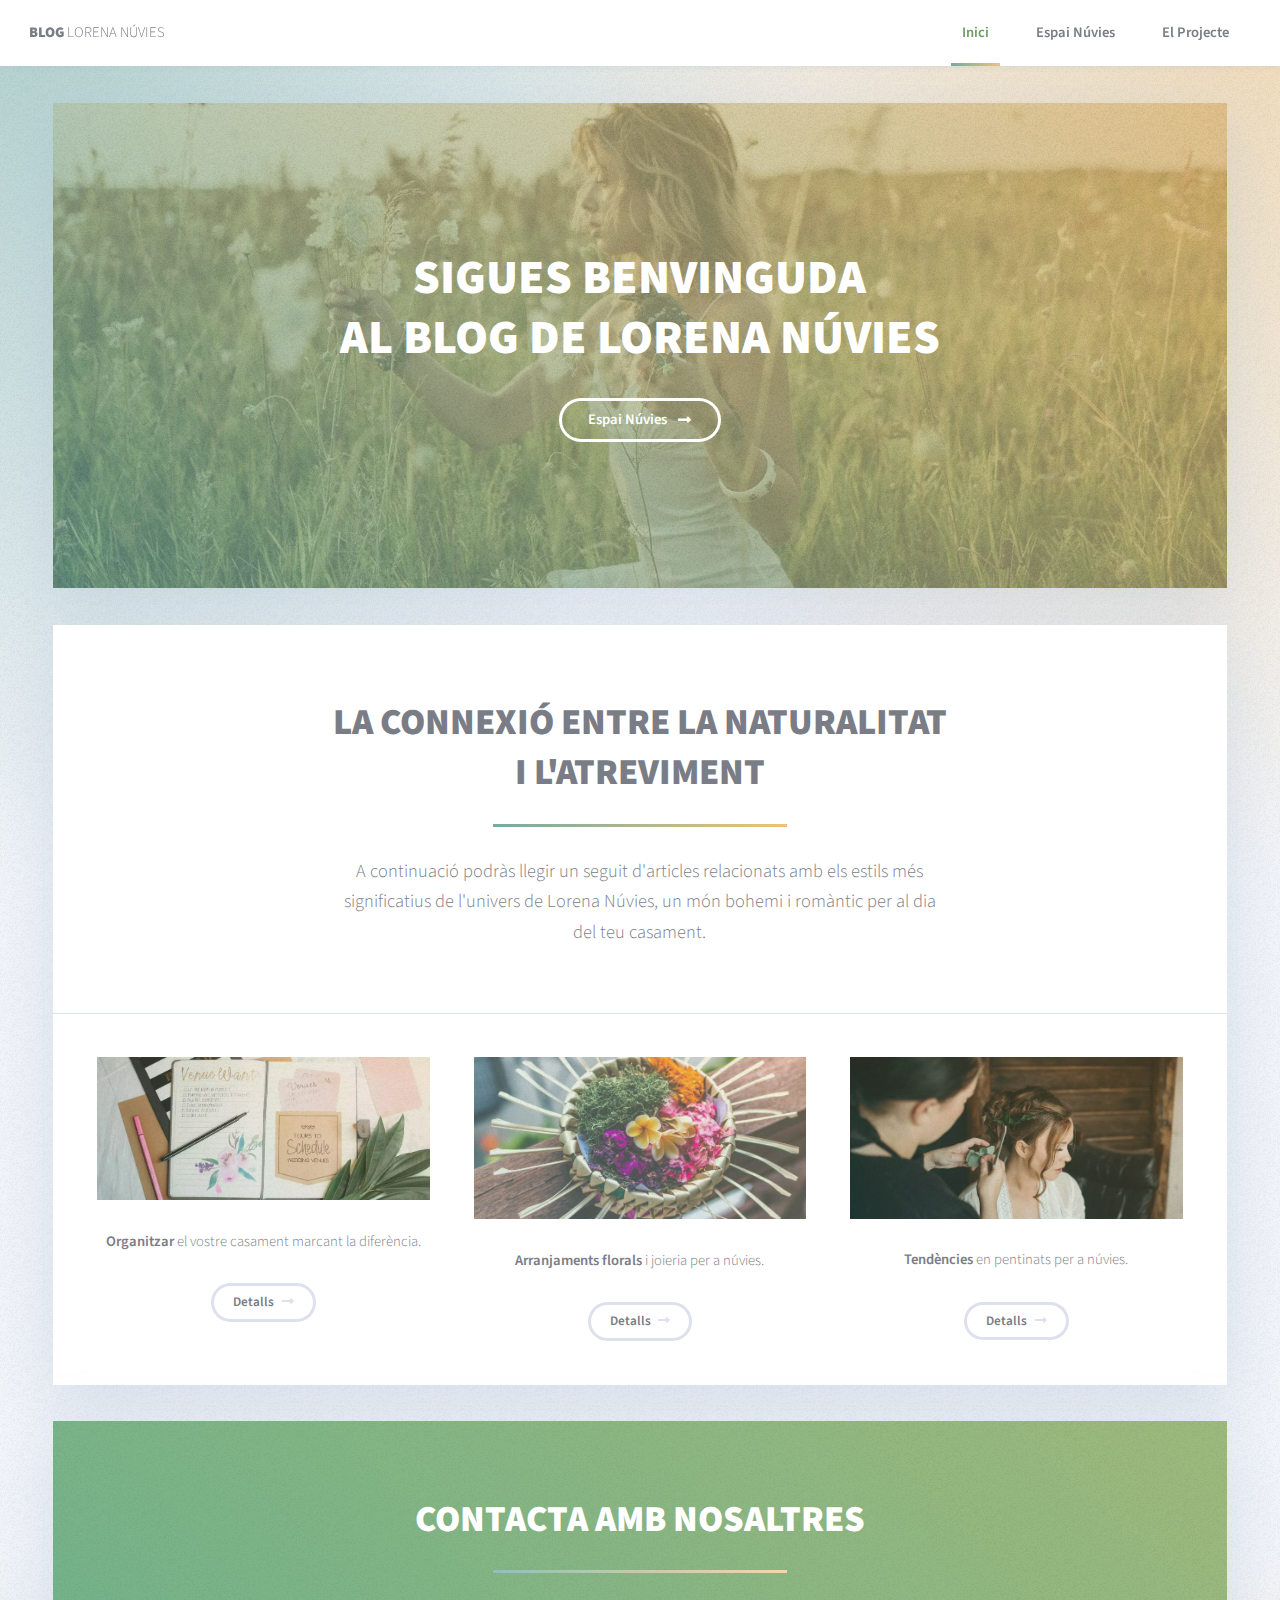
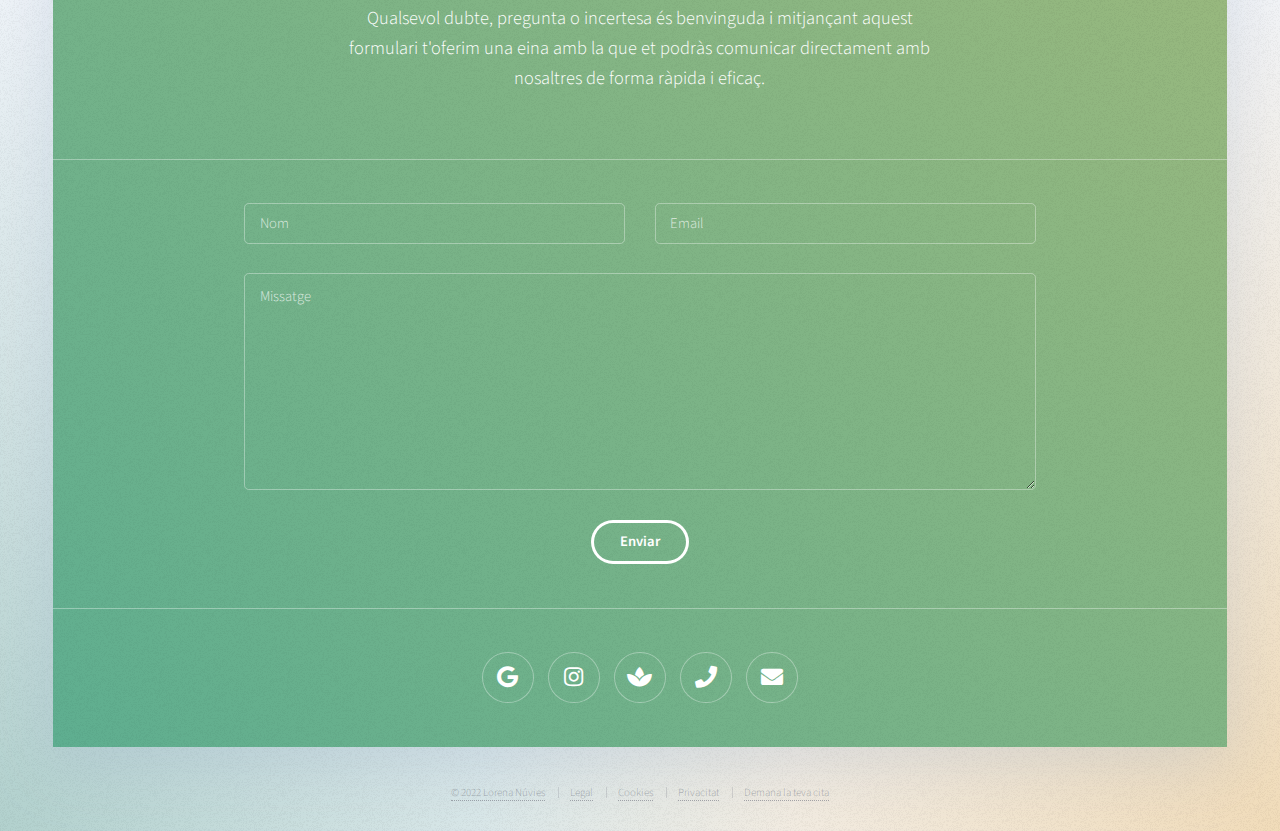
<file: index.html>
<!DOCTYPE HTML>
<html lang="ca">
	<head>
		<title>La connexió entre naturalitat i atreviment | Blog Lorena Núvies</title>
		<meta charset="utf-8" />
		<meta name="viewport" content="width=device-width, initial-scale=1, user-scalable=no" />
		<meta name="description" content="Benvinguda al blog, on podràs coneixer els estils més significatius de l'univers de Lorena Núvies, un món bohemi i romàntic per al dia del teu casament." />
		<meta name="robots" content="index, follow" />
		<meta property="og:title" content="La connexió entre naturalitat i atreviment | Blog Lorena Núvies">
		<meta property="og:type" content="website" />
		<meta property="og:locale" content="ca">
		<meta property="og:image" content="https://lorenanuvies.cat/images/logo-lorenanuvies.jpg">
		<meta property="og:url" content="https://blog.lorenanuvies.cat/">
		<meta property="og:description" content="Benvinguda al blog, on podràs coneixer els estils més significatius de l'univers de Lorena Núvies, un món bohemi i romàntic per al dia del teu casament.">
		<meta property="og:site_name" content="Blog Lorena Núvies">
		<meta name="twitter:image:alt" content="Blog Lorena Núvies">
		<link rel="canonical" href="https://blog.lorenanuvies.cat/index.html" title="Blog de Lorena Núvies" />
		<link rel="stylesheet" href="assets/css/main.css" title="Main CSS" />
		<link rel="icon" href="images/lorena-nuvies-favicon.ico" title="Favicon Lorena Núvies"> 
		<link rel="image_src" href="images/logo-lorenanuvies.jpg" type='image/jpeg' title="Logo Lorena Núvies" />
	</head>

	<body class="is-preload">

		<!-- Header -->
			<header id="header">

				<!-- Logo -->
					<div class="logo">
						<a href="index.html" title="Home"><strong>Blog</strong> Lorena Núvies</a>
					</div>

				<!-- Nav -->
					<nav id="nav">
						<ul>
							<li class="current"><a href="index.html" title="Home">Inici</a></li>
							<li><a href="espai-nuvies.html" title="Espai Núvies">Espai Núvies</a></li>
							<li><a href="projecte.html" title="Projecte">El Projecte</a></li>
						</ul>
					</nav>

			</header>

		<!-- Wrapper -->
			<div id="wrapper">

				<!-- Banner -->
					<section class="banner">
						<div class="image" data-position="center">
							<img src="images/banner.webp" title="Imatge capçalera blog Lorena Núvies" alt="Imatge capçalera" />
						</div>
						<div class="content">
							<h1>Sigues benvinguda<br />
							al blog de Lorena Núvies</h1>
							<ul class="actions special">
								<li><a href="espai-nuvies.html" class="button next" title="Espai Núvies">Espai Núvies</a></li>
							</ul>
						</div>
					</section>

				<!-- Section -->
					<section class="main style1">
						<header class="small">
							<h2>La connexió entre
							la naturalitat i l'atreviment</h2>
							<p>A continuació podràs llegir un seguit d'articles relacionats amb els estils més significatius de l'univers de Lorena Núvies, un món bohemi i romàntic per al dia del teu casament.</p>
						</header>
						<div class="inner">
							<div class="posts">
								<article>
									<a href="/publicacions/organitzar-vostre-casament.html" class="image filtered" title="Publicació Organitzar el teu casament"><img src="images/blog/organitzar-vostre-casament/introduccio-casament-2-natasha-fernandez-pexels.webp" alt="Organitació del casament" title="Blog de notes organització del casament" /></a>
									<p><strong>Organitzar</strong> el vostre casament marcant la diferència.</p>
									<ul class="actions special">
										<li><a href="/publicacions/organitzar-vostre-casament.html" class="button small next" title="Detalls publicació Organitzar el teu casament">Detalls</a></li>
									</ul>
								</article>
								<article>
									<a href="/publicacions/arranjaments-florals-joieria-nuvies.html" class="image filtered" title="Publicació Arranjaments florals i joieria per a núvies"><img src="images/blog/arranjaments-florals-joieria-nuvies/arranjaments-florals-nuvies-petals.webp" alt="Arranjaments florals per a núvies" title="Bufet de pètals Arranjaments florals per a núvies" /></a>
									<p><strong>Arranjaments florals</strong> i joieria per a núvies.</p>
									<ul class="actions special">
										<li><a href="/publicacions/arranjaments-florals-joieria-nuvies.html" class="button small next" title="Detalls publicació Arranjaments florals i joieria per a núvies">Detalls</a></li>
									</ul>
								</article>
								<article>
									<a href="/publicacions/tendencies-pentinats-nuvia.html" class="image filtered" title="Publicació sobre tendències en pentinats per a núvies"><img src="images/blog/tendencies-pentinats-nuvia/tendencies-pentinats-nuvies-estilista.webp" alt="Pentinat de núvia" title="Detall de l'estil d'un pentinat de núvia" /></a>
									<p><strong>Tendències</strong> en pentinats per a núvies.</p>
									<ul class="actions special">
										<li><a href="/publicacions/tendencies-pentinats-nuvia.html" class="button small next" title="Detalls publicació sobre tendències en pentinats per a núvies">Detalls</a></li>
									</ul>
								</article>
							</div>
						</div>
					</section>

				<!-- Section -->
					<section class="main style2">
						<header class="small">
							<h2>Contacta amb nosaltres</h2>
							<p>Qualsevol dubte, pregunta o incertesa és benvinguda i mitjançant aquest formulari t'oferim una eina amb la que et podràs comunicar directament amb nosaltres de forma ràpida i eficaç.</p>
						</header>
						<div class="inner special medium">
							<form action="https://formspree.io/f/mrgjkzad" method="post">
								<div class="fields">
									<div class="field half">
										<input name="name" id="name" placeholder="Nom" type="text" />
									</div>
									<div class="field half">
										<input name="email" id="email" placeholder="Email" type="email" />
									</div>
									<div class="field">
										<textarea name="message" id="message" rows="8" placeholder="Missatge"></textarea>
									</div>
								</div>
								<ul class="actions special">
									<li><input value="Enviar" class="button next" type="submit" /></li>
								</ul>
							</form>

						</div>
						<footer>
							<ul class="icons">
								<li><a href="https://goo.gl/maps/VLZttgD3vVFAX3Pp9" target="_blank" class="icon brands alt fa-google" title="Ubicació Lorena Núvies a Google Maps"><span class="label">Google</span></a></li>
								<li><a href="https://www.instagram.com/lorenanuvies/" target="_blank" class="icon brands alt fa-instagram" title="Instagram de Lorena Núvies"><span class="label">Instagram</span></a></li>
								<li><a href="https://lorenanuvies.cat/" target="_blank" class="icon solid alt fa-spa" title="Website principal del Lorena Núvies"><span class="label">Web Principal</span></a></li>
								<li><a href="tel:+34644152540" target="_blank" class="icon solid alt fa-phone" title="Telèfon de Lorena Núvies"><span class="label">Telèfon</span></a></li>
								<li><a href="mailto:hola@lorenanuvies.cat" class="icon solid alt fa-envelope" title="Email de Lorena Núvies"><span class="label">Email</span></a></li>
							</ul>
						</footer>
					</section>

			</div>

			<!-- Footer -->
				<div id="footer">
					<ul class="copyright">
						<li><a href="#" title="Home">&copy; 2022 Lorena Núvies</a></li>
						<li><a href="legal.html" title="Avís Legal"> Legal</a></li>
						<li><a href="cookies.html" title="Política de Cookies"> Cookies</a></li>
						<li><a href="privacitat.html" title="Política de Privacitat"> Privacitat</a></li>
						<li><a href="https://forms.gle/dzirgYuSQU7hgcXd7" title="Cita Prèvia"> Demana la teva cita</a></li>
					</ul>
				</div>

		<!-- Scripts -->
			<script src="assets/js/jquery.min.js"></script>
			<script src="assets/js/jquery.dropotron.min.js"></script>
			<script src="assets/js/browser.min.js"></script>
			<script src="assets/js/breakpoints.min.js"></script>
			<script src="assets/js/util.js"></script>
			<script src="assets/js/main.js"></script>

	</body>
</html>
</file>
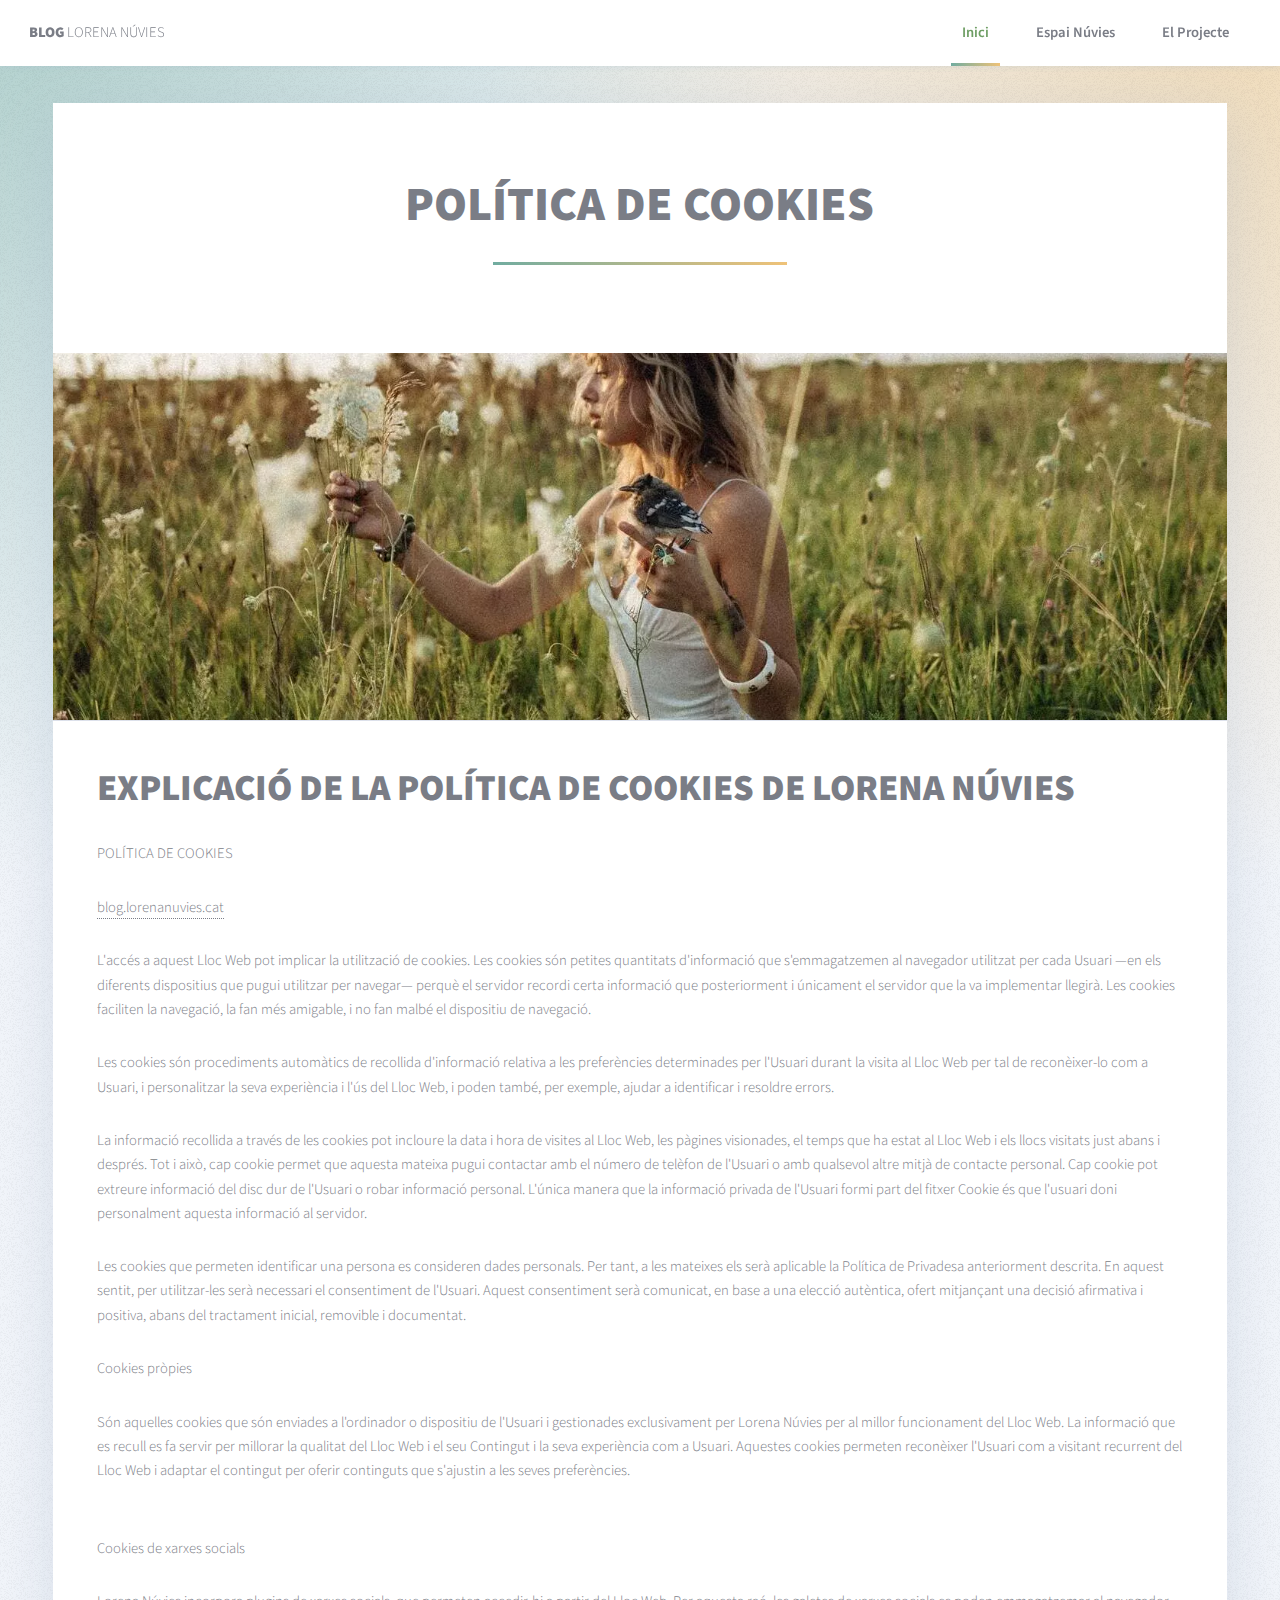
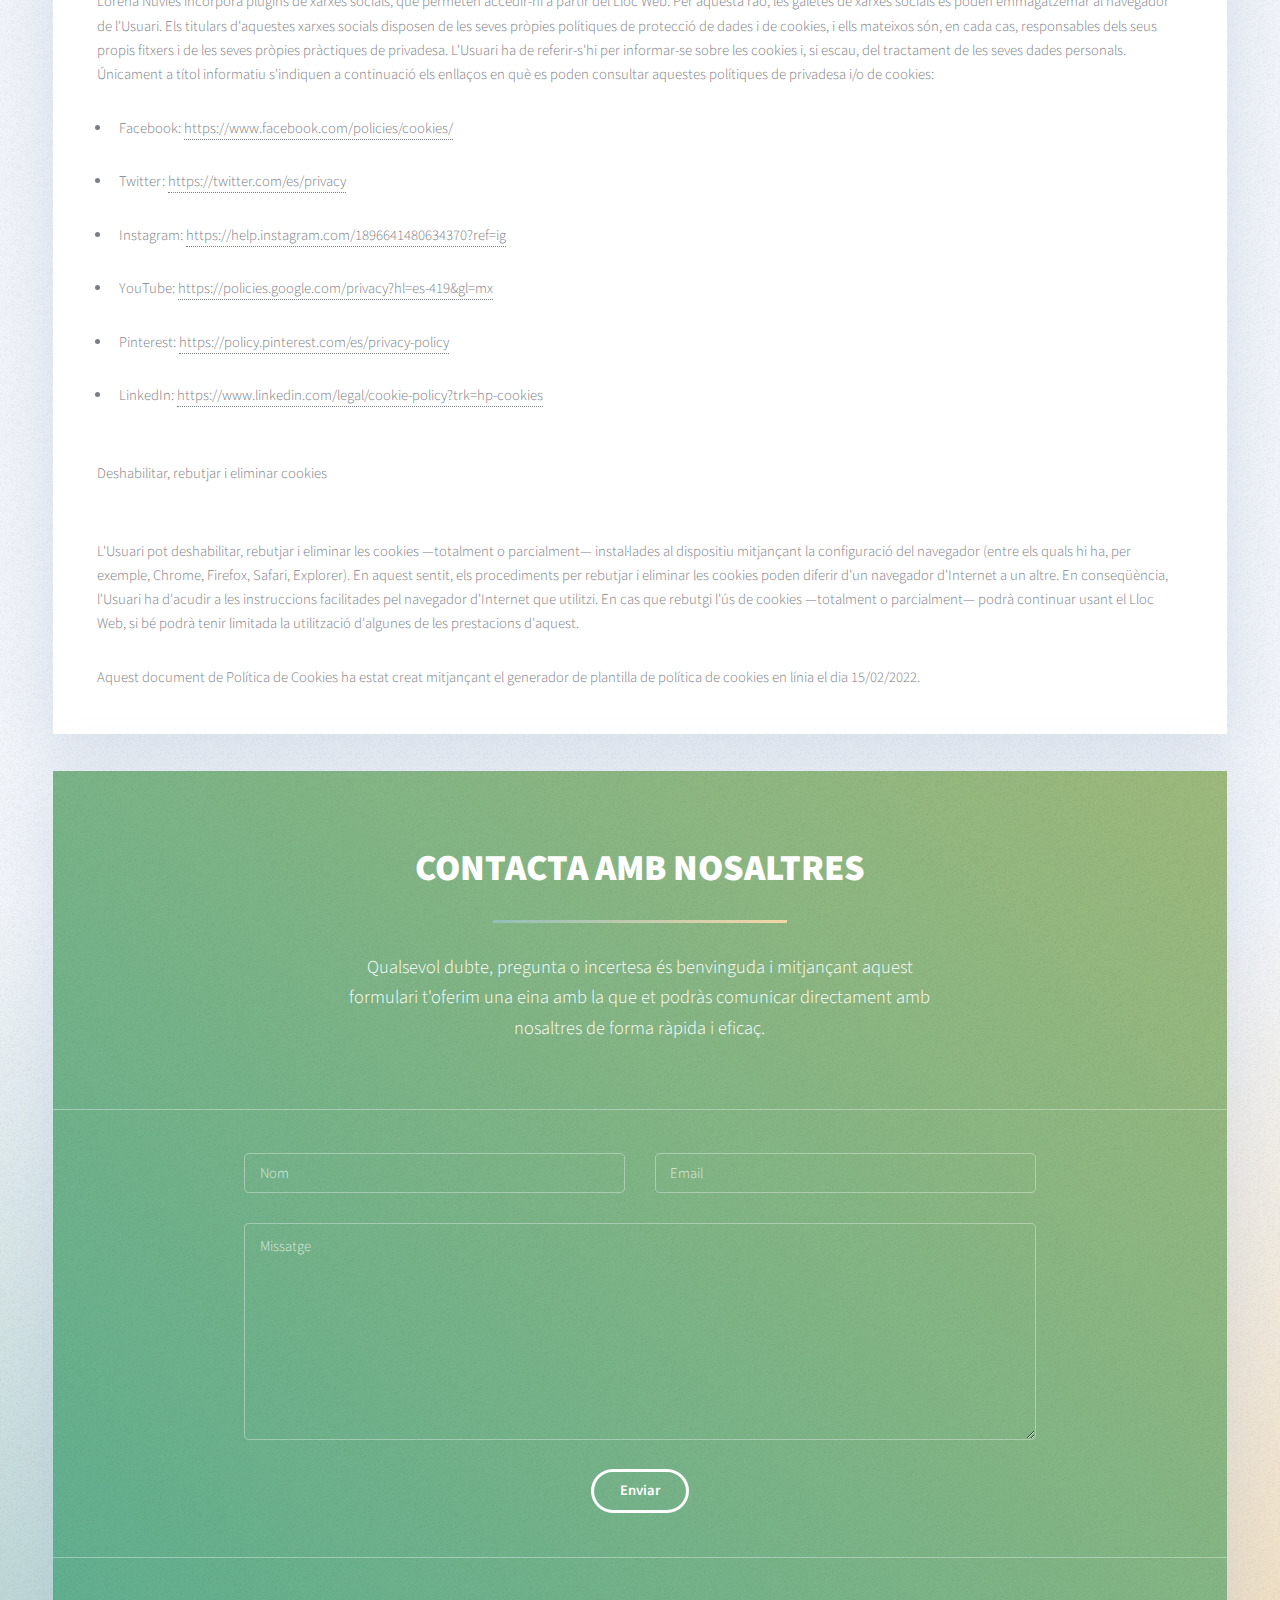
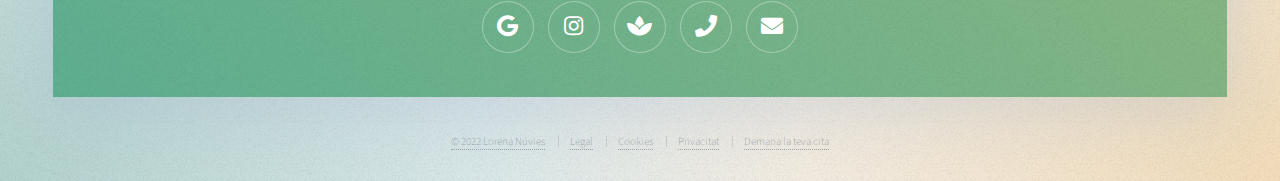
<file: cookies.html>
<!DOCTYPE HTML>
<html lang="ca">
	<head>
			<title>La nostra política de cookies | Blog Lorena Núvies</title>
			<meta charset="utf-8" />
			<meta name="viewport" content="width=device-width, initial-scale=1, user-scalable=no" />
			<meta name="description" content="Benvinguda a la nostra pàgina web de cookies, on podràs trobar tota la informació sobre la política de cookies del blog de Lorena Núvies" />
			<meta name="robots" content="index, follow" />
			<meta property="og:title" content="La nostra política de cookies | Blog Lorena Núvies">
			<meta property="og:type" content="website" />
			<meta property="og:locale" content="ca">
			<meta property="og:image" content="https://lorenanuvies.cat/images/logo-lorenanuvies.jpg">
			<meta property="og:url" content="https://blog.lorenanuvies.cat/cookies.html">
			<meta property="og:description" content="Benvinguda a la nostra pàgina web de cookies, on podràs trobar tota la informació sobre la política de cookies del blog de Lorena Núvies">
			<meta property="og:site_name" content="Blog Lorena Núvies">
			<meta name="twitter:image:alt" content="Blog Lorena Núvies">
			<link rel="canonical" href="https://blog.lorenanuvies.cat/cookies.html" title="Política de cookies - Lorena Núvies" />
			<link rel="stylesheet" href="assets/css/main.css" title="Main CSS" />
			<link rel="icon" href="images/lorena-nuvies-favicon.ico" title="Favicon Lorena Núvies"> 
			<link rel="image_src" href="images/logo-lorenanuvies.jpg" type='image/jpeg' title="Logo Lorena Núvies" />
		</head>
	<body class="is-preload">
		<!-- Header -->
			<header id="header">
				<!-- Logo -->
					<div class="logo">
						<a href="index.html" title="Home"><strong>Blog</strong> Lorena Núvies</a>
					</div>

				<!-- Nav -->
					<nav id="nav">
						<ul>
							<li class="current"><a href="index.html" title="Home">Inici</a></li>
							<li><a href="espai-nuvies.html" title="Espai Núvies">Espai Núvies</a></li>
							<li><a href="projecte.html" title="Projecte">El Projecte</a></li>
						</ul>
					</nav>

			</header>

		<!-- Wrapper -->
			<div id="wrapper">

				<!-- Section -->
					<section class="main style1">
						<header class="small">
							<h1>Política de cookies</h1>
						</header>
						<div class="image" data-position="center">
							<img src="images/banner.webp" title="Imatge capçalera blog Lorena Núvies" alt="Imatge capçalera" />
						</div>
						
						<div class="inner">
			
								<!-- Legal -->
										<article id="legal" class="panel">
											<header>
												<h2>Explicació de la política de cookies de Lorena Núvies</h2>
											</header>
												<p>POL&Iacute;TICA DE COOKIES</p>
												<p><a href="http://blog.lorenanuvies.cat" title="Blog de Lorena Núvies">blog.lorenanuvies.cat</a>&nbsp;</p>
												<p>L&apos;acc&eacute;s a aquest Lloc Web pot implicar la utilitzaci&oacute; de cookies. Les cookies s&oacute;n petites quantitats d&apos;informaci&oacute; que s&apos;emmagatzemen al navegador utilitzat per cada Usuari &mdash;en els diferents dispositius que pugui utilitzar per navegar&mdash; perqu&egrave; el servidor recordi certa informaci&oacute; que posteriorment i &uacute;nicament el servidor que la va implementar llegir&agrave;. Les cookies faciliten la navegaci&oacute;, la fan m&eacute;s amigable, i no fan malb&eacute; el dispositiu de navegaci&oacute;.</p>
												<p>Les cookies s&oacute;n procediments autom&agrave;tics de recollida d&apos;informaci&oacute; relativa a les prefer&egrave;ncies determinades per l&apos;Usuari durant la visita al Lloc Web per tal de recon&egrave;ixer-lo com a Usuari, i personalitzar la seva experi&egrave;ncia i l&apos;&uacute;s del Lloc Web, i poden tamb&eacute;, per exemple, ajudar a identificar i resoldre errors.</p>
												<p>La informaci&oacute; recollida a trav&eacute;s de les cookies pot incloure la data i hora de visites al Lloc Web, les p&agrave;gines visionades, el temps que ha estat al Lloc Web i els llocs visitats just abans i despr&eacute;s. Tot i aix&ograve;, cap cookie permet que aquesta mateixa pugui contactar amb el n&uacute;mero de tel&egrave;fon de l&apos;Usuari o amb qualsevol altre mitj&agrave; de contacte personal. Cap cookie pot extreure informaci&oacute; del disc dur de l&apos;Usuari o robar informaci&oacute; personal. L&apos;&uacute;nica manera que la informaci&oacute; privada de l&apos;Usuari formi part del fitxer Cookie &eacute;s que l&apos;usuari doni personalment aquesta informaci&oacute; al servidor.</p>
												<p>Les cookies que permeten identificar una persona es consideren dades personals. Per tant, a les mateixes els ser&agrave; aplicable la Pol&iacute;tica de Privadesa anteriorment descrita. En aquest sentit, per utilitzar-les ser&agrave; necessari el consentiment de l&apos;Usuari. Aquest consentiment ser&agrave; comunicat, en base a una elecci&oacute; aut&egrave;ntica, ofert mitjan&ccedil;ant una decisi&oacute; afirmativa i positiva, abans del tractament inicial, removible i documentat.</p>
												<p>Cookies pr&ograve;pies</p>
												<p>S&oacute;n aquelles cookies que s&oacute;n enviades a l&apos;ordinador o dispositiu de l&apos;Usuari i gestionades exclusivament per Lorena N&uacute;vies per al millor funcionament del Lloc Web. La informaci&oacute; que es recull es fa servir per millorar la qualitat del Lloc Web i el seu Contingut i la seva experi&egrave;ncia com a Usuari. Aquestes cookies permeten recon&egrave;ixer l&apos;Usuari com a visitant recurrent del Lloc Web i adaptar el contingut per oferir continguts que s&apos;ajustin a les seves prefer&egrave;ncies.</p><br>
												<p>Cookies de xarxes socials</p>
												<p>Lorena N&uacute;vies incorpora plugins de xarxes socials, que permeten accedir-hi a partir del Lloc Web. Per aquesta ra&oacute;, les galetes de xarxes socials es poden emmagatzemar al navegador de l&apos;Usuari. Els titulars d&apos;aquestes xarxes socials disposen de les seves pr&ograve;pies pol&iacute;tiques de protecci&oacute; de dades i de cookies, i ells mateixos s&oacute;n, en cada cas, responsables dels seus propis fitxers i de les seves pr&ograve;pies pr&agrave;ctiques de privadesa. L&apos;Usuari ha de referir-s&apos;hi per informar-se sobre les cookies i, si escau, del tractament de les seves dades personals. &Uacute;nicament a t&iacute;tol informatiu s&apos;indiquen a continuaci&oacute; els enlla&ccedil;os en qu&egrave; es poden consultar aquestes pol&iacute;tiques de privadesa i/o de cookies:</p>
												<ul>
													<li>
														<p>Facebook:&nbsp;<a href="https://www.facebook.com/policies/cookies/" title="Política de cookies de Facebook">https://www.facebook.com/policies/cookies/</a></p>
													</li>
													<li>
														<p>Twitter:&nbsp;<a href="https://twitter.com/es/privacy" title="Política de privacitat de twitter">https://twitter.com/es/privacy</a></p>
													</li>
													<li>
														<p>Instagram:&nbsp;<a href="https://help.instagram.com/1896641480634370?ref=ig" title="Política de cookies de Instagram">https://help.instagram.com/1896641480634370?ref=ig</a></p>
													</li>
													<li>
														<p>YouTube:&nbsp;<a href="https://policies.google.com/privacy?hl=es-419&gl=mx" title="Política de cookies de Youtube">https://policies.google.com/privacy?hl=es-419&amp;gl=mx</a></p>
													</li>
													<li>
														<p>Pinterest:&nbsp;<a href="https://policy.pinterest.com/es/privacy-policy" title="Política de cookies de Pinterest">https://policy.pinterest.com/es/privacy-policy</a></p>
													</li>
													<li>
														<p>LinkedIn:&nbsp;<a href="https://www.linkedin.com/legal/cookie-policy?trk=hp-cookies" title="Política de cookies de LinkedIn">https://www.linkedin.com/legal/cookie-policy?trk=hp-cookies</a></p>
													</li>
												</ul><br>
												<p>Deshabilitar, rebutjar i eliminar cookies</p><br>
												<p>L&apos;Usuari pot deshabilitar, rebutjar i eliminar les cookies &mdash;totalment o parcialment&mdash; instal&middot;lades al dispositiu mitjan&ccedil;ant la configuraci&oacute; del navegador (entre els quals hi ha, per exemple, Chrome, Firefox, Safari, Explorer). En aquest sentit, els procediments per rebutjar i eliminar les cookies poden diferir d&apos;un navegador d&apos;Internet a un altre. En conseq&uuml;&egrave;ncia, l&apos;Usuari ha d&apos;acudir a les instruccions facilitades pel navegador d&apos;Internet que utilitzi. En cas que rebutgi l&apos;&uacute;s de cookies &mdash;totalment o parcialment&mdash; podr&agrave; continuar usant el Lloc Web, si b&eacute; podr&agrave; tenir limitada la utilitzaci&oacute; d&apos;algunes de les prestacions d&apos;aquest.</p>
												<p>Aquest document de Pol&iacute;tica de Cookies ha estat creat mitjan&ccedil;ant el generador de plantilla de pol&iacute;tica de cookies en l&iacute;nia el dia 15/02/2022.</p>							
											</article>
						</div>
					</section>

				<!-- Section -->
					<section class="main style2">
						<header class="small">
							<h2>Contacta amb nosaltres</h2>
							<p>Qualsevol dubte, pregunta o incertesa és benvinguda i mitjançant aquest formulari t'oferim una eina amb la que et podràs comunicar directament amb nosaltres de forma ràpida i eficaç.</p>
						</header>
						<div class="inner special medium">
							<form action="https://formspree.io/f/mrgjkzad" method="post">
								<div class="fields">
									<div class="field half">
										<input name="name" id="name" placeholder="Nom" type="text" />
									</div>
									<div class="field half">
										<input name="email" id="email" placeholder="Email" type="email" />
									</div>
									<div class="field">
										<textarea name="message" id="message" rows="8" placeholder="Missatge"></textarea>
									</div>
								</div>
								<ul class="actions special">
									<li><input value="Enviar" class="button next" type="submit" /></li>
								</ul>
							</form>

						</div>
						<footer>
							<ul class="icons">
								<li><a href="https://goo.gl/maps/VLZttgD3vVFAX3Pp9" target="_blank" class="icon brands alt fa-google" title="Ubicació Lorena Núvies a Google Maps"><span class="label">Google</span></a></li>
								<li><a href="https://www.instagram.com/lorenanuvies/" target="_blank" class="icon brands alt fa-instagram" title="Instagram de Lorena Núvies"><span class="label">Instagram</span></a></li>
								<li><a href="https://lorenanuvies.cat/" target="_blank" class="icon solid alt fa-spa" title="Website principal del Lorena Núvies"><span class="label">Web Principal</span></a></li>
								<li><a href="tel:+34644152540" target="_blank" class="icon solid alt fa-phone" title="Telèfon de Lorena Núvies"><span class="label">Telèfon</span></a></li>
								<li><a href="mailto:hola@lorenanuvies.cat" class="icon solid alt fa-envelope" title="Email de Lorena Núvies"><span class="label">Email</span></a></li>
							</ul>
						</footer>
					</section>

			</div>

			<!-- Footer -->
				<div id="footer">
					<ul class="copyright">
						<li><a href="#" title="Home">&copy; 2022 Lorena Núvies</a></li>
						<li><a href="legal.html" title="Avís Legal"> Legal</a></li>
						<li><a href="cookies.html" title="Política de Cookies"> Cookies</a></li>
						<li><a href="privacitat.html" title="Política de Privacitat"> Privacitat</a></li>
						<li><a href="https://forms.gle/dzirgYuSQU7hgcXd7" title="Cita Prèvia"> Demana la teva cita</a></li>
					</ul>
				</div>


		<!-- Scripts -->
			<script src="assets/js/jquery.min.js"></script>
			<script src="assets/js/jquery.dropotron.min.js"></script>
			<script src="assets/js/browser.min.js"></script>
			<script src="assets/js/breakpoints.min.js"></script>
			<script src="assets/js/util.js"></script>
			<script src="assets/js/main.js"></script>

	</body>
</html>
</file>
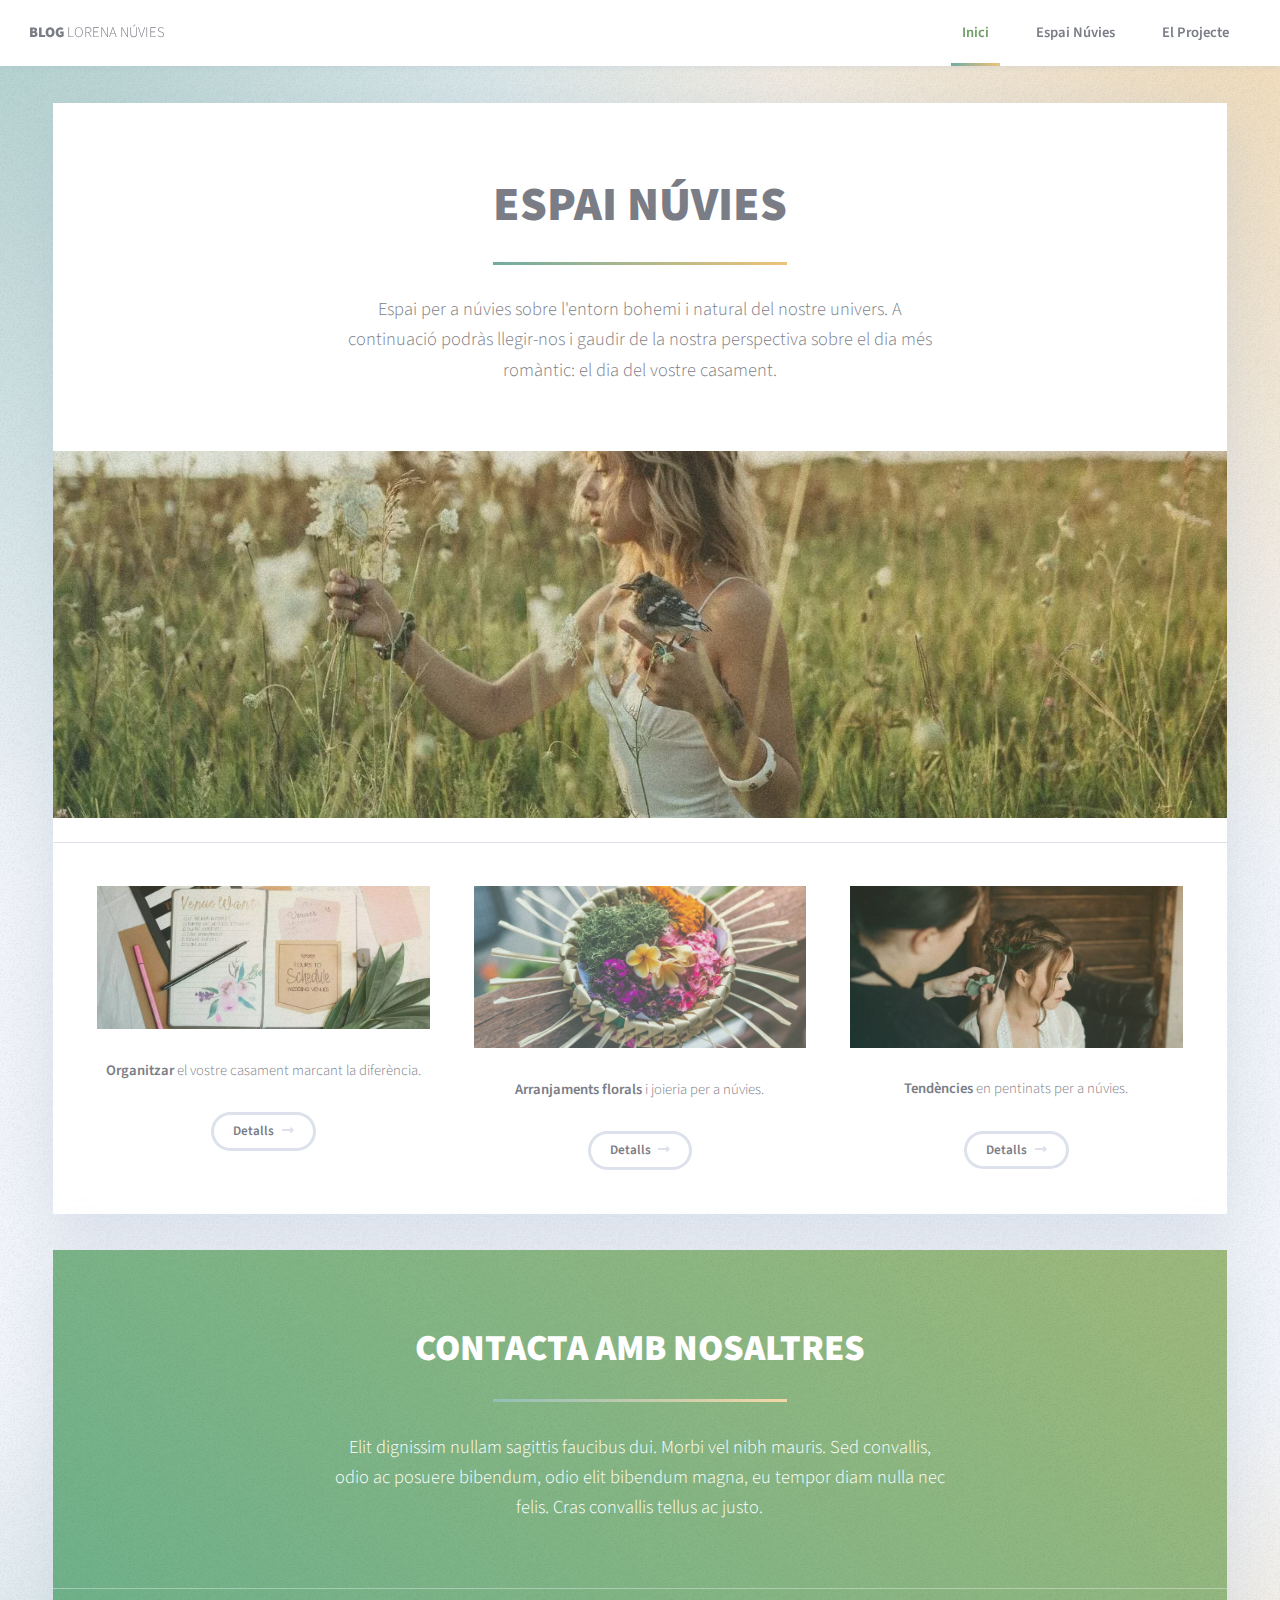
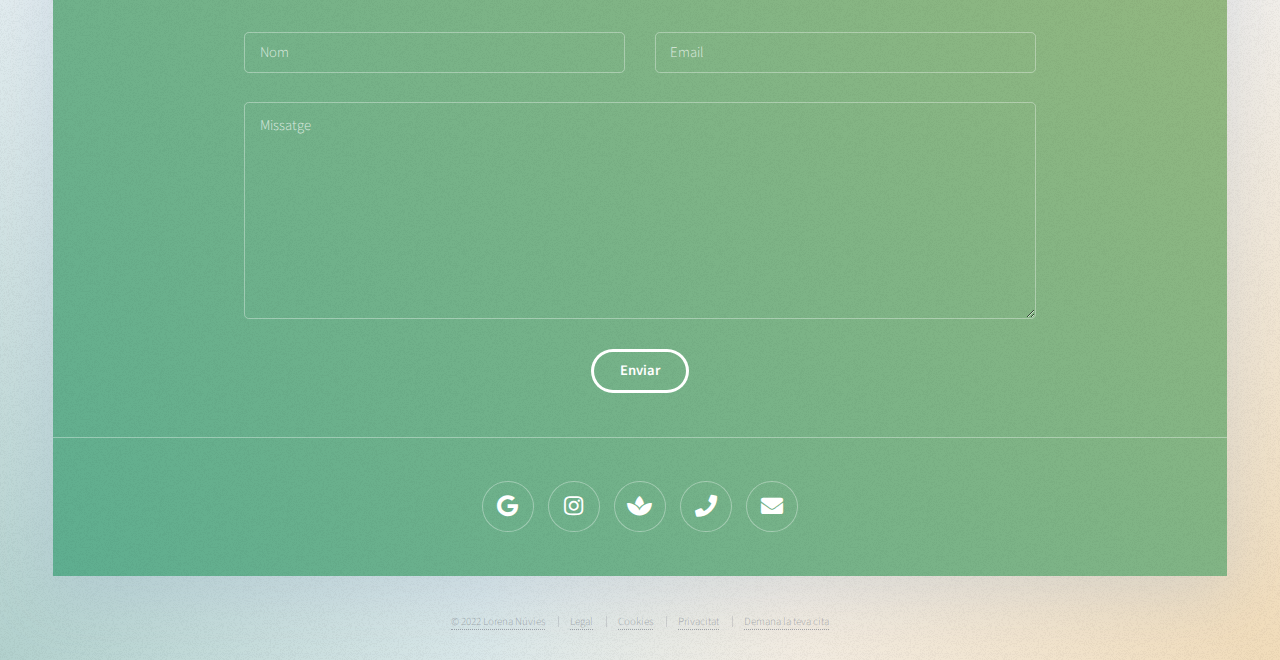
<file: espai-nuvies.html>
<!DOCTYPE HTML>
<html lang="ca">
	<head>
			<title>Espai sobre l'entorn del nostre univers | Blog Lorena Núvies</title>
			<meta charset="utf-8" />
			<meta name="viewport" content="width=device-width, initial-scale=1, user-scalable=no" />
			<meta name="description" content="A continuació podràs llegir-nos i gaudir de la nostra perspectiva sobre el dia més romàntic: el dia del vostre casament." />
			<meta name="robots" content="index, follow" />
			<meta property="og:title" content="Espai sobre l'entorn del nostre univers | Blog Lorena Núvies">
			<meta property="og:type" content="website" />
			<meta property="og:locale" content="ca">
			<meta property="og:image" content="https://lorenanuvies.cat/images/logo-lorenanuvies.jpg">
			<meta property="og:url" content="https://blog.lorenanuvies.cat/espai-nuvies.html">
			<meta property="og:description" content="A continuació podràs llegir-nos i gaudir de la nostra perspectiva sobre el dia més romàntic: el dia del vostre casament.">
			<meta property="og:site_name" content="Blog Lorena Núvies">
			<meta name="twitter:image:alt" content="Blog Lorena Núvies">
			<link rel="canonical" href="https://blog.lorenanuvies.cat/espai-nuvies.html" title="Espai Núvies - Lorena Núvies" />
			<link rel="stylesheet" href="assets/css/main.css" title="Main CSS" />
			<link rel="icon" href="images/lorena-nuvies-favicon.ico" title="Favicon Lorena Núvies"> 
			<link rel="image_src" href="images/logo-lorenanuvies.jpg" type='image/jpeg' title="Logo Lorena Núvies" />
		</head>
	<body class="is-preload">

		<!-- Header -->
			<header id="header">

				<!-- Logo -->
					<div class="logo">
						<a href="index.html" title="Home"><strong>Blog</strong> Lorena Núvies</a>
					</div>

				<!-- Nav -->
					<nav id="nav">
						<ul>
							<li class="current"><a href="index.html" title="Home">Inici</a></li>
							<li><a href="espai-nuvies.html" title="Espai Núvies">Espai Núvies</a></li>
							<li><a href="projecte.html" title="Projecte">El Projecte</a></li>
						</ul>
					</nav>

			</header>

		<!-- Wrapper -->
			<div id="wrapper">

				<!-- Section -->
					<section class="main style1">
						<header class="small">
							<h1>Espai Núvies</h1>
							<p>Espai per a núvies sobre l'entorn bohemi i natural del nostre univers. A continuació podràs llegir-nos i gaudir de la nostra perspectiva sobre el dia més romàntic: el dia del vostre casament.</p>
						</header>
						<div class="image filtered" data-position="center">
							<img src="images/banner.webp" alt="Últimes publicacions del blog de Lorena Núvies" title="Imatge capçalera Espai Núvies"/>
						</div>
						<br />
						<div class="inner">
							<div class="posts">
								<article>
									<a href="/publicacions/organitzar-vostre-casament.html" class="image filtered" title="Publicació Organitzar el teu casament"><img src="images/blog/organitzar-vostre-casament/introduccio-casament-2-natasha-fernandez-pexels.webp" alt="Organitació del casament" title="Blog de notes organització del casament" /></a>
									<p><strong>Organitzar</strong> el vostre casament marcant la diferència.</p>
									<ul class="actions special">
										<li><a href="/publicacions/organitzar-vostre-casament.html" class="button small next" title="Detalls publicació Organitzar el teu casament">Detalls</a></li>
									</ul>
								</article>
								<article>
									<a href="/publicacions/arranjaments-florals-joieria-nuvies.html" class="image filtered" title="Publicació Arranjaments florals i joieria per a núvies"><img src="images/blog/arranjaments-florals-joieria-nuvies/arranjaments-florals-nuvies-petals.webp" alt="Arranjaments florals per a núvies" title="Bufet de pètals Arranjaments florals per a núvies" /></a>
									<p><strong>Arranjaments florals</strong> i joieria per a núvies.</p>
									<ul class="actions special">
										<li><a href="/publicacions/arranjaments-florals-joieria-nuvies.html" class="button small next" title="Detalls publicació Arranjaments florals i joieria per a núvies">Detalls</a></li>
									</ul>
								</article>
								<article>
									<a href="/publicacions/tendencies-pentinats-nuvia.html" class="image filtered" title="Publicació sobre tendències en pentinats per a núvies"><img src="images/blog/tendencies-pentinats-nuvia/tendencies-pentinats-nuvies-estilista.webp" alt="Pentinat de núvia" title="Detall de l'estil d'un pentinat de núvia" /></a>
									<p><strong>Tendències</strong> en pentinats per a núvies.</p>
									<ul class="actions special">
										<li><a href="/publicacions/tendencies-pentinats-nuvia.html" class="button small next" title="Detalls publicació sobre tendències en pentinats per a núvies">Detalls</a></li>
									</ul>
								</article>
							</div>
						</div>
					</section>

				<!-- Section -->
					<section class="main style2">
						<header class="small">
							<h2>Contacta amb nosaltres</h2>
							<p>Elit dignissim nullam sagittis faucibus dui. Morbi vel nibh mauris. Sed convallis, odio ac posuere bibendum, odio elit bibendum magna, eu tempor diam nulla nec felis. Cras convallis tellus ac justo.</p>
						</header>
						<div class="inner special medium">
							<form action="https://formspree.io/f/mrgjkzad" method="post">
								<div class="fields">
									<div class="field half">
										<input name="name" id="name" placeholder="Nom" type="text" />
									</div>
									<div class="field half">
										<input name="email" id="email" placeholder="Email" type="email" />
									</div>
									<div class="field">
										<textarea name="message" id="message" rows="8" placeholder="Missatge"></textarea>
									</div>
								</div>
								<ul class="actions special">
									<li><input value="Enviar" class="button next" type="submit" /></li>
								</ul>
							</form>

						</div>
						<footer>
							<ul class="icons">
								<li><a href="https://goo.gl/maps/VLZttgD3vVFAX3Pp9" target="_blank" class="icon brands alt fa-google" title="Ubicació Lorena Núvies a Google Maps"><span class="label">Google</span></a></li>
								<li><a href="https://www.instagram.com/lorenanuvies/" target="_blank" class="icon brands alt fa-instagram" title="Instagram de Lorena Núvies"><span class="label">Instagram</span></a></li>
								<li><a href="https://lorenanuvies.cat/" target="_blank" class="icon solid alt fa-spa" title="Website principal del Lorena Núvies"><span class="label">Web Principal</span></a></li>
								<li><a href="tel:+34644152540" target="_blank" class="icon solid alt fa-phone" title="Telèfon de Lorena Núvies"><span class="label">Telèfon</span></a></li>
								<li><a href="mailto:hola@lorenanuvies.cat" class="icon solid alt fa-envelope" title="Email de Lorena Núvies"><span class="label">Email</span></a></li>
							</ul>
						</footer>
					</section>

			</div>

		<!-- Footer -->
				<div id="footer">
					<ul class="copyright">
						<li><a href="#" title="Home">&copy; 2022 Lorena Núvies</a></li>
						<li><a href="legal.html" title="Avís Legal"> Legal</a></li>
						<li><a href="cookies.html" title="Política de Cookies"> Cookies</a></li>
						<li><a href="privacitat.html" title="Política de Privacitat"> Privacitat</a></li>
						<li><a href="https://forms.gle/dzirgYuSQU7hgcXd7" title="Cita Prèvia"> Demana la teva cita</a></li>
					</ul>
				</div>

		<!-- Scripts -->
			<script src="assets/js/jquery.min.js"></script>
			<script src="assets/js/jquery.dropotron.min.js"></script>
			<script src="assets/js/browser.min.js"></script>
			<script src="assets/js/breakpoints.min.js"></script>
			<script src="assets/js/util.js"></script>
			<script src="assets/js/main.js"></script>

	</body>
</html>
</file>
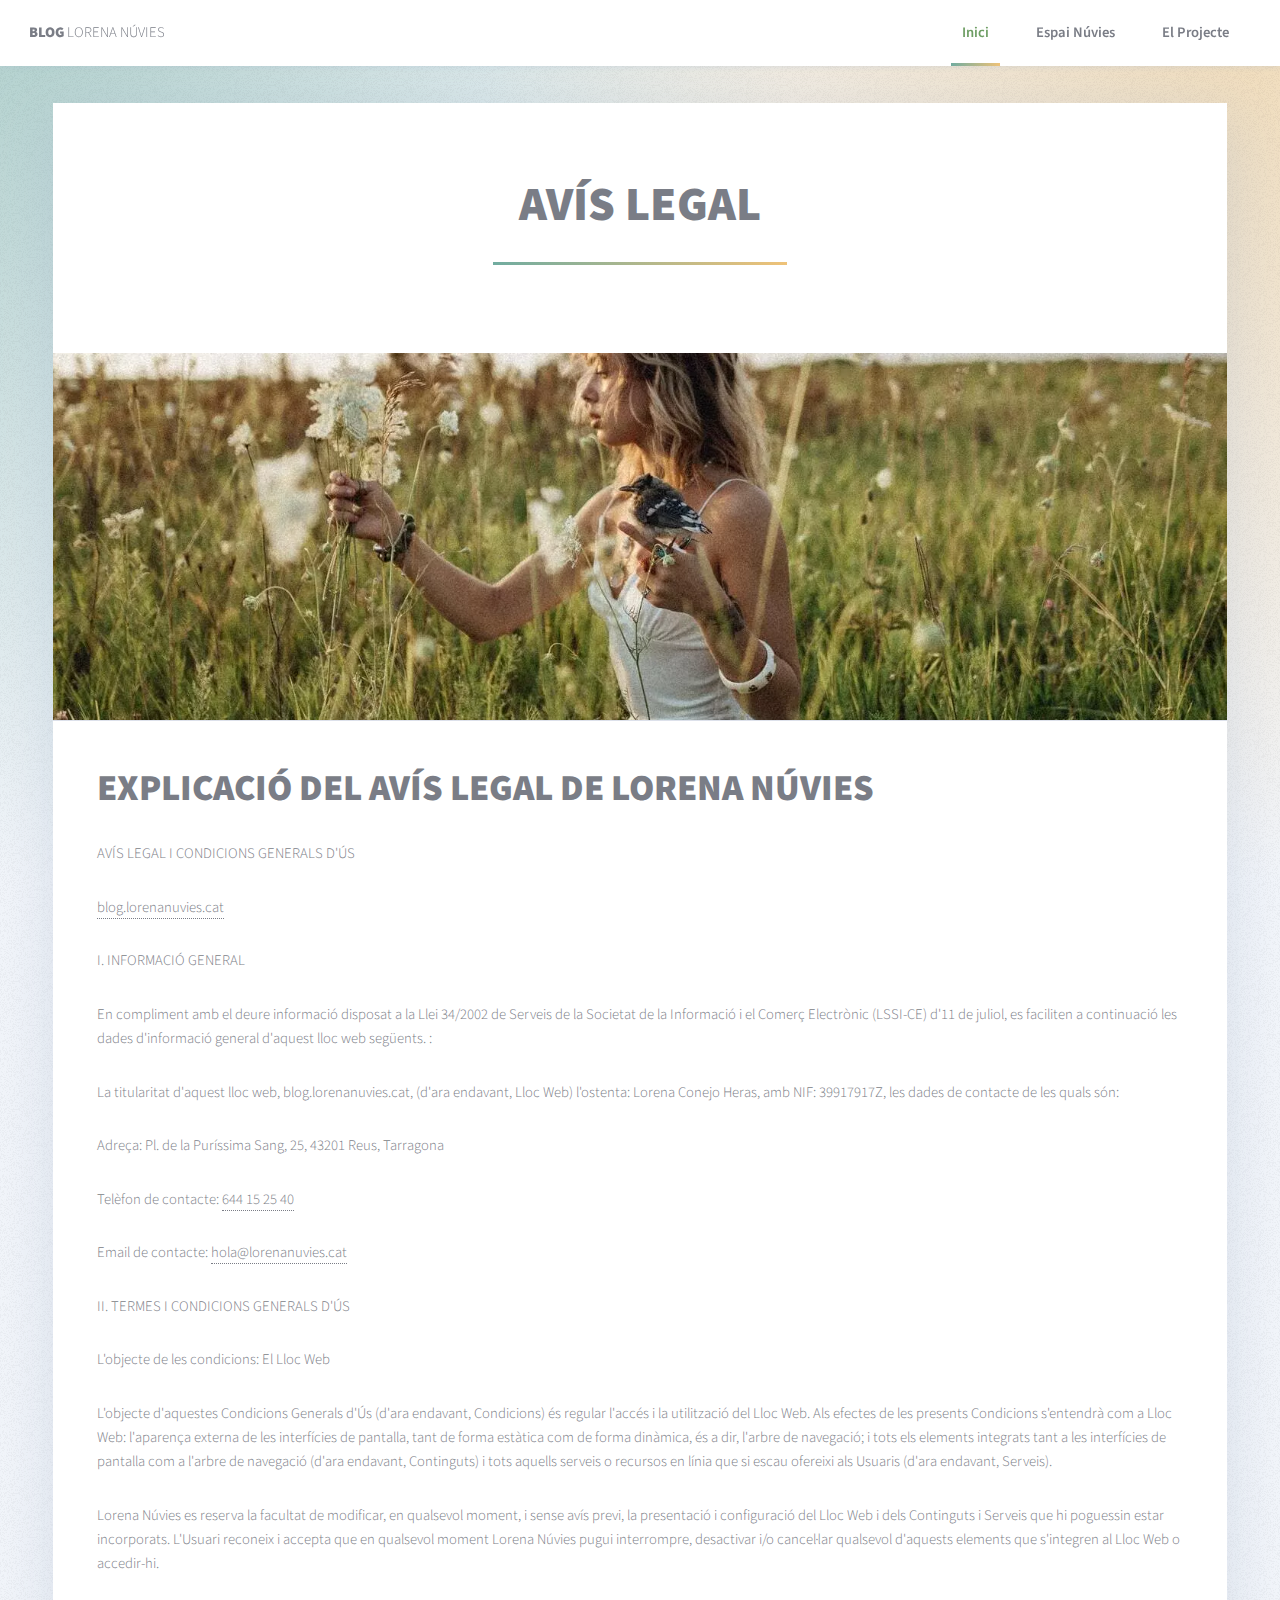
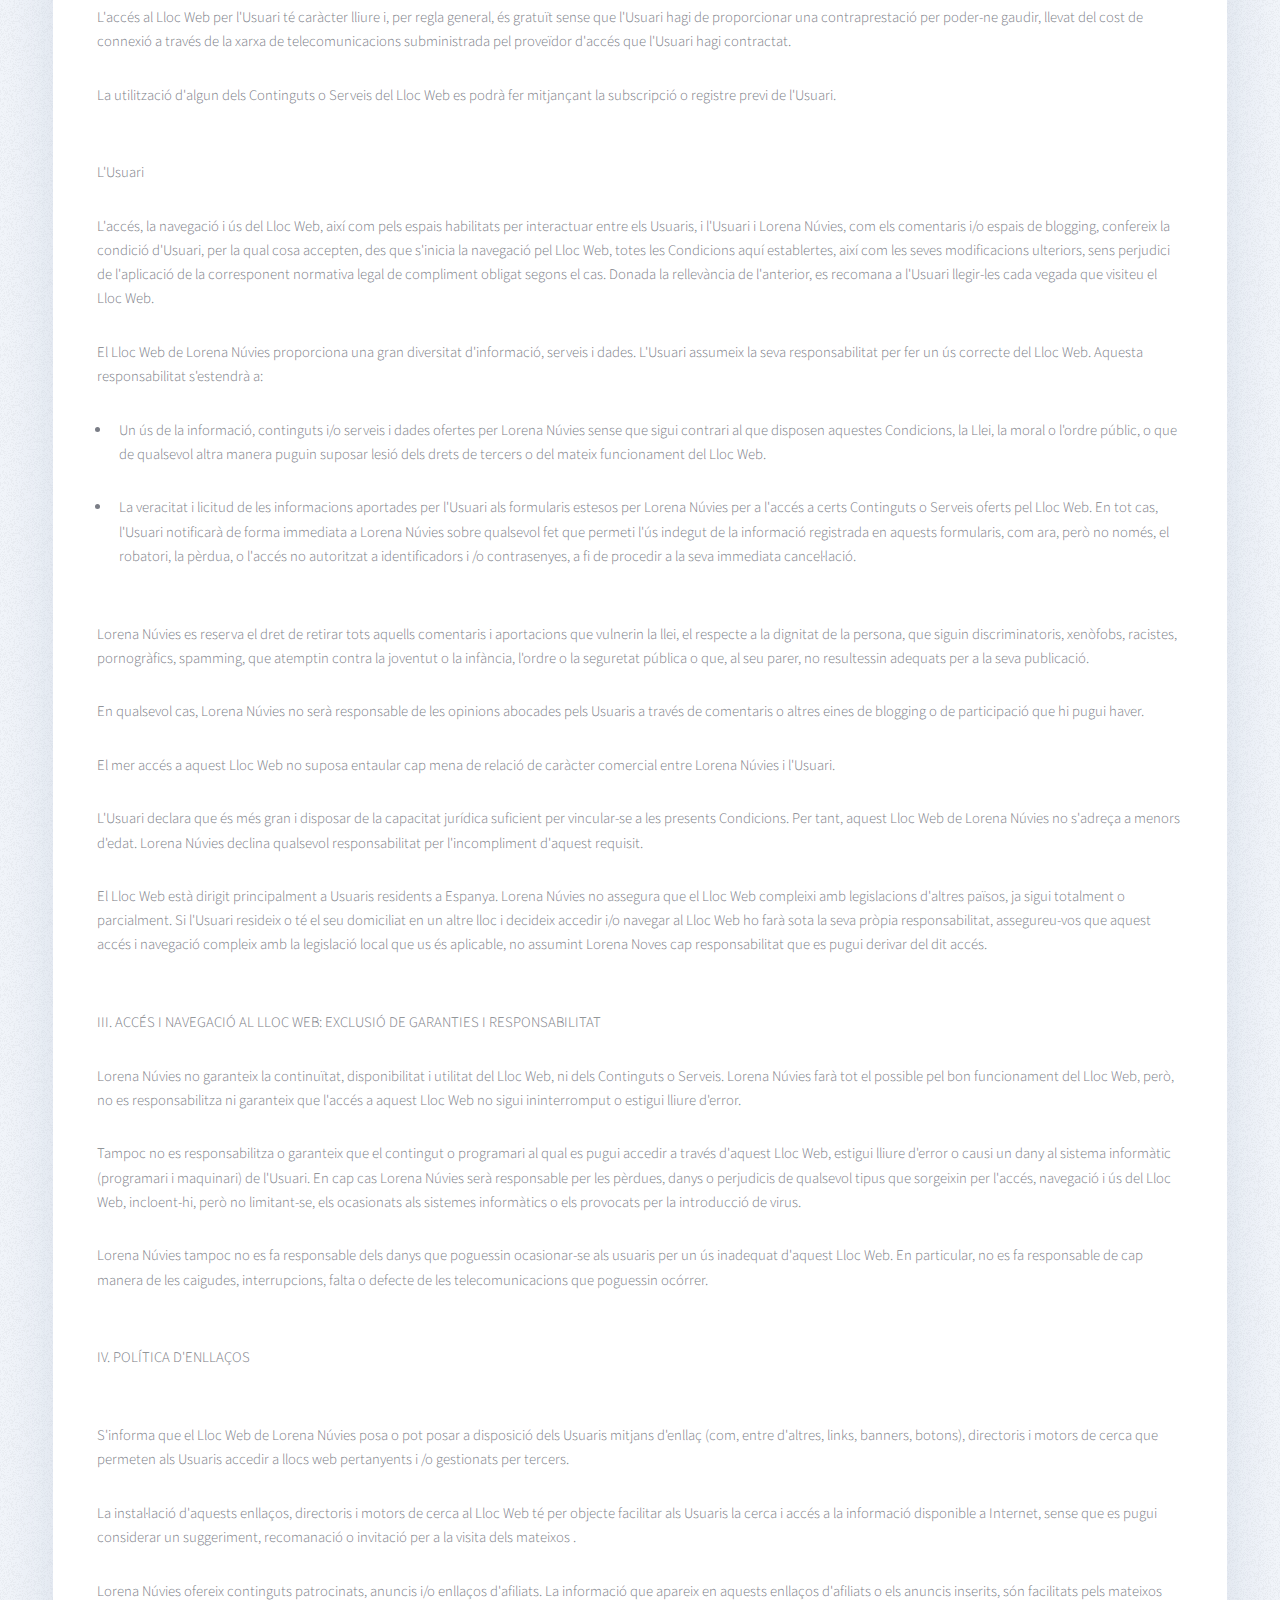
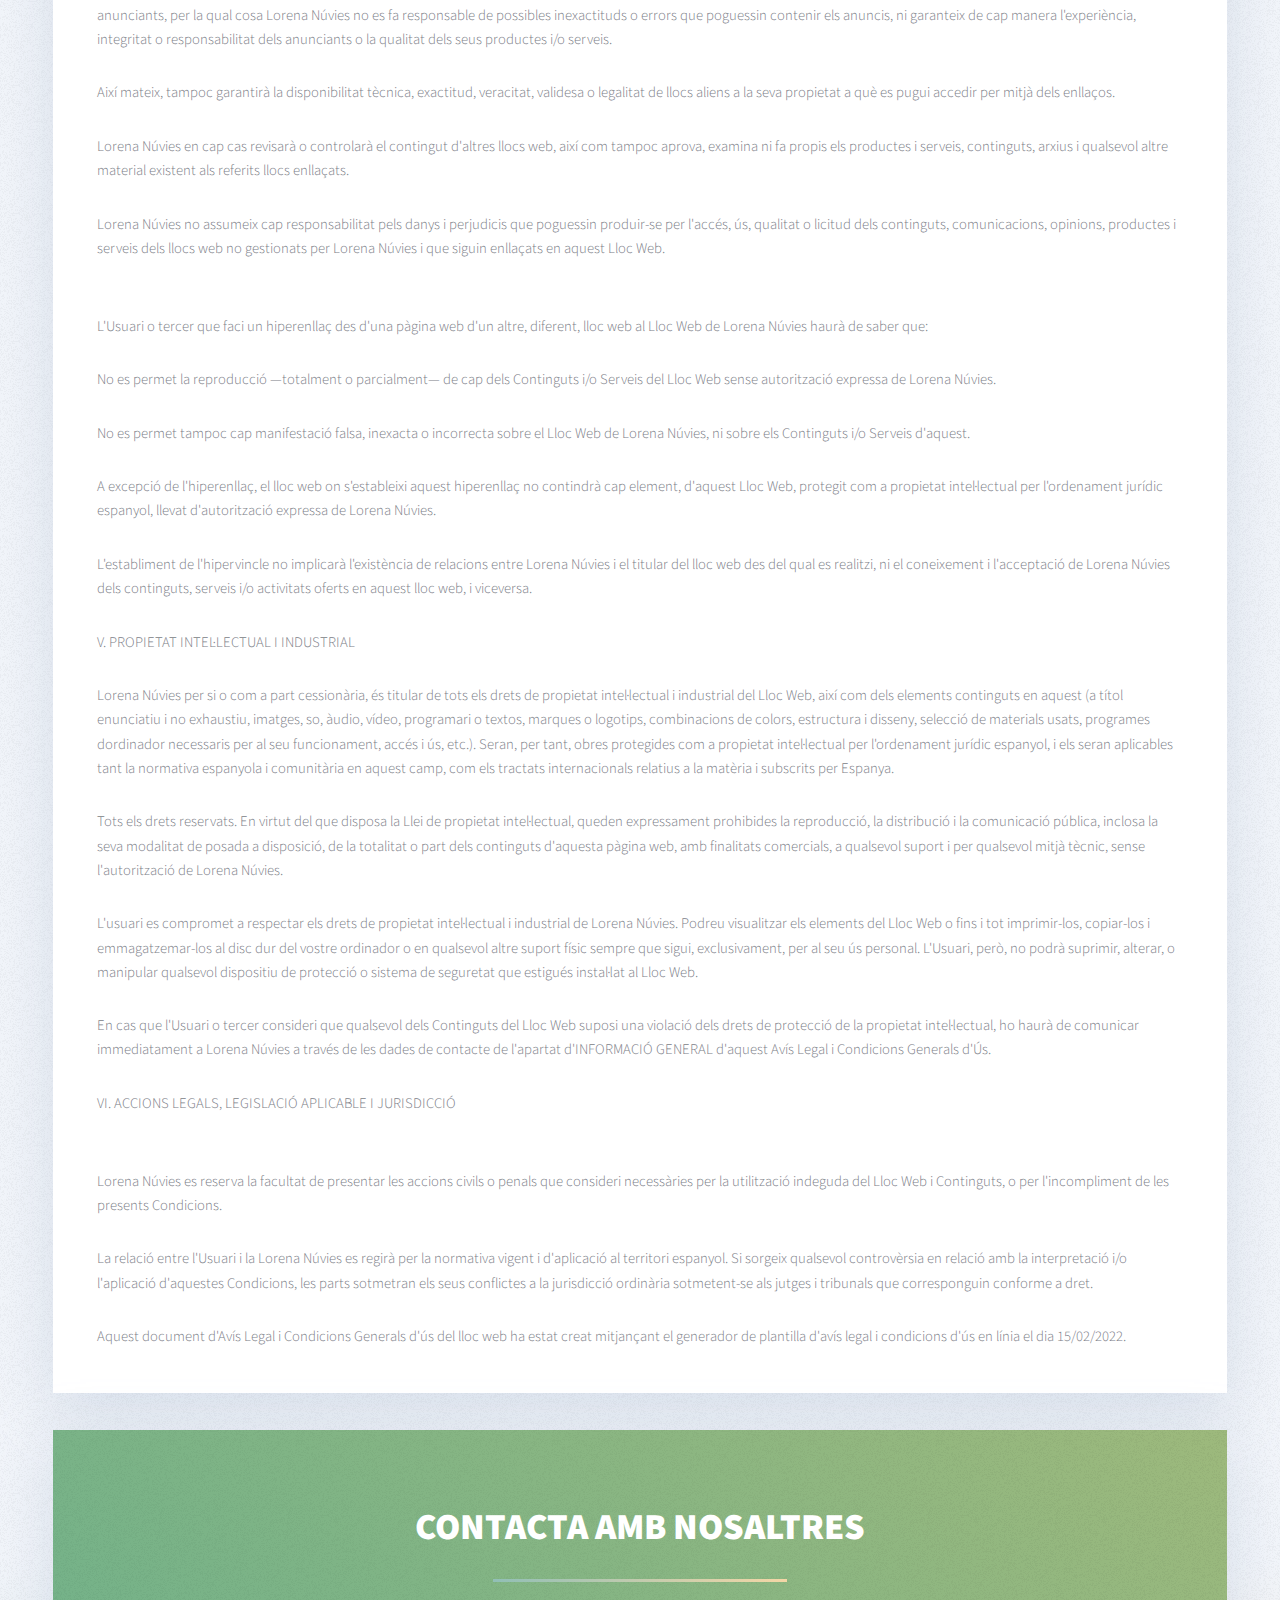
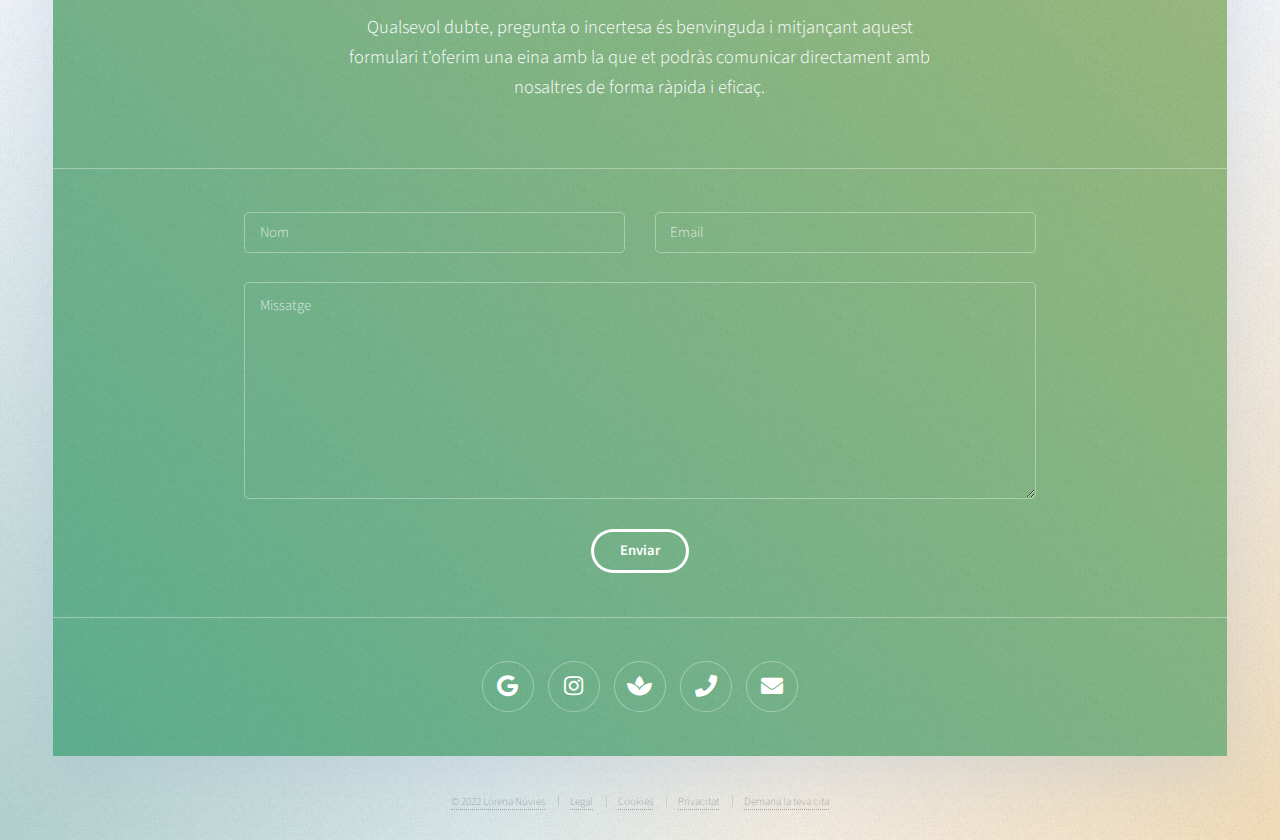
<file: legal.html>
<!DOCTYPE HTML>
<html lang="ca">
	<head>
			<title>La nostra política d'avís legal | Blog Lorena Núvies</title>
			<meta charset="utf-8" />
			<meta name="viewport" content="width=device-width, initial-scale=1, user-scalable=no" />
			<meta name="description" content="Benvinguda a la nostra pàgina web d'avís legal, on podràs trobar tota la informació sobre la política d'avís legal del blog de Lorena Núvies" />
			<meta name="robots" content="index, follow" />
			<meta property="og:title" content="La nostra política d'avís legal | Blog Lorena Núvies">
			<meta property="og:type" content="website" />
			<meta property="og:locale" content="ca">
			<meta property="og:image" content="https://lorenanuvies.cat/images/logo-lorenanuvies.jpg">
			<meta property="og:url" content="https://blog.lorenanuvies.cat/legal.html">
			<meta property="og:description" content="Benvinguda a la nostra pàgina web d'avís legal, on podràs trobar tota la informació sobre la política d'avís legal del blog de Lorena Núvies">
			<meta property="og:site_name" content="Blog Lorena Núvies">
			<meta name="twitter:image:alt" content="Blog Lorena Núvies">
			<link rel="canonical" href="https://blog.lorenanuvies.cat/legal.html" title="Política d'avís legal - Lorena Núvies" />
			<link rel="stylesheet" href="assets/css/main.css" title="Main CSS" />
			<link rel="icon" href="images/lorena-nuvies-favicon.ico" title="Favicon Lorena Núvies"> 
			<link rel="image_src" href="images/logo-lorenanuvies.jpg" type='image/jpeg' title="Logo Lorena Núvies" />
		</head>
	<body class="is-preload">
		<!-- Header -->
			<header id="header">
				<!-- Logo -->
					<div class="logo">
						<a href="index.html" title="Home"><strong>Blog</strong> Lorena Núvies</a>
					</div>
				<!-- Nav -->
					<nav id="nav">
						<ul>
							<li class="current"><a href="index.html" title="Home">Inici</a></li>
							<li><a href="espai-nuvies.html" title="Espai Núvies">Espai Núvies</a></li>
							<li><a href="projecte.html" title="Projecte">El Projecte</a></li>
						</ul>
					</nav>
			</header>
		<!-- Wrapper -->
			<div id="wrapper">
				<!-- Section -->
					<section class="main style1">
						<header class="small">
							<h1>Avís Legal</h1>
						</header>
						<div class="image" data-position="center">
							<img src="images/banner.webp" title="Imatge capçalera blog Lorena Núvies" alt="Imatge capçalera" />
						</div>
						<div class="inner">
								<!-- Legal -->
										<article id="legal" class="panel">
											<header>
												<h2>Explicació del avís legal de Lorena Núvies</h2>
											</header>
											<p>AV&Iacute;S LEGAL I CONDICIONS GENERALS D&apos;&Uacute;S</p>
											<p><a href="https://blog.lorenanuvies.cat/" title="Blog de Lorena Núvies">blog.lorenanuvies.cat</a></p>
											<p>I. INFORMACI&Oacute; GENERAL</p>
											<p>En compliment amb el deure informaci&oacute; disposat a la Llei 34/2002 de Serveis de la Societat de la Informaci&oacute; i el Comer&ccedil; Electr&ograve;nic (LSSI-CE) d&apos;11 de juliol, es faciliten a continuaci&oacute; les dades d&apos;informaci&oacute; general d&apos;aquest lloc web seg&uuml;ents. :</p>
											<p>La titularitat d&apos;aquest lloc web, blog.lorenanuvies.cat, (d&apos;ara endavant, Lloc Web) l&apos;ostenta: Lorena Conejo Heras, amb NIF: 39917917Z, les dades de contacte de les quals s&oacute;n:</p>
											<p>Adre&ccedil;a: Pl. de la Pur&iacute;ssima Sang, 25, 43201 Reus, Tarragona</p>
											<p>Tel&egrave;fon de contacte: <a href="tel:+34644152540" title="Telèfon de Lorena Núvies">644 15 25 40</a></p>
											<p>Email de contacte:&nbsp;<a href="mailto:hola@lorenanuvies.cat" title="Email de Lorena Núvies">hola@lorenanuvies.cat</a>&nbsp;</p>
											<p>II. TERMES I CONDICIONS GENERALS D&apos;&Uacute;S</p>
											<p>L&apos;objecte de les condicions: El Lloc Web</p>
											<p>L&apos;objecte d&apos;aquestes Condicions Generals d&apos;&Uacute;s (d&apos;ara endavant, Condicions) &eacute;s regular l&apos;acc&eacute;s i la utilitzaci&oacute; del Lloc Web. Als efectes de les presents Condicions s&apos;entendr&agrave; com a Lloc Web: l&apos;aparen&ccedil;a externa de les interf&iacute;cies de pantalla, tant de forma est&agrave;tica com de forma din&agrave;mica, &eacute;s a dir, l&apos;arbre de navegaci&oacute;; i tots els elements integrats tant a les interf&iacute;cies de pantalla com a l&apos;arbre de navegaci&oacute; (d&apos;ara endavant, Continguts) i tots aquells serveis o recursos en l&iacute;nia que si escau ofereixi als Usuaris (d&apos;ara endavant, Serveis).</p>
											<p>Lorena N&uacute;vies es reserva la facultat de modificar, en qualsevol moment, i sense av&iacute;s previ, la presentaci&oacute; i configuraci&oacute; del Lloc Web i dels Continguts i Serveis que hi poguessin estar incorporats. L&apos;Usuari reconeix i accepta que en qualsevol moment Lorena N&uacute;vies pugui interrompre, desactivar i/o cancel&middot;lar qualsevol d&apos;aquests elements que s&apos;integren al Lloc Web o accedir-hi.</p>
											<p>L&apos;acc&eacute;s al Lloc Web per l&apos;Usuari t&eacute; car&agrave;cter lliure i, per regla general, &eacute;s gratu&iuml;t sense que l&apos;Usuari hagi de proporcionar una contraprestaci&oacute; per poder-ne gaudir, llevat del cost de connexi&oacute; a trav&eacute;s de la xarxa de telecomunicacions subministrada pel prove&iuml;dor d&apos;acc&eacute;s que l&apos;Usuari hagi contractat.</p>
											<p>La utilitzaci&oacute; d&apos;algun dels Continguts o Serveis del Lloc Web es podr&agrave; fer mitjan&ccedil;ant la subscripci&oacute; o registre previ de l&apos;Usuari.</p><br>
											<p>L&apos;Usuari</p>
											<p>L&apos;acc&eacute;s, la navegaci&oacute; i &uacute;s del Lloc Web, aix&iacute; com pels espais habilitats per interactuar entre els Usuaris, i l&apos;Usuari i Lorena N&uacute;vies, com els comentaris i/o espais de blogging, confereix la condici&oacute; d&apos;Usuari, per la qual cosa accepten, des que s&apos;inicia la navegaci&oacute; pel Lloc Web, totes les Condicions aqu&iacute; establertes, aix&iacute; com les seves modificacions ulteriors, sens perjudici de l&apos;aplicaci&oacute; de la corresponent normativa legal de compliment obligat segons el cas. Donada la rellev&agrave;ncia de l&apos;anterior, es recomana a l&apos;Usuari llegir-les cada vegada que visiteu el Lloc Web.</p>
											<p>El Lloc Web de Lorena N&uacute;vies proporciona una gran diversitat d&apos;informaci&oacute;, serveis i dades. L&apos;Usuari assumeix la seva responsabilitat per fer un &uacute;s correcte del Lloc Web. Aquesta responsabilitat s&apos;estendr&agrave; a:</p>
											<ul>
												<li>
													<p>Un &uacute;s de la informaci&oacute;, continguts i/o serveis i dades ofertes per Lorena N&uacute;vies sense que sigui contrari al que disposen aquestes Condicions, la Llei, la moral o l&apos;ordre p&uacute;blic, o que de qualsevol altra manera puguin suposar lesi&oacute; dels drets de tercers o del mateix funcionament del Lloc Web.</p>
												</li>
												<li>
													<p>La veracitat i licitud de les informacions aportades per l&apos;Usuari als formularis estesos per Lorena N&uacute;vies per a l&apos;acc&eacute;s a certs Continguts o Serveis oferts pel Lloc Web. En tot cas, l&apos;Usuari notificar&agrave; de forma immediata a Lorena N&uacute;vies sobre qualsevol fet que permeti l&apos;&uacute;s indegut de la informaci&oacute; registrada en aquests formularis, com ara, per&ograve; no nom&eacute;s, el robatori, la p&egrave;rdua, o l&apos;acc&eacute;s no autoritzat a identificadors i /o contrasenyes, a fi de procedir a la seva immediata cancel&middot;laci&oacute;.</p>
												</li>
											</ul><br>
											<p>Lorena N&uacute;vies es reserva el dret de retirar tots aquells comentaris i aportacions que vulnerin la llei, el respecte a la dignitat de la persona, que siguin discriminatoris, xen&ograve;fobs, racistes, pornogr&agrave;fics, spamming, que atemptin contra la joventut o la inf&agrave;ncia, l&apos;ordre o la seguretat p&uacute;blica o que, al seu parer, no resultessin adequats per a la seva publicaci&oacute;.</p>
											<p>En qualsevol cas, Lorena N&uacute;vies no ser&agrave; responsable de les opinions abocades pels Usuaris a trav&eacute;s de comentaris o altres eines de blogging o de participaci&oacute; que hi pugui haver.</p>
											<p>El mer acc&eacute;s a aquest Lloc Web no suposa entaular cap mena de relaci&oacute; de car&agrave;cter comercial entre Lorena N&uacute;vies i l&apos;Usuari.</p>
											<p>L&apos;Usuari declara que &eacute;s m&eacute;s gran i disposar de la capacitat jur&iacute;dica suficient per vincular-se a les presents Condicions. Per tant, aquest Lloc Web de Lorena N&uacute;vies no s&apos;adre&ccedil;a a menors d&apos;edat. Lorena N&uacute;vies declina qualsevol responsabilitat per l&apos;incompliment d&apos;aquest requisit.</p>
											<p>El Lloc Web est&agrave; dirigit principalment a Usuaris residents a Espanya. Lorena N&uacute;vies no assegura que el Lloc Web compleixi amb legislacions d&apos;altres pa&iuml;sos, ja sigui totalment o parcialment. Si l&apos;Usuari resideix o t&eacute; el seu domiciliat en un altre lloc i decideix accedir i/o navegar al Lloc Web ho far&agrave; sota la seva pr&ograve;pia responsabilitat, assegureu-vos que aquest acc&eacute;s i navegaci&oacute; compleix amb la legislaci&oacute; local que us &eacute;s aplicable, no assumint Lorena Noves cap responsabilitat que es pugui derivar del dit acc&eacute;s.</p><br>
											<p>III. ACC&Eacute;S I NAVEGACI&Oacute; AL LLOC WEB: EXCLUSI&Oacute; DE GARANTIES I RESPONSABILITAT</p>
											<p>Lorena N&uacute;vies no garanteix la continu&iuml;tat, disponibilitat i utilitat del Lloc Web, ni dels Continguts o Serveis. Lorena N&uacute;vies far&agrave; tot el possible pel bon funcionament del Lloc Web, per&ograve;, no es responsabilitza ni garanteix que l&apos;acc&eacute;s a aquest Lloc Web no sigui ininterromput o estigui lliure d&apos;error.</p>
											<p>Tampoc no es responsabilitza o garanteix que el contingut o programari al qual es pugui accedir a trav&eacute;s d&apos;aquest Lloc Web, estigui lliure d&apos;error o causi un dany al sistema inform&agrave;tic (programari i maquinari) de l&apos;Usuari. En cap cas Lorena N&uacute;vies ser&agrave; responsable per les p&egrave;rdues, danys o perjudicis de qualsevol tipus que sorgeixin per l&apos;acc&eacute;s, navegaci&oacute; i &uacute;s del Lloc Web, incloent-hi, per&ograve; no limitant-se, els ocasionats als sistemes inform&agrave;tics o els provocats per la introducci&oacute; de virus.</p>
											<p>Lorena N&uacute;vies tampoc no es fa responsable dels danys que poguessin ocasionar-se als usuaris per un &uacute;s inadequat d&apos;aquest Lloc Web. En particular, no es fa responsable de cap manera de les caigudes, interrupcions, falta o defecte de les telecomunicacions que poguessin oc&oacute;rrer.</p><br>
											<p>IV. POL&Iacute;TICA D&apos;ENLLA&Ccedil;OS</p><br>
											<p>S&apos;informa que el Lloc Web de Lorena N&uacute;vies posa o pot posar a disposici&oacute; dels Usuaris mitjans d&apos;enlla&ccedil; (com, entre d&apos;altres, links, banners, botons), directoris i motors de cerca que permeten als Usuaris accedir a llocs web pertanyents i /o gestionats per tercers.</p>
											<p>La instal&middot;laci&oacute; d&apos;aquests enlla&ccedil;os, directoris i motors de cerca al Lloc Web t&eacute; per objecte facilitar als Usuaris la cerca i acc&eacute;s a la informaci&oacute; disponible a Internet, sense que es pugui considerar un suggeriment, recomanaci&oacute; o invitaci&oacute; per a la visita dels mateixos .</p>
											<p>Lorena N&uacute;vies ofereix continguts patrocinats, anuncis i/o enlla&ccedil;os d&apos;afiliats. La informaci&oacute; que apareix en aquests enlla&ccedil;os d&apos;afiliats o els anuncis inserits, s&oacute;n facilitats pels mateixos anunciants, per la qual cosa Lorena N&uacute;vies no es fa responsable de possibles inexactituds o errors que poguessin contenir els anuncis, ni garanteix de cap manera l&apos;experi&egrave;ncia, integritat o responsabilitat dels anunciants o la qualitat dels seus productes i/o serveis.</p>
											<p>Aix&iacute; mateix, tampoc garantir&agrave; la disponibilitat t&egrave;cnica, exactitud, veracitat, validesa o legalitat de llocs aliens a la seva propietat a qu&egrave; es pugui accedir per mitj&agrave; dels enlla&ccedil;os.</p>
											<p>Lorena N&uacute;vies en cap cas revisar&agrave; o controlar&agrave; el contingut d&apos;altres llocs web, aix&iacute; com tampoc aprova, examina ni fa propis els productes i serveis, continguts, arxius i qualsevol altre material existent als referits llocs enlla&ccedil;ats.</p>
											<p>Lorena N&uacute;vies no assumeix cap responsabilitat pels danys i perjudicis que poguessin produir-se per l&apos;acc&eacute;s, &uacute;s, qualitat o licitud dels continguts, comunicacions, opinions, productes i serveis dels llocs web no gestionats per Lorena N&uacute;vies i que siguin enlla&ccedil;ats en aquest Lloc Web.</p><br>
											<p>L&apos;Usuari o tercer que faci un hiperenlla&ccedil; des d&apos;una p&agrave;gina web d&apos;un altre, diferent, lloc web al Lloc Web de Lorena N&uacute;vies haur&agrave; de saber que:</p>
											<p>No es permet la reproducci&oacute; &mdash;totalment o parcialment&mdash; de cap dels Continguts i/o Serveis del Lloc Web sense autoritzaci&oacute; expressa de Lorena N&uacute;vies.</p>
											<p>No es permet tampoc cap manifestaci&oacute; falsa, inexacta o incorrecta sobre el Lloc Web de Lorena N&uacute;vies, ni sobre els Continguts i/o Serveis d&apos;aquest.</p>
											<p>A excepci&oacute; de l&apos;hiperenlla&ccedil;, el lloc web on s&apos;estableixi aquest hiperenlla&ccedil; no contindr&agrave; cap element, d&apos;aquest Lloc Web, protegit com a propietat intel&middot;lectual per l&apos;ordenament jur&iacute;dic espanyol, llevat d&apos;autoritzaci&oacute; expressa de Lorena N&uacute;vies.</p>
											<p>L&apos;establiment de l&apos;hipervincle no implicar&agrave; l&apos;exist&egrave;ncia de relacions entre Lorena N&uacute;vies i el titular del lloc web des del qual es realitzi, ni el coneixement i l&apos;acceptaci&oacute; de Lorena N&uacute;vies dels continguts, serveis i/o activitats oferts en aquest lloc web, i viceversa.</p>
											<p>V. PROPIETAT INTEL&middot;LECTUAL I INDUSTRIAL</p>
											<p>Lorena N&uacute;vies per si o com a part cession&agrave;ria, &eacute;s titular de tots els drets de propietat intel&middot;lectual i industrial del Lloc Web, aix&iacute; com dels elements continguts en aquest (a t&iacute;tol enunciatiu i no exhaustiu, imatges, so, &agrave;udio, v&iacute;deo, programari o textos, marques o logotips, combinacions de colors, estructura i disseny, selecci&oacute; de materials usats, programes dordinador necessaris per al seu funcionament, acc&eacute;s i &uacute;s, etc.). Seran, per tant, obres protegides com a propietat intel&middot;lectual per l&apos;ordenament jur&iacute;dic espanyol, i els seran aplicables tant la normativa espanyola i comunit&agrave;ria en aquest camp, com els tractats internacionals relatius a la mat&egrave;ria i subscrits per Espanya.</p>
											<p>Tots els drets reservats. En virtut del que disposa la Llei de propietat intel&middot;lectual, queden expressament prohibides la reproducci&oacute;, la distribuci&oacute; i la comunicaci&oacute; p&uacute;blica, inclosa la seva modalitat de posada a disposici&oacute;, de la totalitat o part dels continguts d&apos;aquesta p&agrave;gina web, amb finalitats comercials, a qualsevol suport i per qualsevol mitj&agrave; t&egrave;cnic, sense l&apos;autoritzaci&oacute; de Lorena N&uacute;vies.</p>
											<p>L&apos;usuari es compromet a respectar els drets de propietat intel&middot;lectual i industrial de Lorena N&uacute;vies. Podreu visualitzar els elements del Lloc Web o fins i tot imprimir-los, copiar-los i emmagatzemar-los al disc dur del vostre ordinador o en qualsevol altre suport f&iacute;sic sempre que sigui, exclusivament, per al seu &uacute;s personal. L&apos;Usuari, per&ograve;, no podr&agrave; suprimir, alterar, o manipular qualsevol dispositiu de protecci&oacute; o sistema de seguretat que estigu&eacute;s instal&middot;lat al Lloc Web.</p>
											<p>En cas que l&apos;Usuari o tercer consideri que qualsevol dels Continguts del Lloc Web suposi una violaci&oacute; dels drets de protecci&oacute; de la propietat intel&middot;lectual, ho haur&agrave; de comunicar immediatament a Lorena N&uacute;vies a trav&eacute;s de les dades de contacte de l&apos;apartat d&apos;INFORMACI&Oacute; GENERAL d&apos;aquest Av&iacute;s Legal i Condicions Generals d&apos;&Uacute;s.</p>
											<p>VI. ACCIONS LEGALS, LEGISLACI&Oacute; APLICABLE I JURISDICCI&Oacute;</p><br>
											<p>Lorena N&uacute;vies es reserva la facultat de presentar les accions civils o penals que consideri necess&agrave;ries per la utilitzaci&oacute; indeguda del Lloc Web i Continguts, o per l&apos;incompliment de les presents Condicions.</p>
											<p>La relaci&oacute; entre l&apos;Usuari i la Lorena N&uacute;vies es regir&agrave; per la normativa vigent i d&apos;aplicaci&oacute; al territori espanyol. Si sorgeix qualsevol controv&egrave;rsia en relaci&oacute; amb la interpretaci&oacute; i/o l&apos;aplicaci&oacute; d&apos;aquestes Condicions, les parts sotmetran els seus conflictes a la jurisdicci&oacute; ordin&agrave;ria sotmetent-se als jutges i tribunals que corresponguin conforme a dret.</p>
											<p>Aquest document d&apos;Av&iacute;s Legal i Condicions Generals d&apos;&uacute;s del lloc web ha estat creat mitjan&ccedil;ant el generador de plantilla d&apos;av&iacute;s legal i condicions d&apos;&uacute;s en l&iacute;nia el dia 15/02/2022.</p>							
										</article>
									</div>
								</section>

				<!-- Section -->
					<section class="main style2">
						<header class="small">
							<h2>Contacta amb nosaltres</h2>
							<p>Qualsevol dubte, pregunta o incertesa és benvinguda i mitjançant aquest formulari t'oferim una eina amb la que et podràs comunicar directament amb nosaltres de forma ràpida i eficaç.</p>
						</header>
						<div class="inner special medium">
							<form action="https://formspree.io/f/mrgjkzad" method="post">
								<div class="fields">
									<div class="field half">
										<input name="name" id="name" placeholder="Nom" type="text" />
									</div>
									<div class="field half">
										<input name="email" id="email" placeholder="Email" type="email" />
									</div>
									<div class="field">
										<textarea name="message" id="message" rows="8" placeholder="Missatge"></textarea>
									</div>
								</div>
								<ul class="actions special">
									<li><input value="Enviar" class="button next" type="submit" /></li>
								</ul>
							</form>

						</div>
						<footer>
							<ul class="icons">
								<li><a href="https://goo.gl/maps/VLZttgD3vVFAX3Pp9" target="_blank" class="icon brands alt fa-google" title="Ubicació Lorena Núvies a Google Maps"><span class="label">Google</span></a></li>
								<li><a href="https://www.instagram.com/lorenanuvies/" target="_blank" class="icon brands alt fa-instagram" title="Instagram de Lorena Núvies"><span class="label">Instagram</span></a></li>
								<li><a href="https://lorenanuvies.cat/" target="_blank" class="icon solid alt fa-spa" title="Website principal del Lorena Núvies"><span class="label">Web Principal</span></a></li>
								<li><a href="tel:+34644152540" target="_blank" class="icon solid alt fa-phone" title="Telèfon de Lorena Núvies"><span class="label">Telèfon</span></a></li>
								<li><a href="mailto:hola@lorenanuvies.cat" class="icon solid alt fa-envelope" title="Email de Lorena Núvies"><span class="label">Email</span></a></li>
							</ul>
						</footer>
					</section>
			</div>

			<!-- Footer -->
				<div id="footer">
					<ul class="copyright">
						<li><a href="#" title="Home">&copy; 2022 Lorena Núvies</a></li>
						<li><a href="legal.html" title="Avís Legal"> Legal</a></li>
						<li><a href="cookies.html" title="Política de Cookies"> Cookies</a></li>
						<li><a href="privacitat.html" title="Política de Privacitat"> Privacitat</a></li>
						<li><a href="https://forms.gle/dzirgYuSQU7hgcXd7" title="Cita Prèvia"> Demana la teva cita</a></li>
					</ul>
				</div>

		<!-- Scripts -->
			<script src="assets/js/jquery.min.js"></script>
			<script src="assets/js/jquery.dropotron.min.js"></script>
			<script src="assets/js/browser.min.js"></script>
			<script src="assets/js/breakpoints.min.js"></script>
			<script src="assets/js/util.js"></script>
			<script src="assets/js/main.js"></script>

	</body>
</html>
</file>
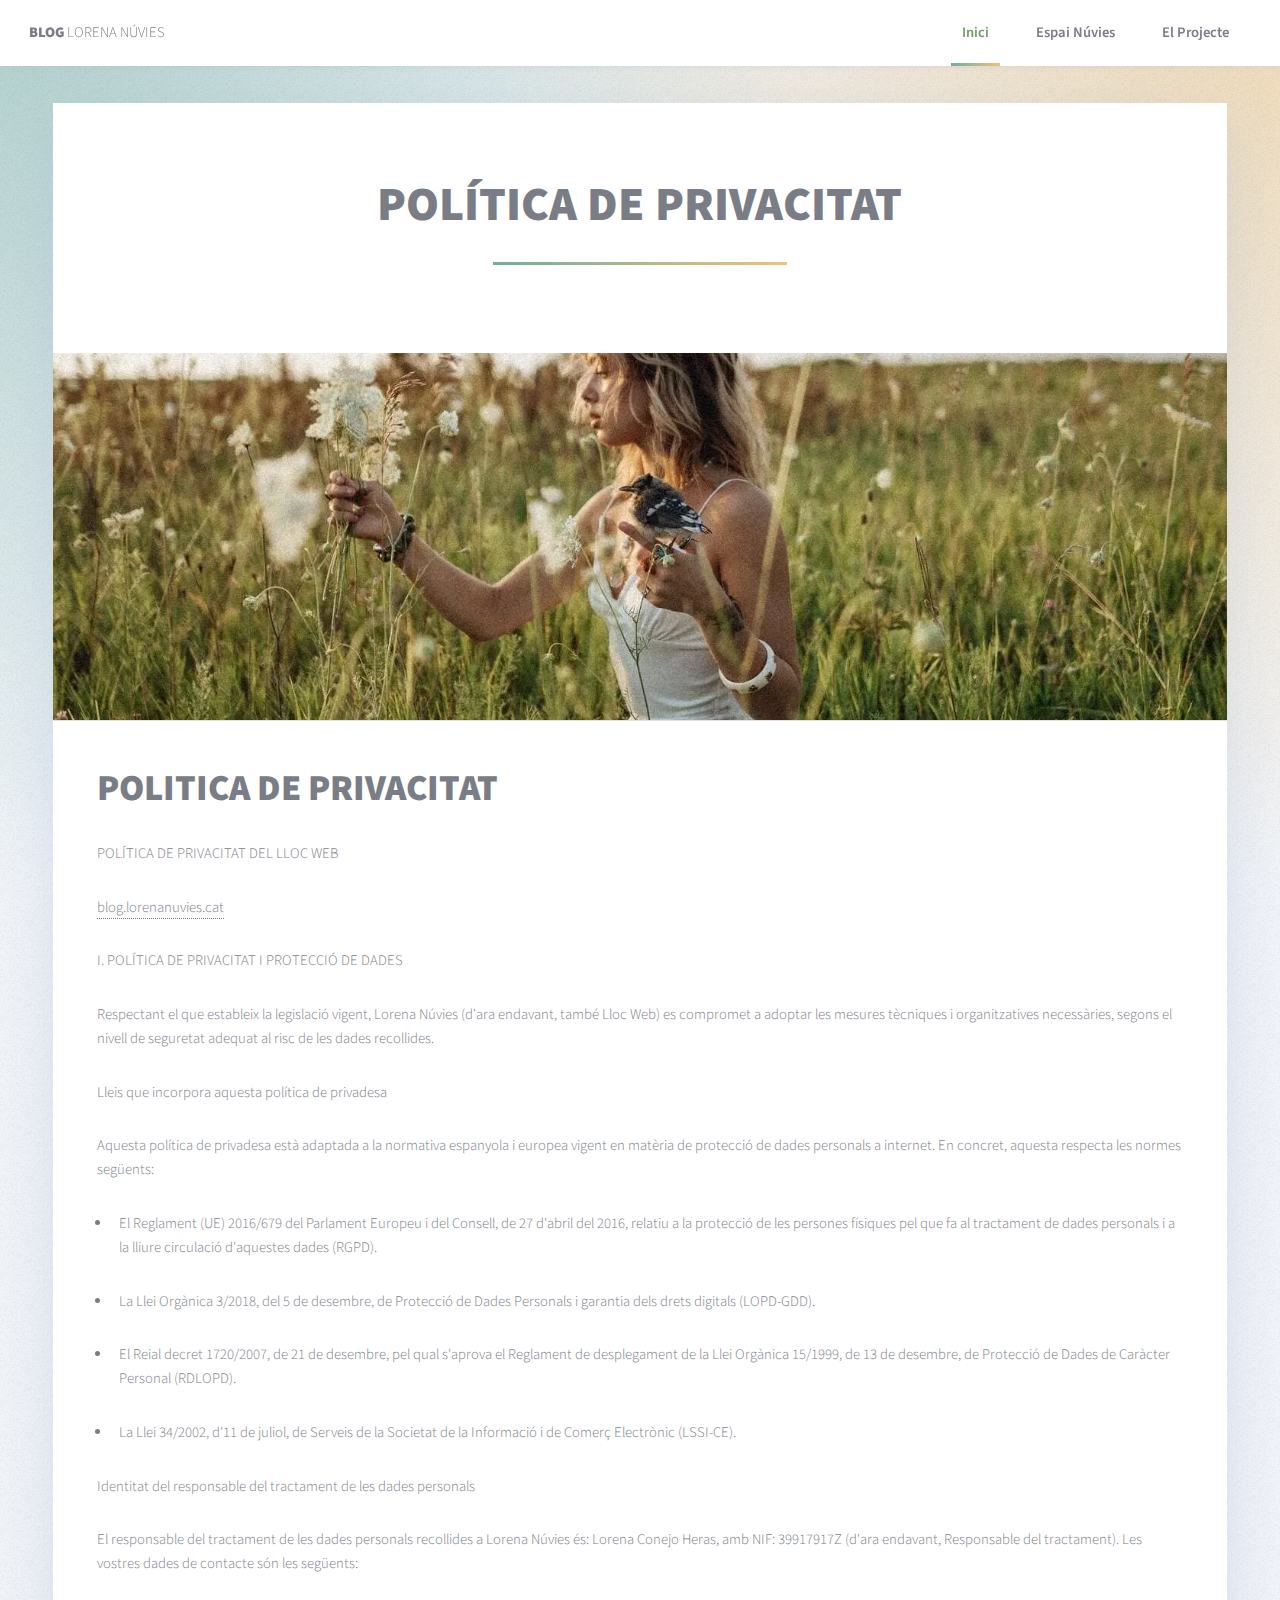
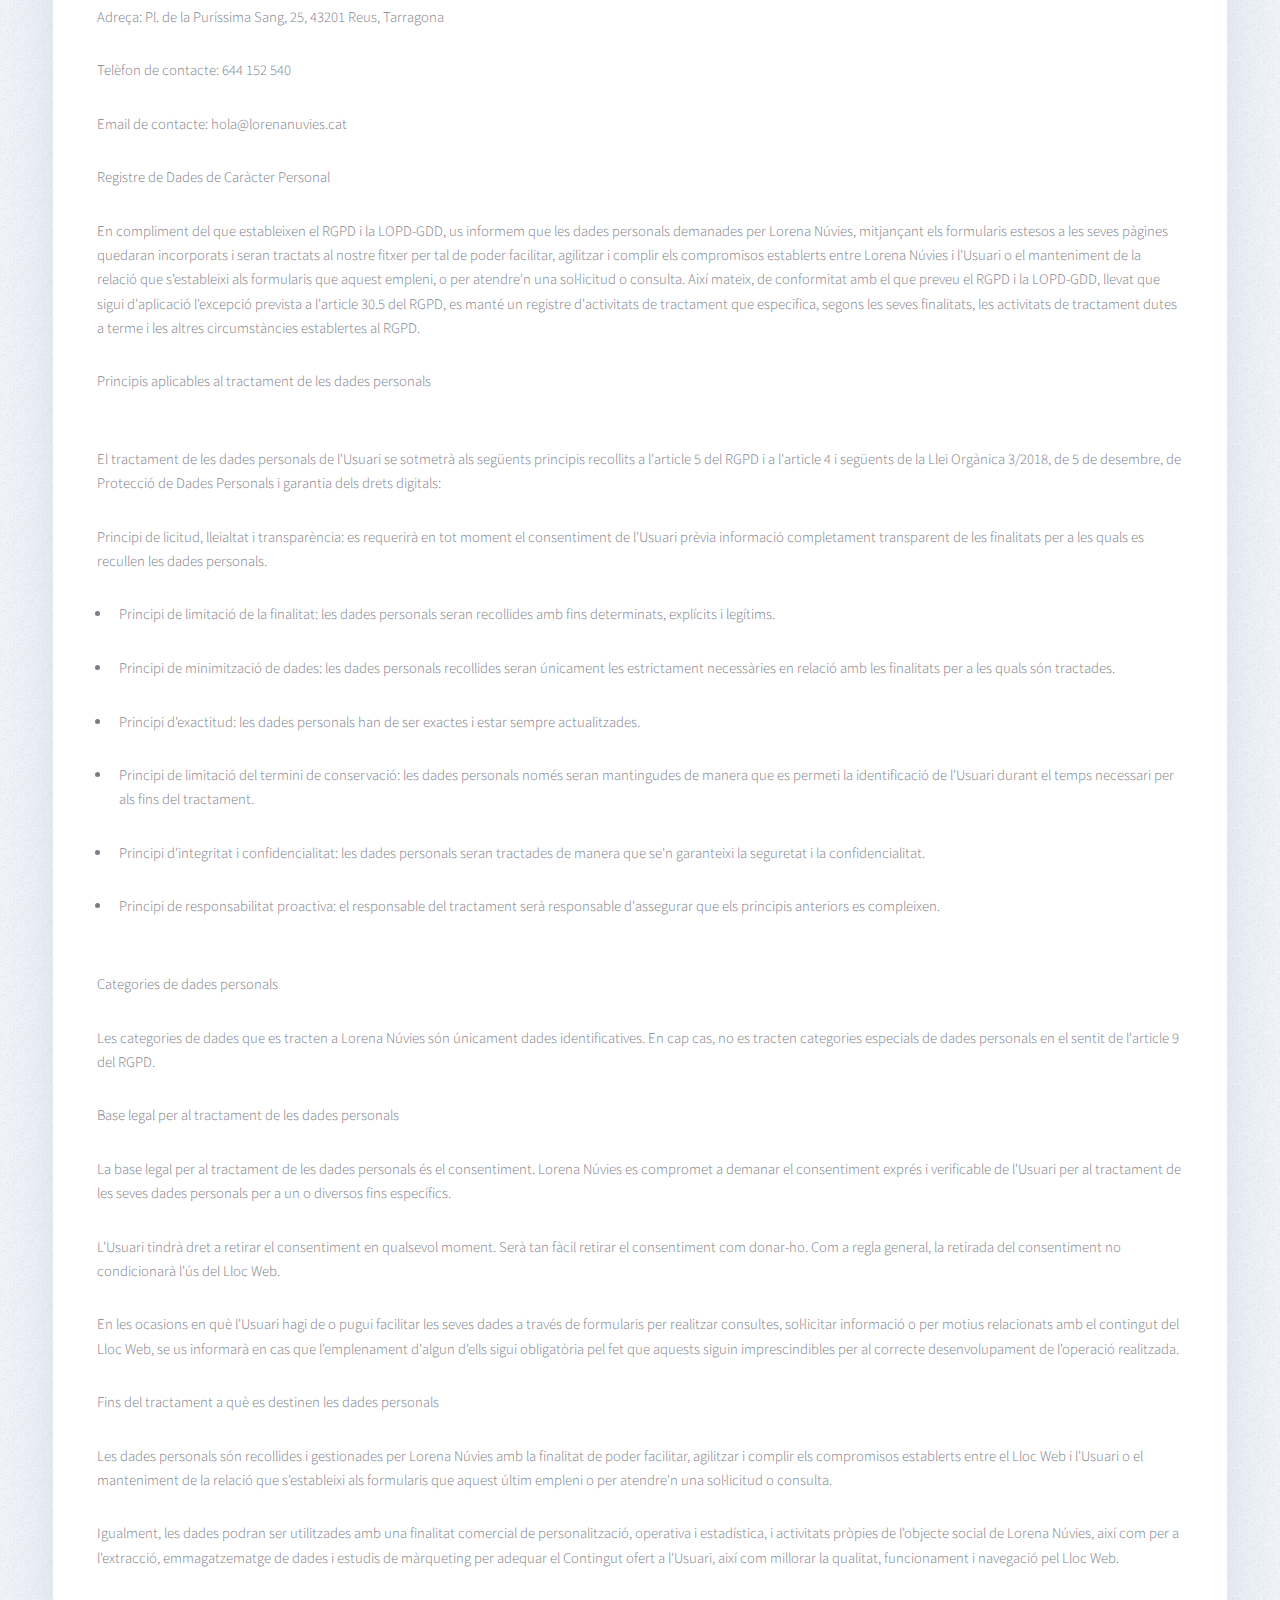
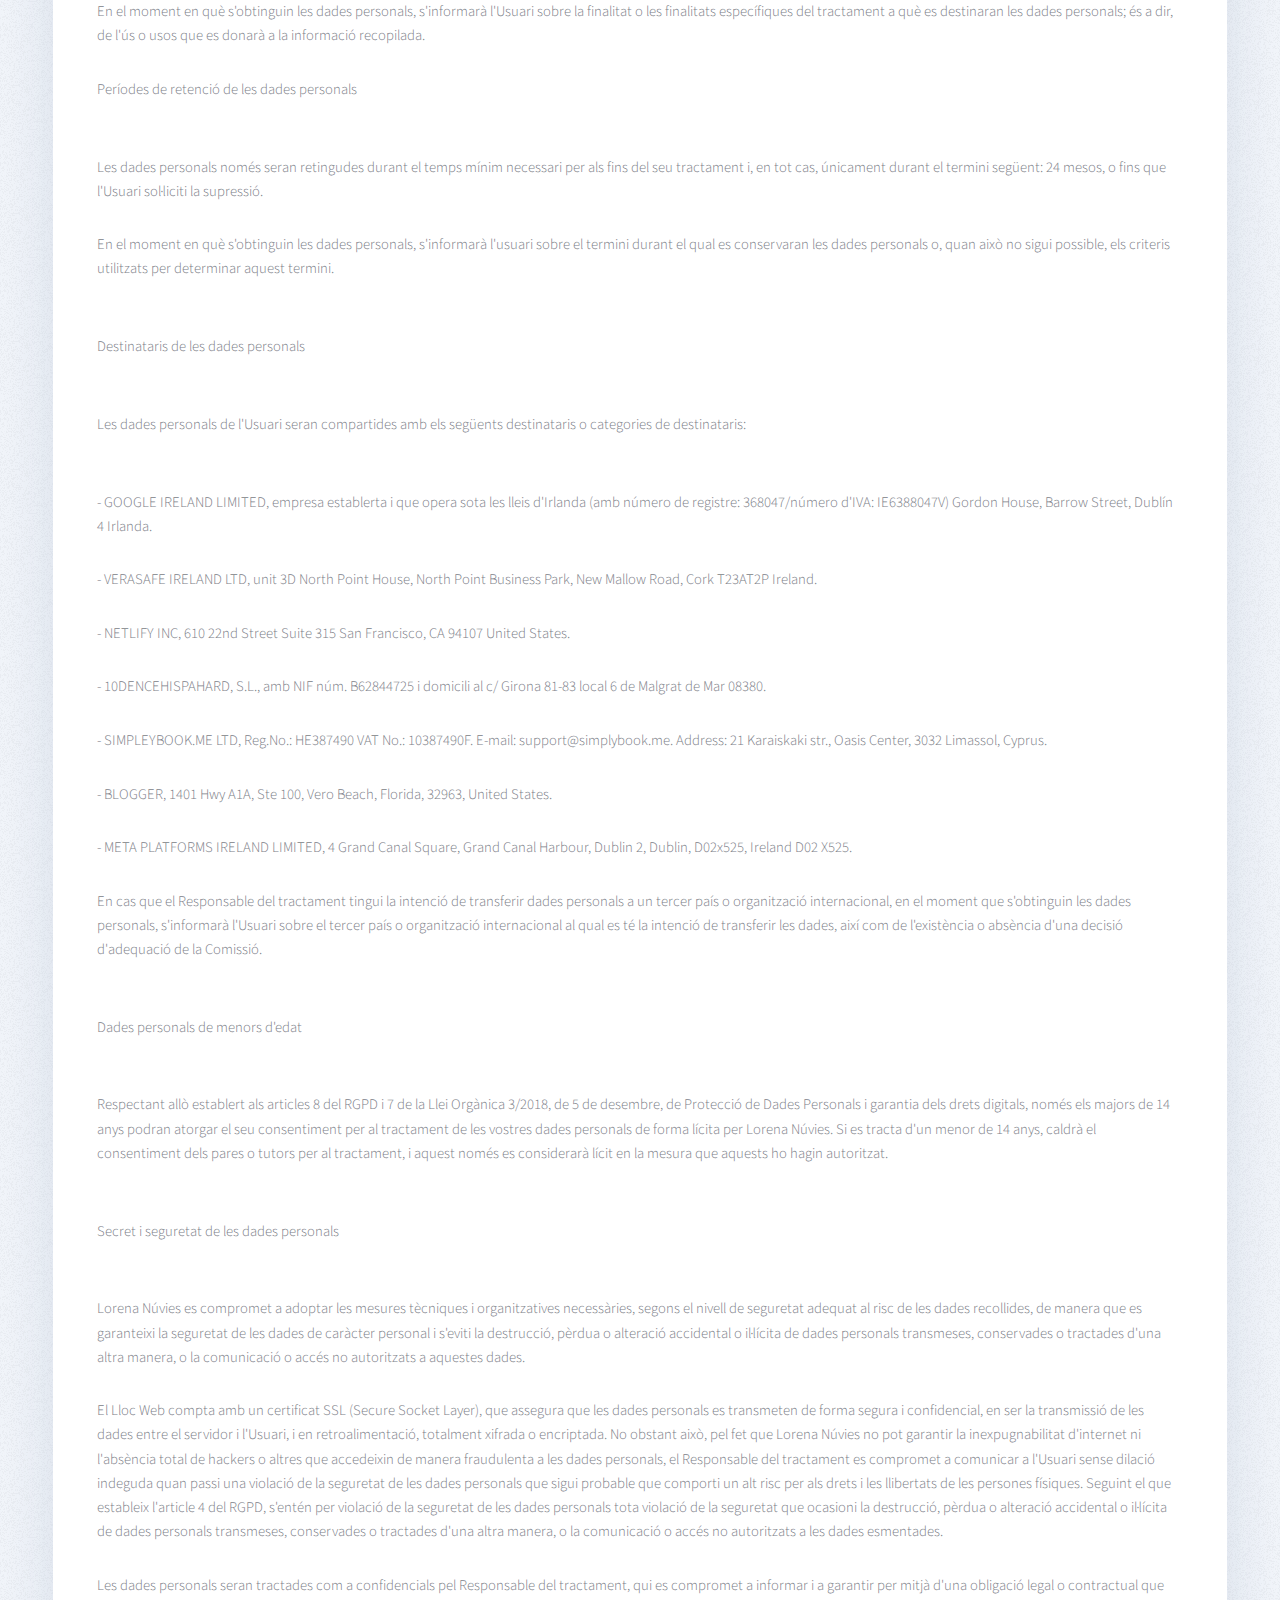
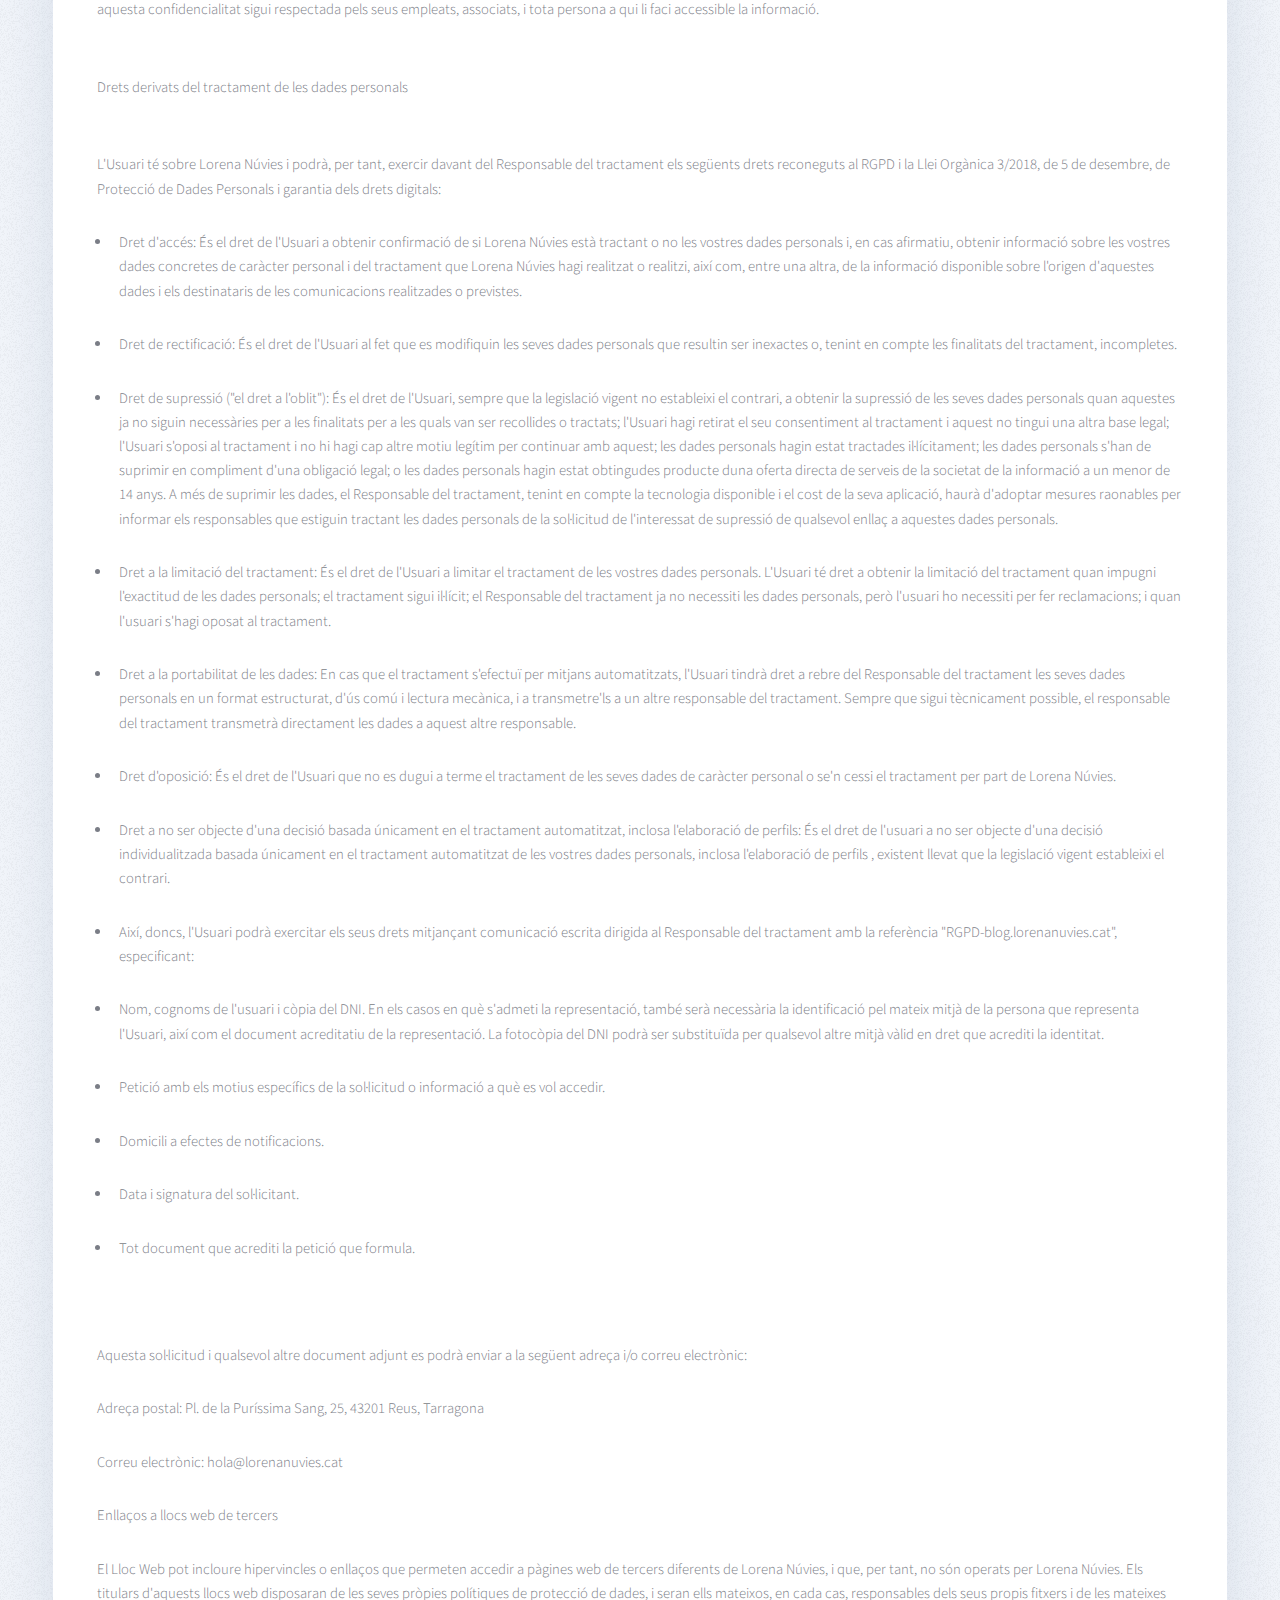
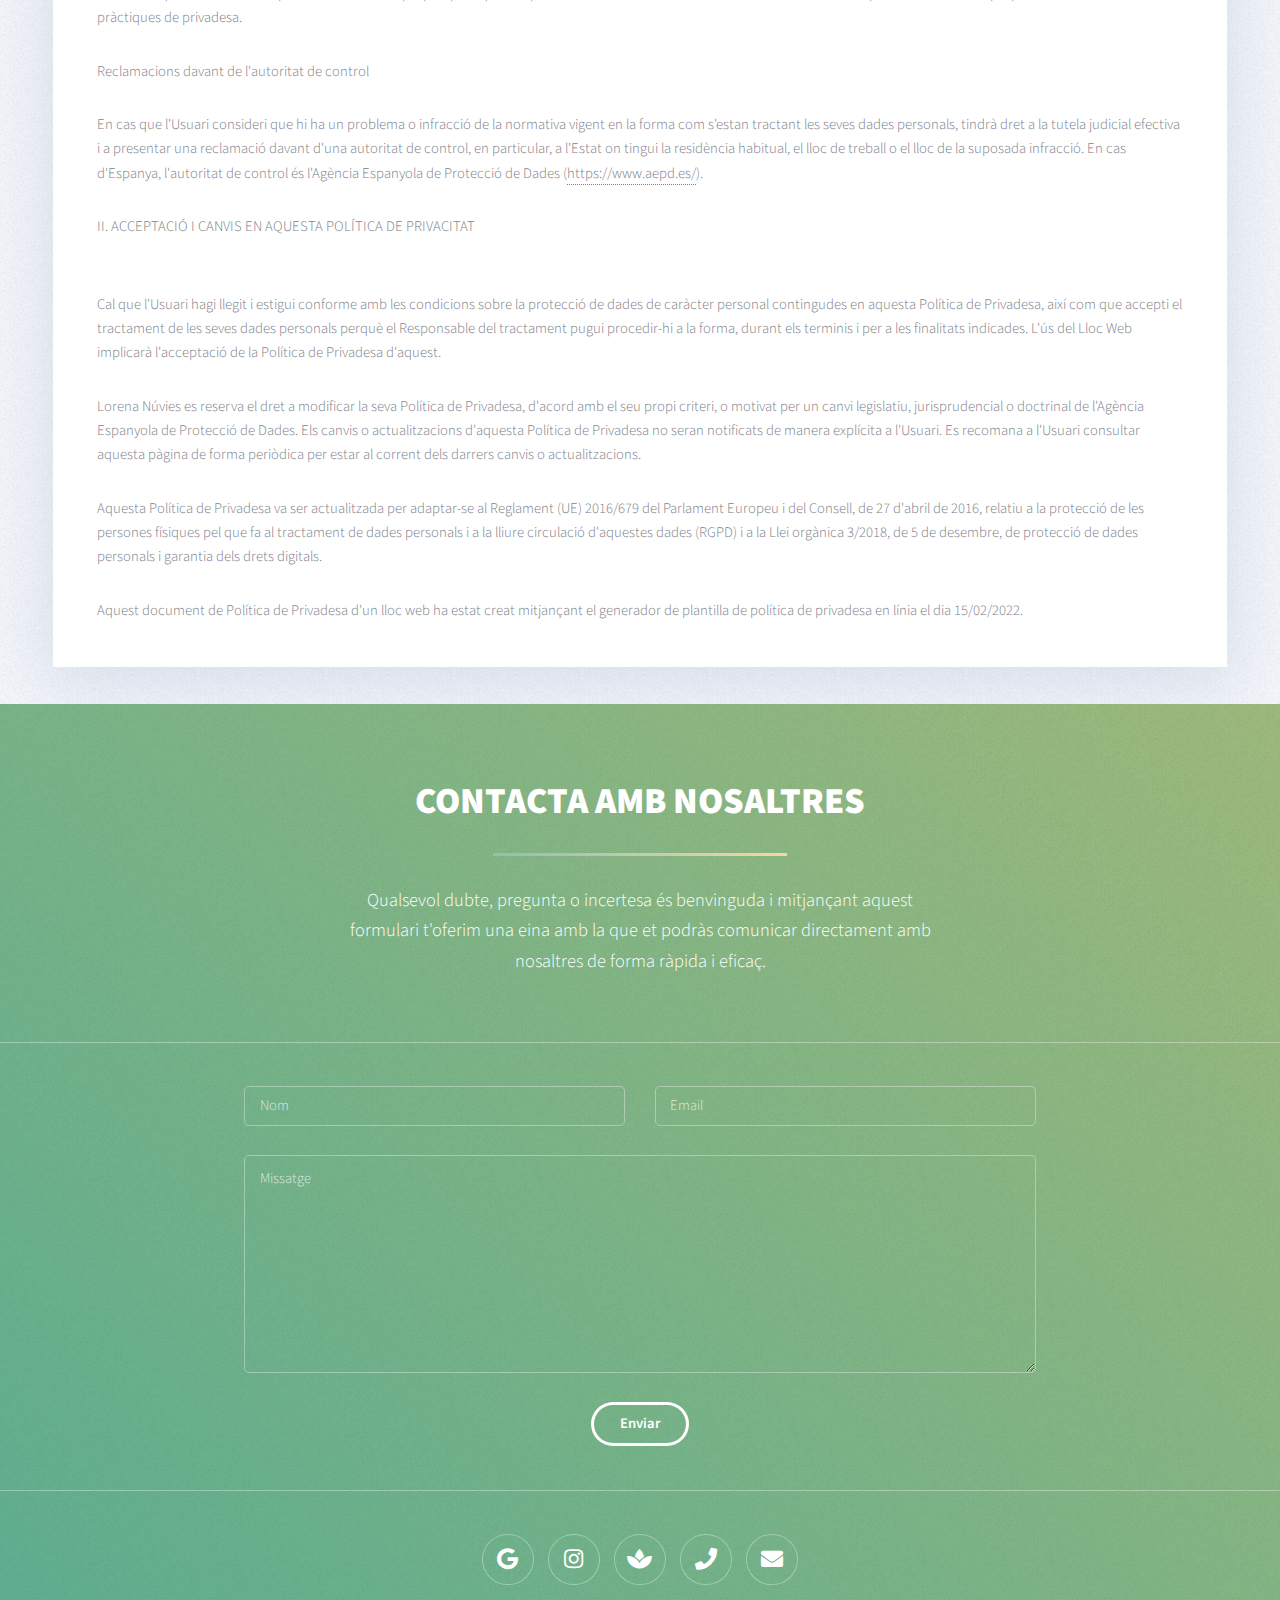
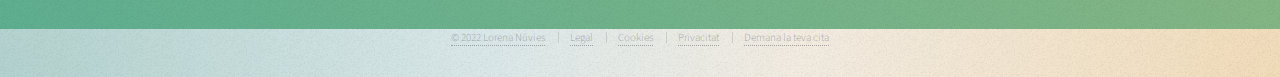
<file: privacitat.html>
<!DOCTYPE HTML>
<html lang="ca">
	<head>
			<title>La nostra política de privacitat | Blog Lorena Núvies</title>
			<meta charset="utf-8" />
			<meta name="viewport" content="width=device-width, initial-scale=1, user-scalable=no" />
			<meta name="description" content="Benvinguda a la nostra pàgina web de privacitat, on podràs trobar tota la informació sobre la política de privacitat del blog de Lorena Núvies" />
			<meta name="robots" content="index, follow" />
			<meta property="og:title" content="La nostra política de privacitat | Blog Lorena Núvies">
			<meta property="og:type" content="website" />
			<meta property="og:locale" content="ca">
			<meta property="og:image" content="https://lorenanuvies.cat/images/logo-lorenanuvies.jpg">
			<meta property="og:url" content="https://blog.lorenanuvies.cat/privacitat.html">
			<meta property="og:description" content="Benvinguda a la nostra pàgina web de privacitat, on podràs trobar tota la informació sobre la política de privacitat del blog de Lorena Núvies">
			<meta property="og:site_name" content="Blog Lorena Núvies">
			<meta name="twitter:image:alt" content="Blog Lorena Núvies">
			<link rel="canonical" href="https://blog.lorenanuvies.cat/privacitat.html" title="Política de Privacitat - Lorena Núvies" />
			<link rel="stylesheet" href="assets/css/main.css" title="Main CSS" />
			<link rel="icon" href="images/lorena-nuvies-favicon.ico" title="Favicon Lorena Núvies"> 
			<link rel="image_src" href="images/logo-lorenanuvies.jpg" type='image/jpeg' title="Logo Lorena Núvies" />
		</head>
	<body class="is-preload">

		<!-- Header -->
			<header id="header">

				<!-- Logo -->
					<div class="logo">
						<a href="index.html" title="Home"><strong>Blog</strong> Lorena Núvies</a>
					</div>

				<!-- Nav -->
					<nav id="nav">
						<ul>
							<li class="current"><a href="index.html" title="Home">Inici</a></li>
							<li><a href="espai-nuvies.html" title="Espai Núvies">Espai Núvies</a></li>
							<li><a href="projecte.html" title="Projecte">El Projecte</a></li>
						</ul>
					</nav>

			</header>

		<!-- Wrapper -->
			<div id="wrapper">

				<!-- Section -->
					<section class="main style1">
						<header class="small">
							<h1>Política de privacitat</h1>
						</header>
						<div class="image" data-position="center">
							<img src="images/banner.webp" title="Imatge capçalera blog Lorena Núvies" alt="Imatge capçalera" />
						</div>
						
						<div class="inner">
			
								<!-- privacitat -->
												<article id="privacitat" class="panel">
													<header>
														<h2>Politica de Privacitat</h2>
													</header>
													<p>POL&Iacute;TICA DE PRIVACITAT DEL LLOC WEB</p>
													<p><a href="http://blog.lorenanuvies.cat" title="Blog de Lorena Núvies">blog.lorenanuvies.cat</a>&nbsp;</p>
													<p>I. POL&Iacute;TICA DE PRIVACITAT I PROTECCI&Oacute; DE DADES</p>
													<p>Respectant el que estableix la legislaci&oacute; vigent, Lorena N&uacute;vies (d&apos;ara endavant, tamb&eacute; Lloc Web) es compromet a adoptar les mesures t&egrave;cniques i organitzatives necess&agrave;ries, segons el nivell de seguretat adequat al risc de les dades recollides.</p>
													<p>Lleis que incorpora aquesta pol&iacute;tica de privadesa</p>
													<p>Aquesta pol&iacute;tica de privadesa est&agrave; adaptada a la normativa espanyola i europea vigent en mat&egrave;ria de protecci&oacute; de dades personals a internet. En concret, aquesta respecta les normes seg&uuml;ents:</p>
													<ul>
														<li>
															<p>El Reglament (UE) 2016/679 del Parlament Europeu i del Consell, de 27 d&apos;abril del 2016, relatiu a la protecci&oacute; de les persones f&iacute;siques pel que fa al tractament de dades personals i a la lliure circulaci&oacute; d&apos;aquestes dades (RGPD).</p>
														</li>
														<li>
															<p>La Llei Org&agrave;nica 3/2018, del 5 de desembre, de Protecci&oacute; de Dades Personals i garantia dels drets digitals (LOPD-GDD).</p>
														</li>
														<li>
															<p>El Reial decret 1720/2007, de 21 de desembre, pel qual s&apos;aprova el Reglament de desplegament de la Llei Org&agrave;nica 15/1999, de 13 de desembre, de Protecci&oacute; de Dades de Car&agrave;cter Personal (RDLOPD).</p>
														</li>
														<li>
															<p>La Llei 34/2002, d&apos;11 de juliol, de Serveis de la Societat de la Informaci&oacute; i de Comer&ccedil; Electr&ograve;nic (LSSI-CE).</p>
														</li>
													</ul>
													<p>Identitat del responsable del tractament de les dades personals</p>
													<p>El responsable del tractament de les dades personals recollides a Lorena N&uacute;vies &eacute;s: Lorena Conejo Heras, amb NIF: 39917917Z (d&apos;ara endavant, Responsable del tractament). Les vostres dades de contacte s&oacute;n les seg&uuml;ents:</p>
													<p>Adre&ccedil;a: Pl. de la Pur&iacute;ssima Sang, 25, 43201 Reus, Tarragona</p>
													<p>Tel&egrave;fon de contacte: 644 152 540</p>
													<p>Email de contacte: hola@lorenanuvies.cat</p>
													<p>Registre de Dades de Car&agrave;cter Personal</p>
													<p>En compliment del que estableixen el RGPD i la LOPD-GDD, us informem que les dades personals demanades per Lorena N&uacute;vies, mitjan&ccedil;ant els formularis estesos a les seves p&agrave;gines quedaran incorporats i seran tractats al nostre fitxer per tal de poder facilitar, agilitzar i complir els compromisos establerts entre Lorena N&uacute;vies i l&apos;Usuari o el manteniment de la relaci&oacute; que s&apos;estableixi als formularis que aquest empleni, o per atendre&apos;n una sol&middot;licitud o consulta. Aix&iacute; mateix, de conformitat amb el que preveu el RGPD i la LOPD-GDD, llevat que sigui d&apos;aplicaci&oacute; l&apos;excepci&oacute; prevista a l&apos;article 30.5 del RGPD, es mant&eacute; un registre d&apos;activitats de tractament que especifica, segons les seves finalitats, les activitats de tractament dutes a terme i les altres circumst&agrave;ncies establertes al RGPD.</p>
													<p>Principis aplicables al tractament de les dades personals</p><br>
													<p>El tractament de les dades personals de l&apos;Usuari se sotmetr&agrave; als seg&uuml;ents principis recollits a l&apos;article 5 del RGPD i a l&apos;article 4 i seg&uuml;ents de la Llei Org&agrave;nica 3/2018, de 5 de desembre, de Protecci&oacute; de Dades Personals i garantia dels drets digitals:</p>
													<p>Principi de licitud, lleialtat i transpar&egrave;ncia: es requerir&agrave; en tot moment el consentiment de l&apos;Usuari pr&egrave;via informaci&oacute; completament transparent de les finalitats per a les quals es recullen les dades personals.</p>
													<ul>
														<li>
															<p>Principi de limitaci&oacute; de la finalitat: les dades personals seran recollides amb fins determinats, expl&iacute;cits i leg&iacute;tims.</p>
														</li>
														<li>
															<p>Principi de minimitzaci&oacute; de dades: les dades personals recollides seran &uacute;nicament les estrictament necess&agrave;ries en relaci&oacute; amb les finalitats per a les quals s&oacute;n tractades.</p>
														</li>
														<li>
															<p>Principi d&apos;exactitud: les dades personals han de ser exactes i estar sempre actualitzades.</p>
														</li>
														<li>
															<p>Principi de limitaci&oacute; del termini de conservaci&oacute;: les dades personals nom&eacute;s seran mantingudes de manera que es permeti la identificaci&oacute; de l&apos;Usuari durant el temps necessari per als fins del tractament.</p>
														</li>
														<li>
															<p>Principi d&apos;integritat i confidencialitat: les dades personals seran tractades de manera que se&apos;n garanteixi la seguretat i la confidencialitat.</p>
														</li>
														<li>
															<p>Principi de responsabilitat proactiva: el responsable del tractament ser&agrave; responsable d&apos;assegurar que els principis anteriors es compleixen.</p>
														</li>
													</ul><br>
													<p>Categories de dades personals</p>
													<p>Les categories de dades que es tracten a Lorena N&uacute;vies s&oacute;n &uacute;nicament dades identificatives. En cap cas, no es tracten categories especials de dades personals en el sentit de l&apos;article 9 del RGPD.</p>
													<p>Base legal per al tractament de les dades personals</p>
													<p>La base legal per al tractament de les dades personals &eacute;s el consentiment. Lorena N&uacute;vies es compromet a demanar el consentiment expr&eacute;s i verificable de l&apos;Usuari per al tractament de les seves dades personals per a un o diversos fins espec&iacute;fics.</p>
													<p>L&apos;Usuari tindr&agrave; dret a retirar el consentiment en qualsevol moment. Ser&agrave; tan f&agrave;cil retirar el consentiment com donar-ho. Com a regla general, la retirada del consentiment no condicionar&agrave; l&apos;&uacute;s del Lloc Web.</p>
													<p>En les ocasions en qu&egrave; l&apos;Usuari hagi de o pugui facilitar les seves dades a trav&eacute;s de formularis per realitzar consultes, sol&middot;licitar informaci&oacute; o per motius relacionats amb el contingut del Lloc Web, se us informar&agrave; en cas que l&apos;emplenament d&apos;algun d&apos;ells sigui obligat&ograve;ria pel fet que aquests siguin imprescindibles per al correcte desenvolupament de l&apos;operaci&oacute; realitzada.</p>
													<p>Fins del tractament a qu&egrave; es destinen les dades personals</p>
													<p>Les dades personals s&oacute;n recollides i gestionades per Lorena N&uacute;vies amb la finalitat de poder facilitar, agilitzar i complir els compromisos establerts entre el Lloc Web i l&apos;Usuari o el manteniment de la relaci&oacute; que s&apos;estableixi als formularis que aquest &uacute;ltim empleni o per atendre&apos;n una sol&middot;licitud o consulta.</p>
													<p>Igualment, les dades podran ser utilitzades amb una finalitat comercial de personalitzaci&oacute;, operativa i estad&iacute;stica, i activitats pr&ograve;pies de l&apos;objecte social de Lorena N&uacute;vies, aix&iacute; com per a l&apos;extracci&oacute;, emmagatzematge de dades i estudis de m&agrave;rqueting per adequar el Contingut ofert a l&apos;Usuari, aix&iacute; com millorar la qualitat, funcionament i navegaci&oacute; pel Lloc Web.</p>
													<p>En el moment en qu&egrave; s&apos;obtinguin les dades personals, s&apos;informar&agrave; l&apos;Usuari sobre la finalitat o les finalitats espec&iacute;fiques del tractament a qu&egrave; es destinaran les dades personals; &eacute;s a dir, de l&apos;&uacute;s o usos que es donar&agrave; a la informaci&oacute; recopilada.</p>
													<p>Per&iacute;odes de retenci&oacute; de les dades personals</p><br>
													<p>Les dades personals nom&eacute;s seran retingudes durant el temps m&iacute;nim necessari per als fins del seu tractament i, en tot cas, &uacute;nicament durant el termini seg&uuml;ent: 24 mesos, o fins que l&apos;Usuari sol&middot;liciti la supressi&oacute;.</p>
													<p>En el moment en qu&egrave; s&apos;obtinguin les dades personals, s&apos;informar&agrave; l&apos;usuari sobre el termini durant el qual es conservaran les dades personals o, quan aix&ograve; no sigui possible, els criteris utilitzats per determinar aquest termini.</p><br>
													<p>Destinataris de les dades personals</p><br>
													<p>Les dades personals de l&apos;Usuari seran compartides amb els seg&uuml;ents destinataris o categories de destinataris:</p><br>
													<p>- GOOGLE IRELAND LIMITED, empresa establerta i que opera sota les lleis d&apos;Irlanda (amb n&uacute;mero de registre: 368047/n&uacute;mero d&apos;IVA: IE6388047V) Gordon House, Barrow Street, Dubl&iacute;n 4 Irlanda.</p>
													<p>- VERASAFE IRELAND LTD, unit 3D North Point House, North Point Business Park, New Mallow Road, Cork T23AT2P Ireland.</p>
													<p>- NETLIFY INC, 610 22nd Street Suite 315 San Francisco, CA 94107 United States.</p>
													<p>- 10DENCEHISPAHARD, S.L., amb NIF n&uacute;m. B62844725 i domicili al c/ Girona 81-83 local 6 de Malgrat de Mar 08380.</p>
													<p>- SIMPLEYBOOK.ME LTD, Reg.No.: HE387490 VAT No.: 10387490F. E-mail: support@simplybook.me. Address: 21 Karaiskaki str., Oasis Center, 3032 Limassol, Cyprus.</p>
													<p>- BLOGGER, 1401 Hwy A1A, Ste 100, Vero Beach, Florida, 32963, United States.</p>
													<p>- META PLATFORMS IRELAND LIMITED, 4 Grand Canal Square, Grand Canal Harbour, Dublin 2, Dublin, D02x525, Ireland D02 X525.</p>
													<p>En cas que el Responsable del tractament tingui la intenci&oacute; de transferir dades personals a un tercer pa&iacute;s o organitzaci&oacute; internacional, en el moment que s&apos;obtinguin les dades personals, s&apos;informar&agrave; l&apos;Usuari sobre el tercer pa&iacute;s o organitzaci&oacute; internacional al qual es t&eacute; la intenci&oacute; de transferir les dades, aix&iacute; com de l&apos;exist&egrave;ncia o abs&egrave;ncia d&apos;una decisi&oacute; d&apos;adequaci&oacute; de la Comissi&oacute;.</p><br>
													<p>Dades personals de menors d&apos;edat</p><br>
													<p>Respectant all&ograve; establert als articles 8 del RGPD i 7 de la Llei Org&agrave;nica 3/2018, de 5 de desembre, de Protecci&oacute; de Dades Personals i garantia dels drets digitals, nom&eacute;s els majors de 14 anys podran atorgar el seu consentiment per al tractament de les vostres dades personals de forma l&iacute;cita per Lorena N&uacute;vies. Si es tracta d&apos;un menor de 14 anys, caldr&agrave; el consentiment dels pares o tutors per al tractament, i aquest nom&eacute;s es considerar&agrave; l&iacute;cit en la mesura que aquests ho hagin autoritzat.</p><br>
													<p>Secret i seguretat de les dades personals</p><br>
													<p>Lorena N&uacute;vies es compromet a adoptar les mesures t&egrave;cniques i organitzatives necess&agrave;ries, segons el nivell de seguretat adequat al risc de les dades recollides, de manera que es garanteixi la seguretat de les dades de car&agrave;cter personal i s&apos;eviti la destrucci&oacute;, p&egrave;rdua o alteraci&oacute; accidental o il&middot;l&iacute;cita de dades personals transmeses, conservades o tractades d&apos;una altra manera, o la comunicaci&oacute; o acc&eacute;s no autoritzats a aquestes dades.</p>
													<p>El Lloc Web compta amb un certificat SSL (Secure Socket Layer), que assegura que les dades personals es transmeten de forma segura i confidencial, en ser la transmissi&oacute; de les dades entre el servidor i l&apos;Usuari, i en retroalimentaci&oacute;, totalment xifrada o encriptada. No obstant aix&ograve;, pel fet que Lorena N&uacute;vies no pot garantir la inexpugnabilitat d&apos;internet ni l&apos;abs&egrave;ncia total de hackers o altres que accedeixin de manera fraudulenta a les dades personals, el Responsable del tractament es compromet a comunicar a l&apos;Usuari sense dilaci&oacute; indeguda quan passi una violaci&oacute; de la seguretat de les dades personals que sigui probable que comporti un alt risc per als drets i les llibertats de les persones f&iacute;siques. Seguint el que estableix l&apos;article 4 del RGPD, s&apos;ent&eacute;n per violaci&oacute; de la seguretat de les dades personals tota violaci&oacute; de la seguretat que ocasioni la destrucci&oacute;, p&egrave;rdua o alteraci&oacute; accidental o il&middot;l&iacute;cita de dades personals transmeses, conservades o tractades d&apos;una altra manera, o la comunicaci&oacute; o acc&eacute;s no autoritzats a les dades esmentades.</p>
													<p>Les dades personals seran tractades com a confidencials pel Responsable del tractament, qui es compromet a informar i a garantir per mitj&agrave; d&apos;una obligaci&oacute; legal o contractual que aquesta confidencialitat sigui respectada pels seus empleats, associats, i tota persona a qui li faci accessible la informaci&oacute;.</p><br>
													<p>Drets derivats del tractament de les dades personals</p><br>
													<p>L&apos;Usuari t&eacute; sobre Lorena N&uacute;vies i podr&agrave;, per tant, exercir davant del Responsable del tractament els seg&uuml;ents drets reconeguts al RGPD i la Llei Org&agrave;nica 3/2018, de 5 de desembre, de Protecci&oacute; de Dades Personals i garantia dels drets digitals:</p>
													<ul>
														<li>
															<p>Dret d&apos;acc&eacute;s:&nbsp;&Eacute;s el dret de l&apos;Usuari a obtenir confirmaci&oacute; de si Lorena N&uacute;vies est&agrave; tractant o no les vostres dades personals i, en cas afirmatiu, obtenir informaci&oacute; sobre les vostres dades concretes de car&agrave;cter personal i del tractament que Lorena N&uacute;vies hagi realitzat o realitzi, aix&iacute; com, entre una altra, de la informaci&oacute; disponible sobre l&apos;origen d&apos;aquestes dades i els destinataris de les comunicacions realitzades o previstes.</p>
														</li>
														<li>
															<p>Dret de rectificaci&oacute;:&nbsp;&Eacute;s el dret de l&apos;Usuari al fet que es modifiquin les seves dades personals que resultin ser inexactes o, tenint en compte les finalitats del tractament, incompletes.</p>
														</li>
														<li>
															<p>Dret de supressi&oacute; (&quot;el dret a l&apos;oblit&quot;):&nbsp;&Eacute;s el dret de l&apos;Usuari, sempre que la legislaci&oacute; vigent no estableixi el contrari, a obtenir la supressi&oacute; de les seves dades personals quan aquestes ja no siguin necess&agrave;ries per a les finalitats per a les quals van ser recollides o tractats; l&apos;Usuari hagi retirat el seu consentiment al tractament i aquest no tingui una altra base legal; l&apos;Usuari s&apos;oposi al tractament i no hi hagi cap altre motiu leg&iacute;tim per continuar amb aquest; les dades personals hagin estat tractades il&middot;l&iacute;citament; les dades personals s&apos;han de suprimir en compliment d&apos;una obligaci&oacute; legal; o les dades personals hagin estat obtingudes producte duna oferta directa de serveis de la societat de la informaci&oacute; a un menor de 14 anys. A m&eacute;s de suprimir les dades, el Responsable del tractament, tenint en compte la tecnologia disponible i el cost de la seva aplicaci&oacute;, haur&agrave; d&apos;adoptar mesures raonables per informar els responsables que estiguin tractant les dades personals de la sol&middot;licitud de l&apos;interessat de supressi&oacute; de qualsevol enlla&ccedil; a aquestes dades personals.</p>
														</li>
														<li>
															<p>Dret a la limitaci&oacute; del tractament:&nbsp;&Eacute;s el dret de l&apos;Usuari a limitar el tractament de les vostres dades personals. L&apos;Usuari t&eacute; dret a obtenir la limitaci&oacute; del tractament quan impugni l&apos;exactitud de les dades personals; el tractament sigui il&middot;l&iacute;cit; el Responsable del tractament ja no necessiti les dades personals, per&ograve; l&apos;usuari ho necessiti per fer reclamacions; i quan l&apos;usuari s&apos;hagi oposat al tractament.</p>
														</li>
														<li>
															<p>Dret a la portabilitat de les dades: En cas que el tractament s&apos;efectu&iuml; per mitjans automatitzats, l&apos;Usuari tindr&agrave; dret a rebre del Responsable del tractament les seves dades personals en un format estructurat, d&apos;&uacute;s com&uacute; i lectura mec&agrave;nica, i a transmetre&apos;ls a un altre responsable del tractament. Sempre que sigui t&egrave;cnicament possible, el responsable del tractament transmetr&agrave; directament les dades a aquest altre responsable.</p>
														</li>
														<li>
															<p>Dret d&apos;oposici&oacute;:&nbsp;&Eacute;s el dret de l&apos;Usuari que no es dugui a terme el tractament de les seves dades de car&agrave;cter personal o se&apos;n cessi el tractament per part de Lorena N&uacute;vies.</p>
														</li>
														<li>
															<p>Dret a no ser objecte d&apos;una decisi&oacute; basada &uacute;nicament en el tractament automatitzat, inclosa l&apos;elaboraci&oacute; de perfils: &Eacute;s el dret de l&apos;usuari a no ser objecte d&apos;una decisi&oacute; individualitzada basada &uacute;nicament en el tractament automatitzat de les vostres dades personals, inclosa l&apos;elaboraci&oacute; de perfils , existent llevat que la legislaci&oacute; vigent estableixi el contrari.</p>
														</li>
														<li>
															<p>Aix&iacute;, doncs, l&apos;Usuari podr&agrave; exercitar els seus drets mitjan&ccedil;ant comunicaci&oacute; escrita dirigida al Responsable del tractament amb la refer&egrave;ncia &quot;RGPD-blog.lorenanuvies.cat&quot;, especificant:</p>
														</li>
														<li>
															<p>Nom, cognoms de l&apos;usuari i c&ograve;pia del DNI. En els casos en qu&egrave; s&apos;admeti la representaci&oacute;, tamb&eacute; ser&agrave; necess&agrave;ria la identificaci&oacute; pel mateix mitj&agrave; de la persona que representa l&apos;Usuari, aix&iacute; com el document acreditatiu de la representaci&oacute;. La fotoc&ograve;pia del DNI podr&agrave; ser substitu&iuml;da per qualsevol altre mitj&agrave; v&agrave;lid en dret que acrediti la identitat.</p>
														</li>
														<li>
															<p>Petici&oacute; amb els motius espec&iacute;fics de la sol&middot;licitud o informaci&oacute; a qu&egrave; es vol accedir.</p>
														</li>
														<li>
															<p>Domicili a efectes de notificacions.</p>
														</li>
														<li>
															<p>Data i signatura del sol&middot;licitant.</p>
														</li>
														<li>
															<p>Tot document que acrediti la petici&oacute; que formula.</p>
														<br></li>
													</ul>
													<p>Aquesta sol&middot;licitud i qualsevol altre document adjunt es podr&agrave; enviar a la seg&uuml;ent adre&ccedil;a i/o correu electr&ograve;nic:</p>
													<p>Adre&ccedil;a postal: Pl. de la Pur&iacute;ssima Sang, 25, 43201 Reus, Tarragona</p>
													<p>Correu electr&ograve;nic: hola@lorenanuvies.cat</p>
													<p>Enlla&ccedil;os a llocs web de tercers</p>
													<p>El Lloc Web pot incloure hipervincles o enlla&ccedil;os que permeten accedir a p&agrave;gines web de tercers diferents de Lorena N&uacute;vies, i que, per tant, no s&oacute;n operats per Lorena N&uacute;vies. Els titulars d&apos;aquests llocs web disposaran de les seves pr&ograve;pies pol&iacute;tiques de protecci&oacute; de dades, i seran ells mateixos, en cada cas, responsables dels seus propis fitxers i de les mateixes pr&agrave;ctiques de privadesa.</p>
													<p>Reclamacions davant de l&apos;autoritat de control</p>
													<p>En cas que l&apos;Usuari consideri que hi ha un problema o infracci&oacute; de la normativa vigent en la forma com s&apos;estan tractant les seves dades personals, tindr&agrave; dret a la tutela judicial efectiva i a presentar una reclamaci&oacute; davant d&apos;una autoritat de control, en particular, a l&apos;Estat on tingui la resid&egrave;ncia habitual, el lloc de treball o el lloc de la suposada infracci&oacute;. En cas d&apos;Espanya, l&apos;autoritat de control &eacute;s l&apos;Ag&egrave;ncia Espanyola de Protecci&oacute; de Dades (<a href="https://www.aepd.es/">https://www.aepd.es/</a>).&nbsp;</p>
													<p>II. ACCEPTACI&Oacute; I CANVIS EN AQUESTA POL&Iacute;TICA DE PRIVACITAT</p><br>
													<p>Cal que l&apos;Usuari hagi llegit i estigui conforme amb les condicions sobre la protecci&oacute; de dades de car&agrave;cter personal contingudes en aquesta Pol&iacute;tica de Privadesa, aix&iacute; com que accepti el tractament de les seves dades personals perqu&egrave; el Responsable del tractament pugui procedir-hi a la forma, durant els terminis i per a les finalitats indicades. L&apos;&uacute;s del Lloc Web implicar&agrave; l&apos;acceptaci&oacute; de la Pol&iacute;tica de Privadesa d&apos;aquest.</p>
													<p>Lorena N&uacute;vies es reserva el dret a modificar la seva Pol&iacute;tica de Privadesa, d&apos;acord amb el seu propi criteri, o motivat per un canvi legislatiu, jurisprudencial o doctrinal de l&apos;Ag&egrave;ncia Espanyola de Protecci&oacute; de Dades. Els canvis o actualitzacions d&apos;aquesta Pol&iacute;tica de Privadesa no seran notificats de manera expl&iacute;cita a l&apos;Usuari. Es recomana a l&apos;Usuari consultar aquesta p&agrave;gina de forma peri&ograve;dica per estar al corrent dels darrers canvis o actualitzacions.</p>
													<p>Aquesta Pol&iacute;tica de Privadesa va ser actualitzada per adaptar-se al Reglament (UE) 2016/679 del Parlament Europeu i del Consell, de 27 d&apos;abril de 2016, relatiu a la protecci&oacute; de les persones f&iacute;siques pel que fa al tractament de dades personals i a la lliure circulaci&oacute; d&apos;aquestes dades (RGPD) i a la Llei org&agrave;nica 3/2018, de 5 de desembre, de protecci&oacute; de dades personals i garantia dels drets digitals.</p>
													<p>Aquest document de Pol&iacute;tica de Privadesa d&apos;un lloc web ha estat creat mitjan&ccedil;ant el generador de plantilla de pol&iacute;tica de privadesa en l&iacute;nia el dia 15/02/2022.</p>		
												</article>
													</div>
												</section>
											</div>

			<!-- Section -->
					<section class="main style2">
						<header class="small">
							<h2>Contacta amb nosaltres</h2>
							<p>Qualsevol dubte, pregunta o incertesa és benvinguda i mitjançant aquest formulari t'oferim una eina amb la que et podràs comunicar directament amb nosaltres de forma ràpida i eficaç.</p>
						</header>
						<div class="inner special medium">
							<form action="https://formspree.io/f/mrgjkzad" method="post">
								<div class="fields">
									<div class="field half">
										<input name="name" id="name" placeholder="Nom" type="text" />
									</div>
									<div class="field half">
										<input name="email" id="email" placeholder="Email" type="email" />
									</div>
									<div class="field">
										<textarea name="message" id="message" rows="8" placeholder="Missatge"></textarea>
									</div>
								</div>
								<ul class="actions special">
									<li><input value="Enviar" class="button next" type="submit" /></li>
								</ul>
							</form>

						</div>
						<footer>
							<ul class="icons">
								<li><a href="https://goo.gl/maps/VLZttgD3vVFAX3Pp9" target="_blank" class="icon brands alt fa-google" title="Ubicació Lorena Núvies a Google Maps"><span class="label">Google</span></a></li>
								<li><a href="https://www.instagram.com/lorenanuvies/" target="_blank" class="icon brands alt fa-instagram" title="Instagram de Lorena Núvies"><span class="label">Instagram</span></a></li>
								<li><a href="https://lorenanuvies.cat/" target="_blank" class="icon solid alt fa-spa" title="Website principal del Lorena Núvies"><span class="label">Web Principal</span></a></li>
								<li><a href="tel:+34644152540" target="_blank" class="icon solid alt fa-phone" title="Telèfon de Lorena Núvies"><span class="label">Telèfon</span></a></li>
								<li><a href="mailto:hola@lorenanuvies.cat" class="icon solid alt fa-envelope" title="Email de Lorena Núvies"><span class="label">Email</span></a></li>
							</ul>
						</footer>
					</section>
			<!-- Footer -->
				<div id="footer">
					<ul class="copyright">
						<li><a href="#" title="Home">&copy; 2022 Lorena Núvies</a></li>
						<li><a href="legal.html" title="Avís Legal"> Legal</a></li>
						<li><a href="cookies.html" title="Política de Cookies"> Cookies</a></li>
						<li><a href="privacitat.html" title="Política de Privacitat"> Privacitat</a></li>
						<li><a href="https://forms.gle/dzirgYuSQU7hgcXd7" title="Cita Prèvia"> Demana la teva cita</a></li>
					</ul>
				</div>

		<!-- Scripts -->
			<script src="assets/js/jquery.min.js"></script>
			<script src="assets/js/jquery.dropotron.min.js"></script>
			<script src="assets/js/browser.min.js"></script>
			<script src="assets/js/breakpoints.min.js"></script>
			<script src="assets/js/util.js"></script>
			<script src="assets/js/main.js"></script>

	</body>
</html>
</file>
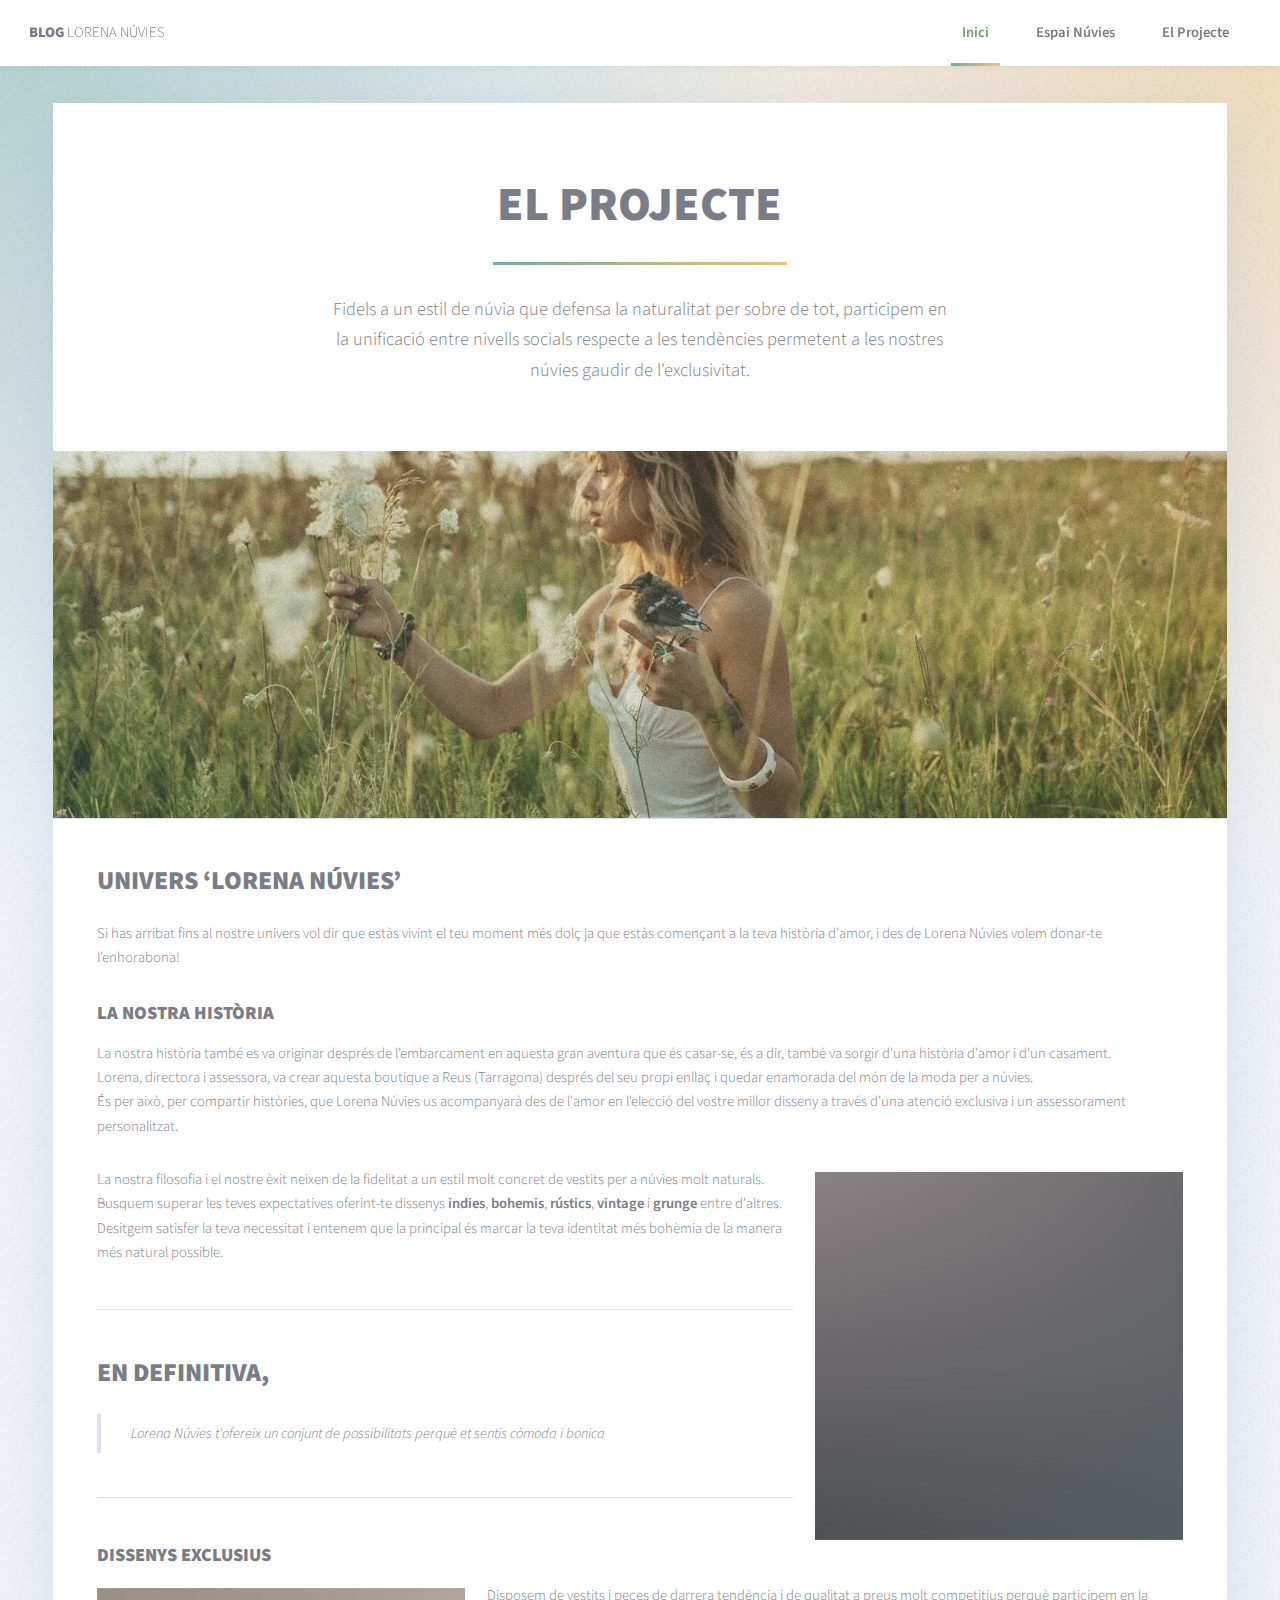
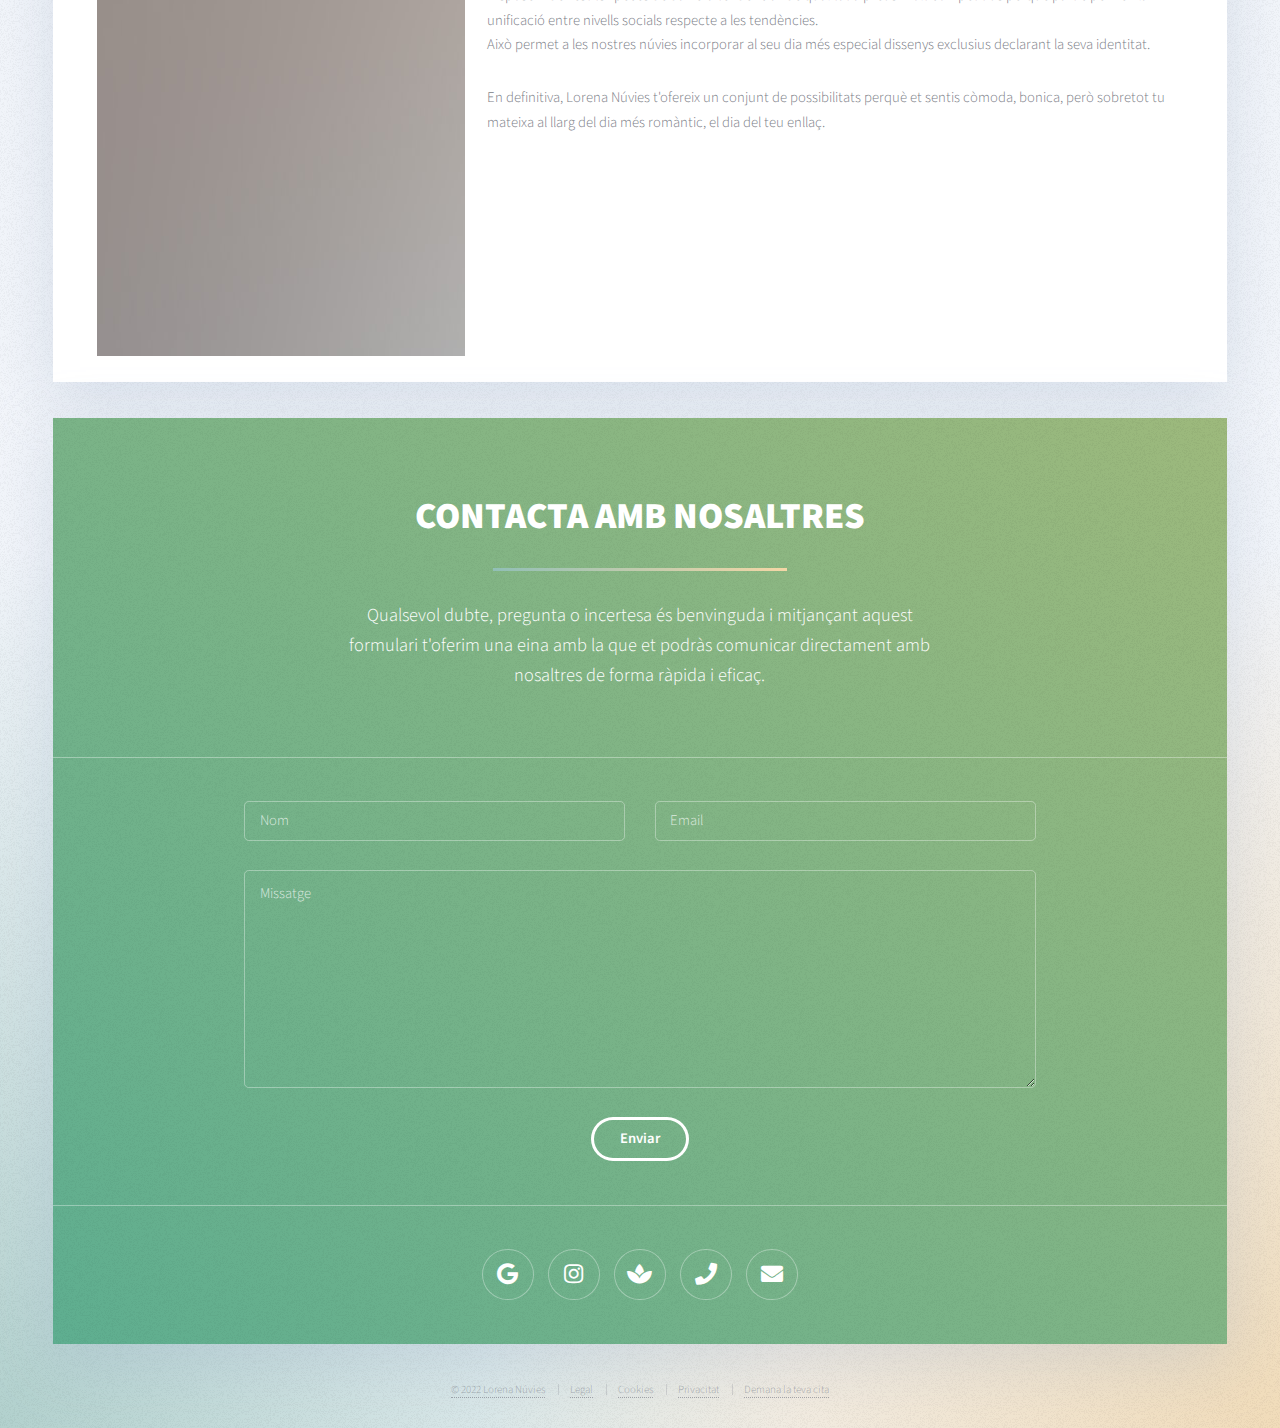
<file: projecte.html>
<!DOCTYPE HTML>
<html lang="ca">
	<head>
			<title>La naturalitat del nostre projecte | Blog Lorena Núvies</title>
			<meta charset="utf-8" />
			<meta name="viewport" content="width=device-width, initial-scale=1, user-scalable=no" />
			<meta name="description" content="Participem en la unificació entre nivells socials respecte a les tendències permetent a les nostres núvies gaudir de l'exclusivitat." />
			<meta name="robots" content="index, follow" />
			<meta property="og:title" content="La naturalitat del nostre projecte | Blog Lorena Núvies">
			<meta property="og:type" content="website" />
			<meta property="og:locale" content="ca">
			<meta property="og:image" content="https://lorenanuvies.cat/images/logo-lorenanuvies.jpg">
			<meta property="og:url" content="https://blog.lorenanuvies.cat/projecte.html">
			<meta property="og:description" content="Participem en la unificació entre nivells socials respecte a les tendències permetent a les nostres núvies gaudir de l'exclusivitat.">
			<meta property="og:site_name" content="Blog Lorena Núvies">
			<meta name="twitter:image:alt" content="Blog Lorena Núvies">
			<link rel="canonical" href="https://blog.lorenanuvies.cat/projecte.html" title="Projecte - Lorena Núvies" />
			<link rel="stylesheet" href="assets/css/main.css" title="Main CSS" />
			<link rel="icon" href="images/lorena-nuvies-favicon.ico" title="Favicon Lorena Núvies"> 
			<link rel="image_src" href="images/logo-lorenanuvies.jpg" type='image/jpeg' title="Logo Lorena Núvies" />
		</head>
	<body class="is-preload">
		<!-- Header -->
			<header id="header">

				<!-- Logo -->
					<div class="logo">
						<a href="index.html" title="Home"><strong>Blog</strong> Lorena Núvies</a>
					</div>

				<!-- Nav -->
					<nav id="nav">
						<ul>
							<li class="current"><a href="index.html" title="Home">Inici</a></li>
							<li><a href="espai-nuvies.html" title="Espai Núvies">Espai Núvies</a></li>
							<li><a href="projecte.html" title="Projecte">El Projecte</a></li>
						</ul>
					</nav>

			</header>
		<!-- Wrapper -->
			<div id="wrapper">
				<!-- Section -->
					<section class="main style1">
						<header class="small">
							<h1>El projecte</h1>
							<p>Fidels a un estil de núvia que defensa la naturalitat per sobre de tot, participem en la unificació entre nivells socials respecte a les tendències permetent a les nostres núvies gaudir de l'exclusivitat.</p>
						</header>
						<div class="image filtered" data-position="center">
							<img src="images/banner.webp" alt="Projecte Lorena Núvies" title="Imatge capçalera del projecte"/>
						</div>
						<div class="inner">
							<div class="row gtr-200">
								<div>
											<h3>UNIVERS ‘LORENA NÚVIES’</h3>
										</header>
										<p>Si has arribat fins al nostre univers vol dir que estàs vivint el teu moment més dolç ja que estàs començant a la teva història d'amor, i des de Lorena Núvies volem donar-te l'enhorabona!</p>
										<h4>La nostra història</h4>
										<p>La nostra història també es va originar després de l'embarcament en aquesta gran aventura que és casar-se, és a dir, també va sorgir d'una història d'amor i d'un casament.<br />
									 	Lorena, directora i assessora, va crear aquesta boutique a Reus (Tarragona) després del seu propi enllaç i quedar enamorada del món de la moda per a núvies.<br /> 
									 	És per això, per compartir històries, que Lorena Núvies us acompanyarà des de l'amor en l'elecció del vostre millor disseny a través d'una atenció exclusiva i un assessorament personalitzat.</p>
										<p><span class="image right"><img src="images/pic02.jpg" alt="" title="" /></span>La nostra filosofia i el nostre èxit neixen de la fidelitat a un estil molt concret de vestits per a núvies molt naturals.<br /> 
										Busquem superar les teves expectatives oferint-te dissenys <strong>indies</strong>, <strong>bohemis</strong>, <strong>rústics</strong>, <strong>vintage</strong> i <strong>grunge</strong> entre d'altres.<br /> 
										Desitgem satisfer la teva necessitat i entenem que la principal és marcar la teva identitat més bohèmia de la manera més natural possible.</p>
										<hr />
									<!-- Blockquote -->
										<h3>En definitiva,</h3>
										<blockquote>Lorena Núvies t'ofereix un conjunt de possibilitats perquè et sentis còmoda i bonica</blockquote>
										<hr />
										<h4>Dissenys exclusius</h4>
										<p><span class="image left"><img src="images/pic01.jpg" alt="" title="" /></span>Disposem de vestits i peces de darrera tendència i de qualitat a preus molt competitius perquè participem en la unificació entre nivells socials respecte a les tendències.<br /> 
										Això permet a les nostres núvies incorporar al seu dia més especial dissenys exclusius declarant la seva identitat.</p>
										<p>En definitiva, Lorena Núvies t'ofereix un conjunt de possibilitats perquè et sentis còmoda, bonica, però sobretot tu mateixa al llarg del dia més romàntic, el dia del teu enllaç.</p>
								</div>
							</div>
						</div>
					</section>
				<!-- Section -->
					<section class="main style2">
						<header class="small">
							<h2>Contacta amb nosaltres</h2>
							<p>Qualsevol dubte, pregunta o incertesa és benvinguda i mitjançant aquest formulari t'oferim una eina amb la que et podràs comunicar directament amb nosaltres de forma ràpida i eficaç.</p>
						</header>
						<div class="inner special medium">
							<form action="https://formspree.io/f/mrgjkzad" method="post">
								<div class="fields">
									<div class="field half">
										<input name="name" id="name" placeholder="Nom" type="text" />
									</div>
									<div class="field half">
										<input name="email" id="email" placeholder="Email" type="email" />
									</div>
									<div class="field">
										<textarea name="message" id="message" rows="8" placeholder="Missatge"></textarea>
									</div>
								</div>
								<ul class="actions special">
									<li><input value="Enviar" class="button next" type="submit" /></li>
								</ul>
							</form>
						</div>
						<footer>
							<ul class="icons">
								<li><a href="https://goo.gl/maps/VLZttgD3vVFAX3Pp9" target="_blank" class="icon brands alt fa-google" title="Ubicació Lorena Núvies a Google Maps"><span class="label">Google</span></a></li>
								<li><a href="https://www.instagram.com/lorenanuvies/" target="_blank" class="icon brands alt fa-instagram" title="Instagram de Lorena Núvies"><span class="label">Instagram</span></a></li>
								<li><a href="https://lorenanuvies.cat/" target="_blank" class="icon solid alt fa-spa" title="Website principal del Lorena Núvies"><span class="label">Web Principal</span></a></li>
								<li><a href="tel:+34644152540" target="_blank" class="icon solid alt fa-phone" title="Telèfon de Lorena Núvies"><span class="label">Telèfon</span></a></li>
								<li><a href="mailto:hola@lorenanuvies.cat" class="icon solid alt fa-envelope" title="Email de Lorena Núvies"><span class="label">Email</span></a></li>
							</ul>
						</footer>
					</section>
			</div>
			<!-- Footer -->
				<div id="footer">
					<ul class="copyright">
						<li><a href="#" title="Home">&copy; 2022 Lorena Núvies</a></li>
						<li><a href="legal.html" title="Avís Legal"> Legal</a></li>
						<li><a href="cookies.html" title="Política de Cookies"> Cookies</a></li>
						<li><a href="privacitat.html" title="Política de Privacitat"> Privacitat</a></li>
						<li><a href="https://forms.gle/dzirgYuSQU7hgcXd7" title="Cita Prèvia"> Demana la teva cita</a></li>
					</ul>
				</div>
		<!-- Scripts -->
			<script src="assets/js/jquery.min.js"></script>
			<script src="assets/js/jquery.dropotron.min.js"></script>
			<script src="assets/js/browser.min.js"></script>
			<script src="assets/js/breakpoints.min.js"></script>
			<script src="assets/js/util.js"></script>
			<script src="assets/js/main.js"></script>
	</body>
	</html>
</file>
<file: assets/css/main.css>
@import url(fontawesome-all.min.css);
@import url("https://fonts.googleapis.com/css?family=Source+Sans+Pro:300,600,900,300italic,600italic,900italic");

html, body, div, span, applet, object,
iframe, h1, h2, h3, h4, h5, h6, p, blockquote,
pre, a, abbr, acronym, address, big, cite,
code, del, dfn, em, img, ins, kbd, q, s, samp,
small, strike, strong, sub, sup, tt, var, b,
u, i, center, dl, dt, dd, ol, ul, li, fieldset,
form, label, legend, table, caption, tbody,
tfoot, thead, tr, th, td, article, aside,
canvas, details, embed, figure, figcaption,
footer, header, hgroup, menu, nav, output, ruby,
section, summary, time, mark, audio, video {
	margin: 0;
	padding: 0;
	border: 0;
	font-size: 100%;
	font: inherit;
	vertical-align: baseline;}

article, aside, details, figcaption, figure,
footer, header, hgroup, menu, nav, section {
	display: block;}

body {
	line-height: 1;
}

ol, ul {
	list-style: none;
}

blockquote, q {
	quotes: none;
}

	blockquote:before, blockquote:after, q:before, q:after {
		content: '';
		content: none;
	}

table {
	border-collapse: collapse;
	border-spacing: 0;
}

body {
	-webkit-text-size-adjust: none;
}

mark {
	background-color: transparent;
	color: inherit;
}

input::-moz-focus-inner {
	border: 0;
	padding: 0;
}

input, select, textarea {
	-moz-appearance: none;
	-webkit-appearance: none;
	-ms-appearance: none;
	appearance: none;
}

/* Basic */

	@-ms-viewport {
		width: device-width;
	}

	body {
		-ms-overflow-style: scrollbar;
	}

	@media screen and (max-width: 480px) {

		html, body {
			min-width: 320px;
		}

	}

	html {
		box-sizing: border-box;
	}

	*, *:before, *:after {
		box-sizing: inherit;
	}

	body {
		background-color: #f2f5fa;
		background-image: url("../../images/overlay.png"), url("data:image/svg+xml;charset=utf8,%3Csvg xmlns='http://www.w3.org/2000/svg' width='200' height='100' viewBox='0 0 200 100' preserveAspectRatio='none'%3E%3Cdefs%3E%3CradialGradient id='rg1' cx='0%25' cy='0%25' r='100%25' fx='0%25' fy='0%25'%3E%3Cstop offset='0%25' style='stop-color: %2371aca0%3B stop-opacity: 0.5' /%3E%3Cstop offset='100%25' style='stop-color: %2371aca0%3B stop-opacity:0' /%3E%3C/radialGradient%3E%3CradialGradient id='rg2' cx='100%25' cy='0%25' r='100%25' fx='100%25' fy='0%25'%3E%3Cstop offset='0%25' style='stop-color: %23efc278%3B stop-opacity: 0.5' /%3E%3Cstop offset='100%25' style='stop-color: %23efc278%3B stop-opacity:0' /%3E%3C/radialGradient%3E%3C/defs%3E%3Cpolygon points='0,0 125,0 125,100 0,100' style='fill: url(%23rg1)%3B' /%3E%3Cpolygon points='75,0 200,0 200,100 75,100' style='fill: url(%23rg2)%3B' /%3E%3C/svg%3E"), url("data:image/svg+xml;charset=utf8,%3Csvg xmlns='http://www.w3.org/2000/svg' width='200' height='100' viewBox='0 0 200 100' preserveAspectRatio='none'%3E%3Cdefs%3E%3CradialGradient id='rg1' cx='0%25' cy='100%25' r='100%25' fx='0%25' fy='100%25'%3E%3Cstop offset='0%25' style='stop-color: %2371aca0%3B stop-opacity: 0.5' /%3E%3Cstop offset='100%25' style='stop-color: %2371aca0%3B stop-opacity:0' /%3E%3C/radialGradient%3E%3CradialGradient id='rg2' cx='100%25' cy='100%25' r='100%25' fx='100%25' fy='100%25'%3E%3Cstop offset='0%25' style='stop-color: %23efc278%3B stop-opacity: 0.5' /%3E%3Cstop offset='100%25' style='stop-color: %23efc278%3B stop-opacity:0' /%3E%3C/radialGradient%3E%3C/defs%3E%3Cpolygon points='0,0 125,0 125,100 0,100' style='fill: url(%23rg1)%3B' /%3E%3Cpolygon points='75,0 200,0 200,100 75,100' style='fill: url(%23rg2)%3B' /%3E%3C/svg%3E");
		background-size: auto,
 100% 60rem,
 100% 60rem;
		background-position: top left,
 top left,
 bottom left;
		background-repeat: repeat,
 no-repeat,
 no-repeat;
	}

		body.is-preload *, body.is-preload *:before, body.is-preload *:after {
			-moz-animation: none !important;
			-webkit-animation: none !important;
			-ms-animation: none !important;
			animation: none !important;
			-moz-transition: none !important;
			-webkit-transition: none !important;
			-ms-transition: none !important;
			transition: none !important;
		}

		@media screen and (max-width: 480px) {

			body {
				background-image: url("../../images/overlay.png");
				background-size: auto;
				background-position: top left;
				background-repeat: repeat;
			}

		}

/* Type */

	html {
		font-size: 14pt;
	}

		@media screen and (max-width: 1680px) {

			html {
				font-size: 12pt;
			}

		}

		@media screen and (max-width: 1280px) {

			html {
				font-size: 11pt;
			}

		}

		@media screen and (max-width: 360px) {

			html {
				font-size: 10pt;
			}

		}

	body {
		color: #7a7d86;
	}

	body, input, select, textarea {
		font-family: 'Source Sans Pro', sans-serif;
		font-weight: 300;
		font-size: 1rem;
		line-height: 1.65;
	}

	a {
		-moz-transition: color 0.2s ease-in-out, border-color 0.2s ease-in-out, box-shadow 0.2s ease-in-out;
		-webkit-transition: color 0.2s ease-in-out, border-color 0.2s ease-in-out, box-shadow 0.2s ease-in-out;
		-ms-transition: color 0.2s ease-in-out, border-color 0.2s ease-in-out, box-shadow 0.2s ease-in-out;
		transition: color 0.2s ease-in-out, border-color 0.2s ease-in-out, box-shadow 0.2s ease-in-out;
		border-bottom: dotted 1px;
		text-decoration: none;
	}

		a:before, a strong {
			-moz-transition: color 0.2s ease-in-out, border-color 0.2s ease-in-out, box-shadow 0.2s ease-in-out;
			-webkit-transition: color 0.2s ease-in-out, border-color 0.2s ease-in-out, box-shadow 0.2s ease-in-out;
			-ms-transition: color 0.2s ease-in-out, border-color 0.2s ease-in-out, box-shadow 0.2s ease-in-out;
			transition: color 0.2s ease-in-out, border-color 0.2s ease-in-out, box-shadow 0.2s ease-in-out;
		}

		a:hover {
			border-bottom-color: transparent;
		}

			a:hover:before, a:hover strong {
				color: inherit;
			}

	strong, b {
		font-weight: 600;
	}

	em, i {
		font-style: italic;
	}

	p {
		margin: 0 0 2rem 0;
	}

	h1, h2, h3, h4, h5, h6 {
		font-weight: 900;
		line-height: 1.5;
		margin: 0 0 1rem 0;
		text-transform: uppercase;
	}

		h1 a, h2 a, h3 a, h4 a, h5 a, h6 a {
			color: inherit;
			text-decoration: none;
		}

	h1 {
		font-size: 3.25rem;
		line-height: 1.25;
		margin: 0 0 2rem 0;
	}

	h2 {
		font-size: 2.5rem;
		line-height: 1.35;
		margin: 0 0 2rem 0;
	}

	h3 {
		font-size: 1.75rem;
		margin: 0 0 1.5rem 0;
	}

	h4 {
		font-size: 1.25rem;
	}

	h5 {
		font-size: 0.9rem;
	}

	h6 {
		font-size: 0.7rem;
	}

	@media screen and (max-width: 736px) {

		h1 {
			font-size: 2rem;
			margin: 0 0 1.5rem 0;
		}

		h2 {
			font-size: 1.5rem;
			margin: 0 0 1rem 0;
		}

		h3 {
			font-size: 1.25rem;
			margin: 0 0 1rem 0;
		}

		h4 {
			font-size: 1rem;
		}

	}

	@media screen and (max-width: 480px) {

		h1 br, h2 br, h3 br, h4 br, h5 br, h6 br {
			display: none;
		}

	}

	sub {
		font-size: 0.8rem;
		position: relative;
		top: 0.5rem;
	}

	sup {
		font-size: 0.8rem;
		position: relative;
		top: -0.5rem;
	}

	blockquote {
		border-left: solid 4px;
		font-style: italic;
		margin: 0 0 2rem 0;
		padding: 0.5rem 0 0.5rem 2rem;
	}

	code {
		border-radius: 0.325rem;
		border: solid 1px;
		font-family: "Courier New", monospace;
		font-size: 0.9rem;
		margin: 0 0.25rem;
		padding: 0.25rem 0.65rem;
	}

	pre {
		-webkit-overflow-scrolling: touch;
		font-family: "Courier New", monospace;
		font-size: 0.9rem;
		margin: 0 0 2rem 0;
	}

		pre code {
			display: block;
			line-height: 1.75;
			padding: 1rem 1.5rem;
			overflow-x: auto;
		}

	hr {
		border: 0;
		border-bottom: solid 1px;
		margin: 3rem 0;
	}

		hr.major {
			margin: 5rem 0;
		}

		@media screen and (max-width: 736px) {

			hr {
				margin: 2rem 0;
			}

				hr.major {
					margin: 3rem 0;
				}

		}

	.align-left {
		text-align: left;
	}

	.align-center {
		text-align: center;
	}

	.align-right {
		text-align: right;
	}

	input, select, textarea {
		color: #7a7d86;
	}

	a {
		color: #7a7d86;
	}

		a:hover {
			color: #6e9e64;
		}

	strong, b {
		color: #7a7d86;
	}

	h1, h2, h3, h4, h5, h6 {
		color: #7a7d86;
	}

	blockquote {
		border-left-color: #dde1eb;
	}

	code {
		background: rgba(221, 225, 235, 0.175);
		border-color: #dde1eb;
	}

	hr {
		border-bottom-color: #dde1eb;
	}

/* Row */

	.row {
		display: flex;
		flex-wrap: wrap;
		box-sizing: border-box;
		align-items: stretch;
	}

		.row > * {
			box-sizing: border-box;
		}

		.row.gtr-uniform > * > :last-child {
			margin-bottom: 0;
		}

		.row.aln-left {
			justify-content: flex-start;
		}

		.row.aln-center {
			justify-content: center;
		}

		.row.aln-right {
			justify-content: flex-end;
		}

		.row.aln-top {
			align-items: flex-start;
		}

		.row.aln-middle {
			align-items: center;
		}

		.row.aln-bottom {
			align-items: flex-end;
		}

		.row > .imp {
			order: -1;
		}

		.row > .col-1 {
			width: 8.33333%;
		}

		.row > .off-1 {
			margin-left: 8.33333%;
		}

		.row > .col-2 {
			width: 16.66667%;
		}

		.row > .off-2 {
			margin-left: 16.66667%;
		}

		.row > .col-3 {
			width: 25%;
		}

		.row > .off-3 {
			margin-left: 25%;
		}

		.row > .col-4 {
			width: 33.33333%;
		}

		.row > .off-4 {
			margin-left: 33.33333%;
		}

		.row > .col-5 {
			width: 41.66667%;
		}

		.row > .off-5 {
			margin-left: 41.66667%;
		}

		.row > .col-6 {
			width: 50%;
		}

		.row > .off-6 {
			margin-left: 50%;
		}

		.row > .col-7 {
			width: 58.33333%;
		}

		.row > .off-7 {
			margin-left: 58.33333%;
		}

		.row > .col-8 {
			width: 66.66667%;
		}

		.row > .off-8 {
			margin-left: 66.66667%;
		}

		.row > .col-9 {
			width: 75%;
		}

		.row > .off-9 {
			margin-left: 75%;
		}

		.row > .col-10 {
			width: 83.33333%;
		}

		.row > .off-10 {
			margin-left: 83.33333%;
		}

		.row > .col-11 {
			width: 91.66667%;
		}

		.row > .off-11 {
			margin-left: 91.66667%;
		}

		.row > .col-12 {
			width: 100%;
		}

		.row > .off-12 {
			margin-left: 100%;
		}

		.row.gtr-0 {
			margin-top: 0;
			margin-left: 0rem;
		}

			.row.gtr-0 > * {
				padding: 0 0 0 0rem;
			}

			.row.gtr-0.gtr-uniform {
				margin-top: 0rem;
			}

				.row.gtr-0.gtr-uniform > * {
					padding-top: 0rem;
				}

		.row.gtr-25 {
			margin-top: 0;
			margin-left: -0.375rem;
		}

			.row.gtr-25 > * {
				padding: 0 0 0 0.375rem;
			}

			.row.gtr-25.gtr-uniform {
				margin-top: -0.375rem;
			}

				.row.gtr-25.gtr-uniform > * {
					padding-top: 0.375rem;
				}

		.row.gtr-50 {
			margin-top: 0;
			margin-left: -0.75rem;
		}

			.row.gtr-50 > * {
				padding: 0 0 0 0.75rem;
			}

			.row.gtr-50.gtr-uniform {
				margin-top: -0.75rem;
			}

				.row.gtr-50.gtr-uniform > * {
					padding-top: 0.75rem;
				}

		.row {
			margin-top: 0;
			margin-left: -1.5rem;
		}

			.row > * {
				padding: 0 0 0 1.5rem;
			}

			.row.gtr-uniform {
				margin-top: -1.5rem;
			}

				.row.gtr-uniform > * {
					padding-top: 1.5rem;
				}

		.row.gtr-150 {
			margin-top: 0;
			margin-left: -2.25rem;
		}

			.row.gtr-150 > * {
				padding: 0 0 0 2.25rem;
			}

			.row.gtr-150.gtr-uniform {
				margin-top: -2.25rem;
			}

				.row.gtr-150.gtr-uniform > * {
					padding-top: 2.25rem;
				}

		.row.gtr-200 {
			margin-top: 0;
			margin-left: -3rem;
		}

			.row.gtr-200 > * {
				padding: 0 0 0 3rem;
			}

			.row.gtr-200.gtr-uniform {
				margin-top: -3rem;
			}

				.row.gtr-200.gtr-uniform > * {
					padding-top: 3rem;
				}

		@media screen and (max-width: 1680px) {

			.row {
				display: flex;
				flex-wrap: wrap;
				box-sizing: border-box;
				align-items: stretch;
			}

				.row > * {
					box-sizing: border-box;
				}

				.row.gtr-uniform > * > :last-child {
					margin-bottom: 0;
				}

				.row.aln-left {
					justify-content: flex-start;
				}

				.row.aln-center {
					justify-content: center;
				}

				.row.aln-right {
					justify-content: flex-end;
				}

				.row.aln-top {
					align-items: flex-start;
				}

				.row.aln-middle {
					align-items: center;
				}

				.row.aln-bottom {
					align-items: flex-end;
				}

				.row > .imp-xlarge {
					order: -1;
				}

				.row > .col-1-xlarge {
					width: 8.33333%;
				}

				.row > .off-1-xlarge {
					margin-left: 8.33333%;
				}

				.row > .col-2-xlarge {
					width: 16.66667%;
				}

				.row > .off-2-xlarge {
					margin-left: 16.66667%;
				}

				.row > .col-3-xlarge {
					width: 25%;
				}

				.row > .off-3-xlarge {
					margin-left: 25%;
				}

				.row > .col-4-xlarge {
					width: 33.33333%;
				}

				.row > .off-4-xlarge {
					margin-left: 33.33333%;
				}

				.row > .col-5-xlarge {
					width: 41.66667%;
				}

				.row > .off-5-xlarge {
					margin-left: 41.66667%;
				}

				.row > .col-6-xlarge {
					width: 50%;
				}

				.row > .off-6-xlarge {
					margin-left: 50%;
				}

				.row > .col-7-xlarge {
					width: 58.33333%;
				}

				.row > .off-7-xlarge {
					margin-left: 58.33333%;
				}

				.row > .col-8-xlarge {
					width: 66.66667%;
				}

				.row > .off-8-xlarge {
					margin-left: 66.66667%;
				}

				.row > .col-9-xlarge {
					width: 75%;
				}

				.row > .off-9-xlarge {
					margin-left: 75%;
				}

				.row > .col-10-xlarge {
					width: 83.33333%;
				}

				.row > .off-10-xlarge {
					margin-left: 83.33333%;
				}

				.row > .col-11-xlarge {
					width: 91.66667%;
				}

				.row > .off-11-xlarge {
					margin-left: 91.66667%;
				}

				.row > .col-12-xlarge {
					width: 100%;
				}

				.row > .off-12-xlarge {
					margin-left: 100%;
				}

				.row.gtr-0 {
					margin-top: 0;
					margin-left: 0rem;
				}

					.row.gtr-0 > * {
						padding: 0 0 0 0rem;
					}

					.row.gtr-0.gtr-uniform {
						margin-top: 0rem;
					}

						.row.gtr-0.gtr-uniform > * {
							padding-top: 0rem;
						}

				.row.gtr-25 {
					margin-top: 0;
					margin-left: -0.375rem;
				}

					.row.gtr-25 > * {
						padding: 0 0 0 0.375rem;
					}

					.row.gtr-25.gtr-uniform {
						margin-top: -0.375rem;
					}

						.row.gtr-25.gtr-uniform > * {
							padding-top: 0.375rem;
						}

				.row.gtr-50 {
					margin-top: 0;
					margin-left: -0.75rem;
				}

					.row.gtr-50 > * {
						padding: 0 0 0 0.75rem;
					}

					.row.gtr-50.gtr-uniform {
						margin-top: -0.75rem;
					}

						.row.gtr-50.gtr-uniform > * {
							padding-top: 0.75rem;
						}

				.row {
					margin-top: 0;
					margin-left: -1.5rem;
				}

					.row > * {
						padding: 0 0 0 1.5rem;
					}

					.row.gtr-uniform {
						margin-top: -1.5rem;
					}

						.row.gtr-uniform > * {
							padding-top: 1.5rem;
						}

				.row.gtr-150 {
					margin-top: 0;
					margin-left: -2.25rem;
				}

					.row.gtr-150 > * {
						padding: 0 0 0 2.25rem;
					}

					.row.gtr-150.gtr-uniform {
						margin-top: -2.25rem;
					}

						.row.gtr-150.gtr-uniform > * {
							padding-top: 2.25rem;
						}

				.row.gtr-200 {
					margin-top: 0;
					margin-left: -3rem;
				}

					.row.gtr-200 > * {
						padding: 0 0 0 3rem;
					}

					.row.gtr-200.gtr-uniform {
						margin-top: -3rem;
					}

						.row.gtr-200.gtr-uniform > * {
							padding-top: 3rem;
						}

		}

		@media screen and (max-width: 1280px) {

			.row {
				display: flex;
				flex-wrap: wrap;
				box-sizing: border-box;
				align-items: stretch;
			}

				.row > * {
					box-sizing: border-box;
				}

				.row.gtr-uniform > * > :last-child {
					margin-bottom: 0;
				}

				.row.aln-left {
					justify-content: flex-start;
				}

				.row.aln-center {
					justify-content: center;
				}

				.row.aln-right {
					justify-content: flex-end;
				}

				.row.aln-top {
					align-items: flex-start;
				}

				.row.aln-middle {
					align-items: center;
				}

				.row.aln-bottom {
					align-items: flex-end;
				}

				.row > .imp-large {
					order: -1;
				}

				.row > .col-1-large {
					width: 8.33333%;
				}

				.row > .off-1-large {
					margin-left: 8.33333%;
				}

				.row > .col-2-large {
					width: 16.66667%;
				}

				.row > .off-2-large {
					margin-left: 16.66667%;
				}

				.row > .col-3-large {
					width: 25%;
				}

				.row > .off-3-large {
					margin-left: 25%;
				}

				.row > .col-4-large {
					width: 33.33333%;
				}

				.row > .off-4-large {
					margin-left: 33.33333%;
				}

				.row > .col-5-large {
					width: 41.66667%;
				}

				.row > .off-5-large {
					margin-left: 41.66667%;
				}

				.row > .col-6-large {
					width: 50%;
				}

				.row > .off-6-large {
					margin-left: 50%;
				}

				.row > .col-7-large {
					width: 58.33333%;
				}

				.row > .off-7-large {
					margin-left: 58.33333%;
				}

				.row > .col-8-large {
					width: 66.66667%;
				}

				.row > .off-8-large {
					margin-left: 66.66667%;
				}

				.row > .col-9-large {
					width: 75%;
				}

				.row > .off-9-large {
					margin-left: 75%;
				}

				.row > .col-10-large {
					width: 83.33333%;
				}

				.row > .off-10-large {
					margin-left: 83.33333%;
				}

				.row > .col-11-large {
					width: 91.66667%;
				}

				.row > .off-11-large {
					margin-left: 91.66667%;
				}

				.row > .col-12-large {
					width: 100%;
				}

				.row > .off-12-large {
					margin-left: 100%;
				}

				.row.gtr-0 {
					margin-top: 0;
					margin-left: 0rem;
				}

					.row.gtr-0 > * {
						padding: 0 0 0 0rem;
					}

					.row.gtr-0.gtr-uniform {
						margin-top: 0rem;
					}

						.row.gtr-0.gtr-uniform > * {
							padding-top: 0rem;
						}

				.row.gtr-25 {
					margin-top: 0;
					margin-left: -0.375rem;
				}

					.row.gtr-25 > * {
						padding: 0 0 0 0.375rem;
					}

					.row.gtr-25.gtr-uniform {
						margin-top: -0.375rem;
					}

						.row.gtr-25.gtr-uniform > * {
							padding-top: 0.375rem;
						}

				.row.gtr-50 {
					margin-top: 0;
					margin-left: -0.75rem;
				}

					.row.gtr-50 > * {
						padding: 0 0 0 0.75rem;
					}

					.row.gtr-50.gtr-uniform {
						margin-top: -0.75rem;
					}

						.row.gtr-50.gtr-uniform > * {
							padding-top: 0.75rem;
						}

				.row {
					margin-top: 0;
					margin-left: -1.5rem;
				}

					.row > * {
						padding: 0 0 0 1.5rem;
					}

					.row.gtr-uniform {
						margin-top: -1.5rem;
					}

						.row.gtr-uniform > * {
							padding-top: 1.5rem;
						}

				.row.gtr-150 {
					margin-top: 0;
					margin-left: -2.25rem;
				}

					.row.gtr-150 > * {
						padding: 0 0 0 2.25rem;
					}

					.row.gtr-150.gtr-uniform {
						margin-top: -2.25rem;
					}

						.row.gtr-150.gtr-uniform > * {
							padding-top: 2.25rem;
						}

				.row.gtr-200 {
					margin-top: 0;
					margin-left: -3rem;
				}

					.row.gtr-200 > * {
						padding: 0 0 0 3rem;
					}

					.row.gtr-200.gtr-uniform {
						margin-top: -3rem;
					}

						.row.gtr-200.gtr-uniform > * {
							padding-top: 3rem;
						}

		}

		@media screen and (max-width: 980px) {

			.row {
				display: flex;
				flex-wrap: wrap;
				box-sizing: border-box;
				align-items: stretch;
			}

				.row > * {
					box-sizing: border-box;
				}

				.row.gtr-uniform > * > :last-child {
					margin-bottom: 0;
				}

				.row.aln-left {
					justify-content: flex-start;
				}

				.row.aln-center {
					justify-content: center;
				}

				.row.aln-right {
					justify-content: flex-end;
				}

				.row.aln-top {
					align-items: flex-start;
				}

				.row.aln-middle {
					align-items: center;
				}

				.row.aln-bottom {
					align-items: flex-end;
				}

				.row > .imp-medium {
					order: -1;
				}

				.row > .col-1-medium {
					width: 8.33333%;
				}

				.row > .off-1-medium {
					margin-left: 8.33333%;
				}

				.row > .col-2-medium {
					width: 16.66667%;
				}

				.row > .off-2-medium {
					margin-left: 16.66667%;
				}

				.row > .col-3-medium {
					width: 25%;
				}

				.row > .off-3-medium {
					margin-left: 25%;
				}

				.row > .col-4-medium {
					width: 33.33333%;
				}

				.row > .off-4-medium {
					margin-left: 33.33333%;
				}

				.row > .col-5-medium {
					width: 41.66667%;
				}

				.row > .off-5-medium {
					margin-left: 41.66667%;
				}

				.row > .col-6-medium {
					width: 50%;
				}

				.row > .off-6-medium {
					margin-left: 50%;
				}

				.row > .col-7-medium {
					width: 58.33333%;
				}

				.row > .off-7-medium {
					margin-left: 58.33333%;
				}

				.row > .col-8-medium {
					width: 66.66667%;
				}

				.row > .off-8-medium {
					margin-left: 66.66667%;
				}

				.row > .col-9-medium {
					width: 75%;
				}

				.row > .off-9-medium {
					margin-left: 75%;
				}

				.row > .col-10-medium {
					width: 83.33333%;
				}

				.row > .off-10-medium {
					margin-left: 83.33333%;
				}

				.row > .col-11-medium {
					width: 91.66667%;
				}

				.row > .off-11-medium {
					margin-left: 91.66667%;
				}

				.row > .col-12-medium {
					width: 100%;
				}

				.row > .off-12-medium {
					margin-left: 100%;
				}

				.row.gtr-0 {
					margin-top: 0;
					margin-left: 0rem;
				}

					.row.gtr-0 > * {
						padding: 0 0 0 0rem;
					}

					.row.gtr-0.gtr-uniform {
						margin-top: 0rem;
					}

						.row.gtr-0.gtr-uniform > * {
							padding-top: 0rem;
						}

				.row.gtr-25 {
					margin-top: 0;
					margin-left: -0.375rem;
				}

					.row.gtr-25 > * {
						padding: 0 0 0 0.375rem;
					}

					.row.gtr-25.gtr-uniform {
						margin-top: -0.375rem;
					}

						.row.gtr-25.gtr-uniform > * {
							padding-top: 0.375rem;
						}

				.row.gtr-50 {
					margin-top: 0;
					margin-left: -0.75rem;
				}

					.row.gtr-50 > * {
						padding: 0 0 0 0.75rem;
					}

					.row.gtr-50.gtr-uniform {
						margin-top: -0.75rem;
					}

						.row.gtr-50.gtr-uniform > * {
							padding-top: 0.75rem;
						}

				.row {
					margin-top: 0;
					margin-left: -1.5rem;
				}

					.row > * {
						padding: 0 0 0 1.5rem;
					}

					.row.gtr-uniform {
						margin-top: -1.5rem;
					}

						.row.gtr-uniform > * {
							padding-top: 1.5rem;
						}

				.row.gtr-150 {
					margin-top: 0;
					margin-left: -2.25rem;
				}

					.row.gtr-150 > * {
						padding: 0 0 0 2.25rem;
					}

					.row.gtr-150.gtr-uniform {
						margin-top: -2.25rem;
					}

						.row.gtr-150.gtr-uniform > * {
							padding-top: 2.25rem;
						}

				.row.gtr-200 {
					margin-top: 0;
					margin-left: -3rem;
				}

					.row.gtr-200 > * {
						padding: 0 0 0 3rem;
					}

					.row.gtr-200.gtr-uniform {
						margin-top: -3rem;
					}

						.row.gtr-200.gtr-uniform > * {
							padding-top: 3rem;
						}

		}

		@media screen and (max-width: 736px) {

			.row {
				display: flex;
				flex-wrap: wrap;
				box-sizing: border-box;
				align-items: stretch;
			}

				.row > * {
					box-sizing: border-box;
				}

				.row.gtr-uniform > * > :last-child {
					margin-bottom: 0;
				}

				.row.aln-left {
					justify-content: flex-start;
				}

				.row.aln-center {
					justify-content: center;
				}

				.row.aln-right {
					justify-content: flex-end;
				}

				.row.aln-top {
					align-items: flex-start;
				}

				.row.aln-middle {
					align-items: center;
				}

				.row.aln-bottom {
					align-items: flex-end;
				}

				.row > .imp-small {
					order: -1;
				}

				.row > .col-1-small {
					width: 8.33333%;
				}

				.row > .off-1-small {
					margin-left: 8.33333%;
				}

				.row > .col-2-small {
					width: 16.66667%;
				}

				.row > .off-2-small {
					margin-left: 16.66667%;
				}

				.row > .col-3-small {
					width: 25%;
				}

				.row > .off-3-small {
					margin-left: 25%;
				}

				.row > .col-4-small {
					width: 33.33333%;
				}

				.row > .off-4-small {
					margin-left: 33.33333%;
				}

				.row > .col-5-small {
					width: 41.66667%;
				}

				.row > .off-5-small {
					margin-left: 41.66667%;
				}

				.row > .col-6-small {
					width: 50%;
				}

				.row > .off-6-small {
					margin-left: 50%;
				}

				.row > .col-7-small {
					width: 58.33333%;
				}

				.row > .off-7-small {
					margin-left: 58.33333%;
				}

				.row > .col-8-small {
					width: 66.66667%;
				}

				.row > .off-8-small {
					margin-left: 66.66667%;
				}

				.row > .col-9-small {
					width: 75%;
				}

				.row > .off-9-small {
					margin-left: 75%;
				}

				.row > .col-10-small {
					width: 83.33333%;
				}

				.row > .off-10-small {
					margin-left: 83.33333%;
				}

				.row > .col-11-small {
					width: 91.66667%;
				}

				.row > .off-11-small {
					margin-left: 91.66667%;
				}

				.row > .col-12-small {
					width: 100%;
				}

				.row > .off-12-small {
					margin-left: 100%;
				}

				.row.gtr-0 {
					margin-top: 0;
					margin-left: 0rem;
				}

					.row.gtr-0 > * {
						padding: 0 0 0 0rem;
					}

					.row.gtr-0.gtr-uniform {
						margin-top: 0rem;
					}

						.row.gtr-0.gtr-uniform > * {
							padding-top: 0rem;
						}

				.row.gtr-25 {
					margin-top: 0;
					margin-left: -0.3125rem;
				}

					.row.gtr-25 > * {
						padding: 0 0 0 0.3125rem;
					}

					.row.gtr-25.gtr-uniform {
						margin-top: -0.3125rem;
					}

						.row.gtr-25.gtr-uniform > * {
							padding-top: 0.3125rem;
						}

				.row.gtr-50 {
					margin-top: 0;
					margin-left: -0.625rem;
				}

					.row.gtr-50 > * {
						padding: 0 0 0 0.625rem;
					}

					.row.gtr-50.gtr-uniform {
						margin-top: -0.625rem;
					}

						.row.gtr-50.gtr-uniform > * {
							padding-top: 0.625rem;
						}

				.row {
					margin-top: 0;
					margin-left: -1.25rem;
				}

					.row > * {
						padding: 0 0 0 1.25rem;
					}

					.row.gtr-uniform {
						margin-top: -1.25rem;
					}

						.row.gtr-uniform > * {
							padding-top: 1.25rem;
						}

				.row.gtr-150 {
					margin-top: 0;
					margin-left: -1.875rem;
				}

					.row.gtr-150 > * {
						padding: 0 0 0 1.875rem;
					}

					.row.gtr-150.gtr-uniform {
						margin-top: -1.875rem;
					}

						.row.gtr-150.gtr-uniform > * {
							padding-top: 1.875rem;
						}

				.row.gtr-200 {
					margin-top: 0;
					margin-left: -2.5rem;
				}

					.row.gtr-200 > * {
						padding: 0 0 0 2.5rem;
					}

					.row.gtr-200.gtr-uniform {
						margin-top: -2.5rem;
					}

						.row.gtr-200.gtr-uniform > * {
							padding-top: 2.5rem;
						}

		}

		@media screen and (max-width: 480px) {

			.row {
				display: flex;
				flex-wrap: wrap;
				box-sizing: border-box;
				align-items: stretch;
			}

				.row > * {
					box-sizing: border-box;
				}

				.row.gtr-uniform > * > :last-child {
					margin-bottom: 0;
				}

				.row.aln-left {
					justify-content: flex-start;
				}

				.row.aln-center {
					justify-content: center;
				}

				.row.aln-right {
					justify-content: flex-end;
				}

				.row.aln-top {
					align-items: flex-start;
				}

				.row.aln-middle {
					align-items: center;
				}

				.row.aln-bottom {
					align-items: flex-end;
				}

				.row > .imp-xsmall {
					order: -1;
				}

				.row > .col-1-xsmall {
					width: 8.33333%;
				}

				.row > .off-1-xsmall {
					margin-left: 8.33333%;
				}

				.row > .col-2-xsmall {
					width: 16.66667%;
				}

				.row > .off-2-xsmall {
					margin-left: 16.66667%;
				}

				.row > .col-3-xsmall {
					width: 25%;
				}

				.row > .off-3-xsmall {
					margin-left: 25%;
				}

				.row > .col-4-xsmall {
					width: 33.33333%;
				}

				.row > .off-4-xsmall {
					margin-left: 33.33333%;
				}

				.row > .col-5-xsmall {
					width: 41.66667%;
				}

				.row > .off-5-xsmall {
					margin-left: 41.66667%;
				}

				.row > .col-6-xsmall {
					width: 50%;
				}

				.row > .off-6-xsmall {
					margin-left: 50%;
				}

				.row > .col-7-xsmall {
					width: 58.33333%;
				}

				.row > .off-7-xsmall {
					margin-left: 58.33333%;
				}

				.row > .col-8-xsmall {
					width: 66.66667%;
				}

				.row > .off-8-xsmall {
					margin-left: 66.66667%;
				}

				.row > .col-9-xsmall {
					width: 75%;
				}

				.row > .off-9-xsmall {
					margin-left: 75%;
				}

				.row > .col-10-xsmall {
					width: 83.33333%;
				}

				.row > .off-10-xsmall {
					margin-left: 83.33333%;
				}

				.row > .col-11-xsmall {
					width: 91.66667%;
				}

				.row > .off-11-xsmall {
					margin-left: 91.66667%;
				}

				.row > .col-12-xsmall {
					width: 100%;
				}

				.row > .off-12-xsmall {
					margin-left: 100%;
				}

				.row.gtr-0 {
					margin-top: 0;
					margin-left: 0rem;
				}

					.row.gtr-0 > * {
						padding: 0 0 0 0rem;
					}

					.row.gtr-0.gtr-uniform {
						margin-top: 0rem;
					}

						.row.gtr-0.gtr-uniform > * {
							padding-top: 0rem;
						}

				.row.gtr-25 {
					margin-top: 0;
					margin-left: -0.3125rem;
				}

					.row.gtr-25 > * {
						padding: 0 0 0 0.3125rem;
					}

					.row.gtr-25.gtr-uniform {
						margin-top: -0.3125rem;
					}

						.row.gtr-25.gtr-uniform > * {
							padding-top: 0.3125rem;
						}

				.row.gtr-50 {
					margin-top: 0;
					margin-left: -0.625rem;
				}

					.row.gtr-50 > * {
						padding: 0 0 0 0.625rem;
					}

					.row.gtr-50.gtr-uniform {
						margin-top: -0.625rem;
					}

						.row.gtr-50.gtr-uniform > * {
							padding-top: 0.625rem;
						}

				.row {
					margin-top: 0;
					margin-left: -1.25rem;
				}

					.row > * {
						padding: 0 0 0 1.25rem;
					}

					.row.gtr-uniform {
						margin-top: -1.25rem;
					}

						.row.gtr-uniform > * {
							padding-top: 1.25rem;
						}

				.row.gtr-150 {
					margin-top: 0;
					margin-left: -1.875rem;
				}

					.row.gtr-150 > * {
						padding: 0 0 0 1.875rem;
					}

					.row.gtr-150.gtr-uniform {
						margin-top: -1.875rem;
					}

						.row.gtr-150.gtr-uniform > * {
							padding-top: 1.875rem;
						}

				.row.gtr-200 {
					margin-top: 0;
					margin-left: -2.5rem;
				}

					.row.gtr-200 > * {
						padding: 0 0 0 2.5rem;
					}

					.row.gtr-200.gtr-uniform {
						margin-top: -2.5rem;
					}

						.row.gtr-200.gtr-uniform > * {
							padding-top: 2.5rem;
						}

		}

/* Box */

	.box {
		border: solid 1px;
		border-radius: 0.325rem;
		margin-bottom: 2rem;
		padding: 1.5rem;
	}

		.box > :last-child,
		.box > :last-child > :last-child,
		.box > :last-child > :last-child > :last-child {
			margin-bottom: 0;
		}

		.box.alt {
			border: 0;
			border-radius: 0;
			padding: 0;
		}

	.box {
		border-color: #dde1eb;
	}

/* Button */

	input[type="submit"],
	input[type="reset"],
	input[type="button"],
	button,
	.button {
		-moz-appearance: none;
		-webkit-appearance: none;
		-ms-appearance: none;
		appearance: none;
		-moz-transition: background-color 0.2s ease-in-out, box-shadow 0.2s ease-in-out, color 0.2s ease-in-out;
		-webkit-transition: background-color 0.2s ease-in-out, box-shadow 0.2s ease-in-out, color 0.2s ease-in-out;
		-ms-transition: background-color 0.2s ease-in-out, box-shadow 0.2s ease-in-out, color 0.2s ease-in-out;
		transition: background-color 0.2s ease-in-out, box-shadow 0.2s ease-in-out, color 0.2s ease-in-out;
		background-color: transparent;
		border-radius: 3rem;
		border: 0;
		cursor: pointer;
		display: inline-block;
		font-weight: 600;
		height: 3rem;
		line-height: calc(3rem - 1px);
		padding: 0 2rem;
		text-align: center;
		text-decoration: none;
		white-space: nowrap;
	}

		input[type="submit"]:before,
		input[type="reset"]:before,
		input[type="button"]:before,
		button:before,
		.button:before {
			-moz-transition: color 0.2s ease-in-out;
			-webkit-transition: color 0.2s ease-in-out;
			-ms-transition: color 0.2s ease-in-out;
			transition: color 0.2s ease-in-out;
		}

		input[type="submit"].icon:before,
		input[type="reset"].icon:before,
		input[type="button"].icon:before,
		button.icon:before,
		.button.icon:before {
			font-size: 0.9rem;
			margin-right: 0.75rem;
		}

		input[type="submit"].next,
		input[type="reset"].next,
		input[type="button"].next,
		button.next,
		.button.next {
			text-decoration: none;
		}

			input[type="submit"].next:before,
			input[type="reset"].next:before,
			input[type="button"].next:before,
			button.next:before,
			.button.next:before {
				-moz-osx-font-smoothing: grayscale;
				-webkit-font-smoothing: antialiased;
				display: inline-block;
				font-style: normal;
				font-variant: normal;
				text-rendering: auto;
				line-height: 1;
				text-transform: none !important;
				font-family: 'Font Awesome 5 Free';
				font-weight: 900;
			}

			input[type="submit"].next:before,
			input[type="reset"].next:before,
			input[type="button"].next:before,
			button.next:before,
			.button.next:before {
				content: '\f30b';
				float: right;
				line-height: inherit;
				margin-left: 0.75rem;
			}

		input[type="submit"].fit,
		input[type="reset"].fit,
		input[type="button"].fit,
		button.fit,
		.button.fit {
			width: 100%;
		}

		input[type="submit"].small,
		input[type="reset"].small,
		input[type="button"].small,
		button.small,
		.button.small {
			font-size: 0.9rem;
			height: 2.625rem;
			line-height: calc(2.625rem - 1px);
			padding: 0 1.5rem;
		}

			input[type="submit"].small.next:before,
			input[type="reset"].small.next:before,
			input[type="button"].small.next:before,
			button.small.next:before,
			.button.small.next:before {
				margin-left: 0.5rem;
			}

		input[type="submit"].large,
		input[type="reset"].large,
		input[type="button"].large,
		button.large,
		.button.large {
			font-size: 1.125rem;
			height: 3.5rem;
			line-height: calc(3.5rem - 1px);
			padding: 0 2rem;
			min-width: 8rem;
		}

		input[type="submit"].disabled, input[type="submit"]:disabled,
		input[type="reset"].disabled,
		input[type="reset"]:disabled,
		input[type="button"].disabled,
		input[type="button"]:disabled,
		button.disabled,
		button:disabled,
		.button.disabled,
		.button:disabled {
			pointer-events: none;
			opacity: 0.25;
		}

	input[type="submit"],
	input[type="reset"],
	input[type="button"],
	button {
		line-height: calc(3rem - 2px);
	}

		input[type="submit"].small,
		input[type="reset"].small,
		input[type="button"].small,
		button.small {
			line-height: calc(2.625rem - 2px);
		}

	input[type="submit"],
	input[type="reset"],
	input[type="button"],
	button,
	.button {
		color: #7a7d86 !important;
		box-shadow: inset 0 0 0 3px #dde1eb;
	}

		input[type="submit"].icon:before,
		input[type="reset"].icon:before,
		input[type="button"].icon:before,
		button.icon:before,
		.button.icon:before {
			color: #dde1eb;
		}

		input[type="submit"].next:before,
		input[type="reset"].next:before,
		input[type="button"].next:before,
		button.next:before,
		.button.next:before {
			color: #dde1eb;
		}

		input[type="submit"]:hover,
		input[type="reset"]:hover,
		input[type="button"]:hover,
		button:hover,
		.button:hover {
			background-color: rgba(110, 158, 100, 0.1);
			box-shadow: inset 0 0 0 3px #6e9e64;
			color: #6e9e64 !important;
		}

			input[type="submit"]:hover:before,
			input[type="reset"]:hover:before,
			input[type="button"]:hover:before,
			button:hover:before,
			.button:hover:before {
				color: inherit;
			}

		input[type="submit"]:active,
		input[type="reset"]:active,
		input[type="button"]:active,
		button:active,
		.button:active {
			background-color: rgba(110, 158, 100, 0.35);
			box-shadow: inset 0 0 0 3px #6e9e64;
			color: #6e9e64 !important;
		}

			input[type="submit"]:active:before,
			input[type="reset"]:active:before,
			input[type="button"]:active:before,
			button:active:before,
			.button:active:before {
				color: inherit;
			}

		input[type="submit"].primary,
		input[type="reset"].primary,
		input[type="button"].primary,
		button.primary,
		.button.primary {
			box-shadow: none;
			background-color: #6e9e64;
			color: #ffffff !important;
		}

			input[type="submit"].primary:before,
			input[type="reset"].primary:before,
			input[type="button"].primary:before,
			button.primary:before,
			.button.primary:before {
				color: rgba(255, 255, 255, 0.5);
			}

			input[type="submit"].primary:hover,
			input[type="reset"].primary:hover,
			input[type="button"].primary:hover,
			button.primary:hover,
			.button.primary:hover {
				background-color: #72b963;
			}

			input[type="submit"].primary:active,
			input[type="reset"].primary:active,
			input[type="button"].primary:active,
			button.primary:active,
			.button.primary:active {
				background-color: #619157;
			}

/* Form */

	form {
		margin: 0 0 2rem 0;
	}

		form > :last-child {
			margin-bottom: 0;
		}

		form > .fields {
			display: -moz-flex;
			display: -webkit-flex;
			display: -ms-flex;
			display: flex;
			-moz-flex-wrap: wrap;
			-webkit-flex-wrap: wrap;
			-ms-flex-wrap: wrap;
			flex-wrap: wrap;
			width: calc(100% + 4rem);
			margin: -2rem 0 2rem -2rem;
		}

			form > .fields > .field {
				-moz-flex-grow: 0;
				-webkit-flex-grow: 0;
				-ms-flex-grow: 0;
				flex-grow: 0;
				-moz-flex-shrink: 0;
				-webkit-flex-shrink: 0;
				-ms-flex-shrink: 0;
				flex-shrink: 0;
				padding: 2rem 0 0 2rem;
				width: calc(100% - 2rem);
			}

				form > .fields > .field.half {
					width: calc(50% - 1rem);
				}

				form > .fields > .field.third {
					width: calc(100%/3 - 0.66667rem);
				}

				form > .fields > .field.quarter {
					width: calc(25% - 0.5rem);
				}

		@media screen and (max-width: 480px) {

			form > .fields {
				width: calc(100% + 3rem);
				margin: -1.5rem 0 2rem -1.5rem;
			}

				form > .fields > .field {
					padding: 1.5rem 0 0 1.5rem;
					width: calc(100% - 1.5rem);
				}

					form > .fields > .field.half {
						width: calc(100% - 1.5rem);
					}

					form > .fields > .field.third {
						width: calc(100% - 1.5rem);
					}

					form > .fields > .field.quarter {
						width: calc(100% - 1.5rem);
					}

		}

	label {
		display: block;
		font-size: 0.9rem;
		font-weight: 600;
		margin: 0 0 1rem 0;
	}

	input[type="text"],
	input[type="password"],
	input[type="email"],
	select,
	textarea {
		-moz-appearance: none;
		-webkit-appearance: none;
		-ms-appearance: none;
		appearance: none;
		background: transparent;
		border-radius: 0.325rem;
		border: solid 1px;
		color: inherit;
		display: block;
		outline: 0;
		padding: 0 1rem;
		text-decoration: none;
		width: 100%;
	}

		input[type="text"]:invalid,
		input[type="password"]:invalid,
		input[type="email"]:invalid,
		select:invalid,
		textarea:invalid {
			box-shadow: none;
		}

	select {
		background-size: 1.25rem;
		background-repeat: no-repeat;
		background-position: calc(100% - 1rem) center;
		height: 2.75rem;
		padding-right: 2.75rem;
		text-overflow: ellipsis;
	}

		select:focus::-ms-value {
			background-color: transparent;
		}

		select::-ms-expand {
			display: none;
		}

	input[type="text"],
	input[type="password"],
	input[type="email"],
	select {
		height: 2.75rem;
	}

	textarea {
		padding: 0.75rem 1rem;
	}

	input[type="checkbox"],
	input[type="radio"] {
		-moz-appearance: none;
		-webkit-appearance: none;
		-ms-appearance: none;
		appearance: none;
		display: block;
		float: left;
		margin-right: -2rem;
		opacity: 0;
		width: 1rem;
		z-index: -1;
	}

		input[type="checkbox"] + label,
		input[type="radio"] + label {
			text-decoration: none;
			cursor: pointer;
			display: inline-block;
			font-size: 1rem;
			font-weight: 300;
			padding-left: 2.4rem;
			padding-right: 0.75rem;
			position: relative;
		}

			input[type="checkbox"] + label:before,
			input[type="radio"] + label:before {
				-moz-osx-font-smoothing: grayscale;
				-webkit-font-smoothing: antialiased;
				display: inline-block;
				font-style: normal;
				font-variant: normal;
				text-rendering: auto;
				line-height: 1;
				text-transform: none !important;
				font-family: 'Font Awesome 5 Free';
				font-weight: 900;
			}

			input[type="checkbox"] + label:before,
			input[type="radio"] + label:before {
				border-radius: 0.325rem;
				border: solid 1px;
				content: '';
				display: inline-block;
				font-size: 0.8rem;
				height: 1.65rem;
				left: 0;
				line-height: 1.58125rem;
				position: absolute;
				text-align: center;
				top: 0;
				width: 1.65rem;
			}

		input[type="checkbox"]:checked + label:before,
		input[type="radio"]:checked + label:before {
			content: '\f00c';
		}

	input[type="checkbox"] + label:before {
		border-radius: 0.325rem;
	}

	input[type="radio"] + label:before {
		border-radius: 100%;
	}

	::-webkit-input-placeholder {
		opacity: 1.0;
	}

	:-moz-placeholder {
		opacity: 1.0;
	}

	::-moz-placeholder {
		opacity: 1.0;
	}

	:-ms-input-placeholder {
		opacity: 1.0;
	}

	label {
		color: #7a7d86;
	}

	input[type="text"],
	input[type="password"],
	input[type="email"],
	select,
	textarea {
		border-color: #dde1eb;
	}

		input[type="text"]:focus,
		input[type="password"]:focus,
		input[type="email"]:focus,
		select:focus,
		textarea:focus {
			border-color: #6e9e64;
			box-shadow: 0 0 0 1px #6e9e64;
		}

	select {
		background-image: url("data:image/svg+xml;charset=utf8,%3Csvg xmlns='http://www.w3.org/2000/svg' width='40' height='40' preserveAspectRatio='none' viewBox='0 0 40 40'%3E%3Cpath d='M9.4,12.3l10.4,10.4l10.4-10.4c0.2-0.2,0.5-0.4,0.9-0.4c0.3,0,0.6,0.1,0.9,0.4l3.3,3.3c0.2,0.2,0.4,0.5,0.4,0.9 c0,0.4-0.1,0.6-0.4,0.9L20.7,31.9c-0.2,0.2-0.5,0.4-0.9,0.4c-0.3,0-0.6-0.1-0.9-0.4L4.3,17.3c-0.2-0.2-0.4-0.5-0.4-0.9 c0-0.4,0.1-0.6,0.4-0.9l3.3-3.3c0.2-0.2,0.5-0.4,0.9-0.4S9.1,12.1,9.4,12.3z' fill='%23dde1eb' /%3E%3C/svg%3E");
	}

		select option {
			color: #7a7d86;
			background: #ffffff;
		}

	input[type="checkbox"] + label,
	input[type="radio"] + label {
		color: #7a7d86;
	}

		input[type="checkbox"] + label:before,
		input[type="radio"] + label:before {
			background: rgba(221, 225, 235, 0.175);
			border-color: #dde1eb;
		}

	input[type="checkbox"]:checked + label:before,
	input[type="radio"]:checked + label:before {
		background-color: #7a7d86;
		border-color: #7a7d86;
		color: #ffffff;
	}

	input[type="checkbox"]:focus + label:before,
	input[type="radio"]:focus + label:before {
		border-color: #6e9e64;
		box-shadow: 0 0 0 1px #6e9e64;
	}

	::-webkit-input-placeholder {
		color: rgba(122, 125, 134, 0.75) !important;
	}

	:-moz-placeholder {
		color: rgba(122, 125, 134, 0.75) !important;
	}

	::-moz-placeholder {
		color: rgba(122, 125, 134, 0.75) !important;
	}

	:-ms-input-placeholder {
		color: rgba(122, 125, 134, 0.75) !important;
	}

/* Icon */

	.icon {
		text-decoration: none;
		position: relative;
		border-bottom: none;
	}

		.icon:before {
			-moz-osx-font-smoothing: grayscale;
			-webkit-font-smoothing: antialiased;
			display: inline-block;
			font-style: normal;
			font-variant: normal;
			text-rendering: auto;
			line-height: 1;
			text-transform: none !important;
			font-family: 'Font Awesome 5 Free';
			font-weight: 400;
		}

		.icon > .label {
			display: none;
		}

		.icon.solid:before {
			font-weight: 900;
		}

		.icon.brands:before {
			font-family: 'Font Awesome 5 Brands';
		}

		.icon.alt:before {
			-moz-transition: color 0.2s ease-in-out, background-color 0.2s ease-in-out, box-shadow 0.2s ease-in-out;
			-webkit-transition: color 0.2s ease-in-out, background-color 0.2s ease-in-out, box-shadow 0.2s ease-in-out;
			-ms-transition: color 0.2s ease-in-out, background-color 0.2s ease-in-out, box-shadow 0.2s ease-in-out;
			transition: color 0.2s ease-in-out, background-color 0.2s ease-in-out, box-shadow 0.2s ease-in-out;
			display: inline-block;
			width: 3.5rem;
			height: 3.5rem;
			line-height: 3.5rem;
			border-radius: 3.5rem;
			text-align: center;
		}

		.icon.major {
			display: block;
			margin: 0 0 1.25rem 0;
		}

			.icon.major:before {
				display: inline-block;
				width: 4rem;
				height: 4rem;
				line-height: 4rem;
				border-radius: 4rem;
				font-size: 1.325rem;
			}

		@media screen and (max-width: 736px) {

			.icon.alt:before {
				width: 3rem;
				height: 3rem;
				line-height: 3rem;
				border-radius: 3rem;
			}

		}

	span.icon:before {
		cursor: default;
	}

	.icon.accent1 {
		color: #71aca0;
	}

	.icon.accent2 {
		color: #a7b58f;
	}

	.icon.accent3 {
		color: #6e9e64;
	}

	.icon.accent4 {
		color: #efc278;
	}

	.icon.accent5 {
		color: #4baf7f;
	}

	.icon.alt:before {
		box-shadow: inset 0 0 0 1px #dde1eb;
	}

	.icon.major:before {
		box-shadow: inset 0 0 0 1px #dde1eb;
	}

	a.icon.alt:hover {
		color: #6e9e64;
	}

		a.icon.alt:hover:before {
			background-color: rgba(110, 158, 100, 0.1);
			box-shadow: inset 0 0 0 1px #6e9e64;
		}

	a.icon.alt:active {
		color: #6e9e64;
	}

		a.icon.alt:active:before {
			background-color: rgba(110, 158, 100, 0.35);
			box-shadow: inset 0 0 0 1px #6e9e64;
		}

/* Image */

	.image {
		display: inline-block;
		position: relative;
		border: 0;
	}

		.image[data-position] img {
			-moz-object-fit: cover;
			-webkit-object-fit: cover;
			-ms-object-fit: cover;
			object-fit: cover;
			display: block;
			position: absolute;
			top: 0;
			left: 0;
			width: 100%;
			height: 100%;
		}

		.image[data-position="top left"] img {
			-moz-object-position: top left;
			-webkit-object-position: top left;
			-ms-object-position: top left;
			object-position: top left;
		}

		.image[data-position="top"] img {
			-moz-object-position: top;
			-webkit-object-position: top;
			-ms-object-position: top;
			object-position: top;
		}

		.image[data-position="top right"] img {
			-moz-object-position: top right;
			-webkit-object-position: top right;
			-ms-object-position: top right;
			object-position: top right;
		}

		.image[data-position="right"] img {
			-moz-object-position: right;
			-webkit-object-position: right;
			-ms-object-position: right;
			object-position: right;
		}

		.image[data-position="bottom right"] img {
			-moz-object-position: bottom right;
			-webkit-object-position: bottom right;
			-ms-object-position: bottom right;
			object-position: bottom right;
		}

		.image[data-position="bottom"] img {
			-moz-object-position: bottom;
			-webkit-object-position: bottom;
			-ms-object-position: bottom;
			object-position: bottom;
		}

		.image[data-position="bottom left"] img {
			-moz-object-position: bottom left;
			-webkit-object-position: bottom left;
			-ms-object-position: bottom left;
			object-position: bottom left;
		}

		.image[data-position="left"] img {
			-moz-object-position: left;
			-webkit-object-position: left;
			-ms-object-position: left;
			object-position: left;
		}

		.image[data-position="center"] img {
			-moz-object-position: center;
			-webkit-object-position: center;
			-ms-object-position: center;
			object-position: center;
		}

		.image[data-position="25% 25%"] img {
			-moz-object-position: 25% 25%;
			-webkit-object-position: 25% 25%;
			-ms-object-position: 25% 25%;
			object-position: 25% 25%;
		}

		.image[data-position="75% 25%"] img {
			-moz-object-position: 75% 25%;
			-webkit-object-position: 75% 25%;
			-ms-object-position: 75% 25%;
			object-position: 75% 25%;
		}

		.image[data-position="75% 75%"] img {
			-moz-object-position: 75% 75%;
			-webkit-object-position: 75% 75%;
			-ms-object-position: 75% 75%;
			object-position: 75% 75%;
		}

		.image[data-position="25% 75%"] img {
			-moz-object-position: 25% 75%;
			-webkit-object-position: 25% 75%;
			-ms-object-position: 25% 75%;
			object-position: 25% 75%;
		}

		.image img {
			display: block;
		}

		.image.left, .image.right {
			max-width: 40%;
		}

			.image.left img, .image.right img {
				width: 100%;
			}

		.image.left {
			float: left;
			margin: 0 1.5rem 1rem 0;
			top: 0.25rem;
		}

		.image.right {
			float: right;
			margin: 0 0 1rem 1.5rem;
			top: 0.25rem;
		}

		.image.fit {
			display: block;
			margin: 0 0 2rem 0;
			width: 100%;
		}

			.image.fit img {
				width: 100%;
			}

		.image.main {
			display: block;
			margin: 0 0 3rem 0;
			width: 100%;
		}

			.image.main img {
				width: 100%;
			}

		.image.filtered {
			position: relative;
		}

			.image.filtered:after {
				content: '';
				display: block;
				position: absolute;
				top: 0;
				left: 0;
				width: 100%;
				height: 100%;
				background-image: url("../../images/overlay.png"), linear-gradient(45deg, rgba(113, 172, 160, 0.25), rgba(239, 194, 120, 0.25));
			}

	a.image {
		overflow: hidden;
	}

		a.image img {
			-moz-transition: -moz-transform 0.2s ease;
			-webkit-transition: -webkit-transform 0.2s ease;
			-ms-transition: -ms-transform 0.2s ease;
			transition: transform 0.2s ease;
		}

		a.image:hover img {
			-moz-transform: scale(1.075);
			-webkit-transform: scale(1.075);
			-ms-transform: scale(1.075);
			transform: scale(1.075);
		}

/* List */

	ol {
		list-style: decimal;
		margin: 0 0 2rem 0;
		padding-left: 1.25rem;
	}

		ol li {
			padding-left: 0.25rem;
		}

	ul {
		list-style: disc;
		margin: 0 0 2rem 0;
		padding-left: 1rem;
	}

		ul li {
			padding-left: 0.5rem;
		}

		ul.alt {
			list-style: none;
			padding-left: 0;
		}

			ul.alt li {
				border-top: solid 1px;
				padding: 0.5rem 0;
			}

				ul.alt li:first-child {
					border-top: 0;
					padding-top: 0;
				}

	dl {
		margin: 0 0 2rem 0;
	}

		dl dt {
			display: block;
			font-weight: 600;
			margin: 0 0 1rem 0;
		}

		dl dd {
			margin-left: 2rem;
		}

	ul.alt li {
		border-top-color: #dde1eb;
	}

/* Actions */

	ul.actions {
		display: -moz-flex;
		display: -webkit-flex;
		display: -ms-flex;
		display: flex;
		cursor: default;
		list-style: none;
		margin-left: -1rem;
		padding-left: 0;
	}

		ul.actions li {
			padding: 0 0 0 1rem;
			vertical-align: middle;
		}

		ul.actions.special {
			-moz-justify-content: center;
			-webkit-justify-content: center;
			-ms-justify-content: center;
			justify-content: center;
			width: 100%;
			margin-left: 0;
		}

			ul.actions.special li:first-child {
				padding-left: 0;
			}

		ul.actions.stacked {
			-moz-flex-direction: column;
			-webkit-flex-direction: column;
			-ms-flex-direction: column;
			flex-direction: column;
			margin-left: 0;
		}

			ul.actions.stacked li {
				padding: 1.3rem 0 0 0;
			}

				ul.actions.stacked li:first-child {
					padding-top: 0;
				}

		ul.actions.fit {
			width: calc(100% + 1rem);
		}

			ul.actions.fit li {
				-moz-flex-grow: 1;
				-webkit-flex-grow: 1;
				-ms-flex-grow: 1;
				flex-grow: 1;
				-moz-flex-shrink: 1;
				-webkit-flex-shrink: 1;
				-ms-flex-shrink: 1;
				flex-shrink: 1;
				width: 100%;
			}

				ul.actions.fit li > * {
					width: 100%;
				}

			ul.actions.fit.stacked {
				width: 100%;
			}

/* Icons */

	ul.icons {
		cursor: default;
		list-style: none;
		padding-left: 0;
	}

		ul.icons li {
			display: inline-block;
			padding: 0 0.8rem 0 0;
		}

			ul.icons li:last-child {
				padding-right: 0;
			}

			ul.icons li .icon:before {
				font-size: 1.5rem;
			}

		@media screen and (max-width: 736px) {

			ul.icons li {
				padding: 0 0.75rem 0 0;
			}

				ul.icons li .icon:before {
					font-size: 1.25rem;
				}

		}

/* Section/Article */

	section.special, article.special {
		text-align: center;
	}

	header p {
		position: relative;
		margin: 0 0 1.5rem 0;
	}

	header h1 + p {
		font-size: 1.25rem;
		margin-top: -1rem;
	}

	header h2 + p {
		font-size: 1.25rem;
		margin-top: -1rem;
	}

	header h3 + p {
		font-size: 1.1rem;
		margin-top: -0.8rem;
	}

	header h4 + p,
	header h5 + p,
	header h6 + p {
		font-size: 0.9rem;
		margin-top: -0.6rem;
	}

	@media screen and (max-width: 736px) {

		header h1 + p {
			font-size: 1rem;
			margin-top: -0.25rem;
		}

		header h2 + p {
			font-size: 1rem;
			margin-top: -0.6rem;
		}

		header h3 + p {
			font-size: 1rem;
			margin-top: -0.6rem;
		}

		header h4 + p,
		header h5 + p,
		header h6 + p {
			font-size: 1rem;
			margin-top: -0.6rem;
		}

	}

/* Table */

	.table-wrapper {
		-webkit-overflow-scrolling: touch;
		overflow-x: auto;
	}

	table {
		margin: 0 0 2rem 0;
		width: 100%;
	}

		table tbody tr {
			border: solid 1px;
			border-left: 0;
			border-right: 0;
		}

		table td {
			padding: 0.75rem 0.75rem;
		}

		table th {
			font-size: 0.9rem;
			font-weight: 600;
			padding: 0 0.75rem 0.75rem 0.75rem;
			text-align: left;
		}

		table thead {
			border-bottom: solid 2px;
		}

		table tfoot {
			border-top: solid 2px;
		}

		table.alt {
			border-collapse: separate;
		}

			table.alt tbody tr td {
				border: solid 1px;
				border-left-width: 0;
				border-top-width: 0;
			}

				table.alt tbody tr td:first-child {
					border-left-width: 1px;
				}

			table.alt tbody tr:first-child td {
				border-top-width: 1px;
			}

			table.alt thead {
				border-bottom: 0;
			}

			table.alt tfoot {
				border-top: 0;
			}

	table tbody tr {
		border-color: #dde1eb;
	}

		table tbody tr:nth-child(2n + 1) {
			background-color: rgba(221, 225, 235, 0.175);
		}

	table th {
		color: #7a7d86;
	}

	table thead {
		border-bottom-color: #dde1eb;
	}

	table tfoot {
		border-top-color: #dde1eb;
	}

	table.alt tbody tr td {
		border-color: #dde1eb;
	}

/* Banner */

	.banner {
		color: #ffffff;
		padding: 12rem 6rem 10rem 6rem ;
		cursor: default;
		position: relative;
		text-align: center;
	}

		.banner input[type="submit"],
		.banner input[type="reset"],
		.banner input[type="button"],
		.banner button,
		.banner .button {
			color: #ffffff !important;
			box-shadow: inset 0 0 0 3px #ffffff;
		}

			.banner input[type="submit"].icon:before,
			.banner input[type="reset"].icon:before,
			.banner input[type="button"].icon:before,
			.banner button.icon:before,
			.banner .button.icon:before {
				color: #ffffff;
			}

			.banner input[type="submit"].next:before,
			.banner input[type="reset"].next:before,
			.banner input[type="button"].next:before,
			.banner button.next:before,
			.banner .button.next:before {
				color: #ffffff;
			}

			.banner input[type="submit"]:hover,
			.banner input[type="reset"]:hover,
			.banner input[type="button"]:hover,
			.banner button:hover,
			.banner .button:hover {
				background-color: rgba(255, 255, 255, 0.1);
				box-shadow: inset 0 0 0 3px #ffffff;
				color: #ffffff !important;
			}

				.banner input[type="submit"]:hover:before,
				.banner input[type="reset"]:hover:before,
				.banner input[type="button"]:hover:before,
				.banner button:hover:before,
				.banner .button:hover:before {
					color: inherit;
				}

			.banner input[type="submit"]:active,
			.banner input[type="reset"]:active,
			.banner input[type="button"]:active,
			.banner button:active,
			.banner .button:active {
				background-color: rgba(255, 255, 255, 0.35);
				box-shadow: inset 0 0 0 3px #ffffff;
				color: #ffffff !important;
			}

				.banner input[type="submit"]:active:before,
				.banner input[type="reset"]:active:before,
				.banner input[type="button"]:active:before,
				.banner button:active:before,
				.banner .button:active:before {
					color: inherit;
				}

			.banner input[type="submit"].primary,
			.banner input[type="reset"].primary,
			.banner input[type="button"].primary,
			.banner button.primary,
			.banner .button.primary {
				box-shadow: none;
				background-color: #ffffff;
				color: #77917b !important;
			}

				.banner input[type="submit"].primary:before,
				.banner input[type="reset"].primary:before,
				.banner input[type="button"].primary:before,
				.banner button.primary:before,
				.banner .button.primary:before {
					color: rgba(119, 145, 123, 0.5);
				}

				.banner input[type="submit"].primary:hover,
				.banner input[type="reset"].primary:hover,
				.banner input[type="button"].primary:hover,
				.banner button.primary:hover,
				.banner .button.primary:hover {
					background-color: white;
				}

				.banner input[type="submit"].primary:active,
				.banner input[type="reset"].primary:active,
				.banner input[type="button"].primary:active,
				.banner button.primary:active,
				.banner .button.primary:active {
					background-color: #f3f2f2;
				}

		.banner input, .banner select, .banner textarea {
			color: #ffffff;
		}

		.banner a {
			color: #ffffff;
		}

			.banner a:hover {
				color: #ffffff;
			}

		.banner strong, .banner b {
			color: #ffffff;
		}

		.banner h1, .banner h2, .banner h3, .banner h4, .banner h5, .banner h6 {
			color: #ffffff;
		}

		.banner blockquote {
			border-left-color: rgba(255, 255, 255, 0.35);
		}

		.banner code {
			background: rgba(255, 255, 255, 0.075);
			border-color: rgba(255, 255, 255, 0.35);
		}

		.banner hr {
			border-bottom-color: rgba(255, 255, 255, 0.35);
		}

		.banner .image {
			pointer-events: none;
			position: absolute;
			top: 0;
			left: 0;
			width: 100%;
			height: 100%;
			overflow: hidden;
			z-index: -1;
		}

			.banner .image:before {
				-moz-transition: opacity 1.3125s ease-in-out;
				-webkit-transition: opacity 1.3125s ease-in-out;
				-ms-transition: opacity 1.3125s ease-in-out;
				transition: opacity 1.3125s ease-in-out;
				content: '';
				display: block;
				position: absolute;
				top: 0;
				left: 0;
				width: 100%;
				height: 100%;
				background-image: url("../../images/overlay.png"), url("../../images/overlay.png"), linear-gradient(45deg, #71aca0, #efc278);
				opacity: 0.7;
				z-index: 1;
			}

			.banner .image:after {
				-moz-transition: opacity 1.3125s ease-in-out;
				-webkit-transition: opacity 1.3125s ease-in-out;
				-ms-transition: opacity 1.3125s ease-in-out;
				transition: opacity 1.3125s ease-in-out;
				content: '';
				display: block;
				position: absolute;
				top: 0;
				left: 0;
				width: 100%;
				height: 100%;
				background-image: url("../../images/overlay.png"), url("../../images/overlay.png"), linear-gradient(45deg, #5c5c5c, #92856f);
				opacity: 0;
				z-index: 1;
			}

			.banner .image img {
				-moz-transition: -moz-transform 2.1875s ease-out, -moz-filter 2.1875s ease-out;
				-webkit-transition: -webkit-transform 2.1875s ease-out, -webkit-filter 2.1875s ease-out;
				-ms-transition: -ms-transform 2.1875s ease-out, -ms-filter 2.1875s ease-out;
				transition: transform 2.1875s ease-out, filter 2.1875s ease-out;
			}

		.banner h1, .banner .actions {
			-moz-transition: opacity 0.875s ease-out, -moz-transform 0.875s ease-out, -moz-filter 0.875s ease-out;
			-webkit-transition: opacity 0.875s ease-out, -webkit-transform 0.875s ease-out, -webkit-filter 0.875s ease-out;
			-ms-transition: opacity 0.875s ease-out, -ms-transform 0.875s ease-out, -ms-filter 0.875s ease-out;
			transition: opacity 0.875s ease-out, transform 0.875s ease-out, filter 0.875s ease-out;
			-moz-transition-delay: 1.99609s;
			-webkit-transition-delay: 1.99609s;
			-ms-transition-delay: 1.99609s;
			transition-delay: 1.99609s;
		}

		body.is-preload .banner .image:before {
			opacity: 1;
		}

		body.is-preload .banner .image:after {
			opacity: 1;
		}

		body.is-preload .banner .image img {
			-moz-filter: blur(1.5rem);
			-webkit-filter: blur(1.5rem);
			-ms-filter: blur(1.5rem);
			filter: blur(1.5rem);
			-moz-transform: translateX(-1.5rem) scale(1.125);
			-webkit-transform: translateX(-1.5rem) scale(1.125);
			-ms-transform: translateX(-1.5rem) scale(1.125);
			transform: translateX(-1.5rem) scale(1.125);
		}

		body.is-preload .banner h1, body.is-preload .banner .actions {
			-moz-transform: scale(0.985);
			-webkit-transform: scale(0.985);
			-ms-transform: scale(0.985);
			transform: scale(0.985);
			-moz-filter: blur(0.1rem);
			-webkit-filter: blur(0.1rem);
			-ms-filter: blur(0.1rem);
			filter: blur(0.1rem);
			opacity: 0;
		}

		@media screen and (max-width: 1280px) {

			.banner {
				padding: 10rem 3rem 8rem 3rem ;
			}

		}

		@media screen and (max-width: 980px) {

			.banner {
				padding: 18rem 3rem 16rem 3rem ;
			}

		}

		@media screen and (max-width: 736px) {

			.banner {
				padding: 6rem 3rem 4rem 3rem ;
			}

		}

		@media screen and (max-width: 480px) {

			.banner {
				padding: 10rem 1.5rem 8rem 1.5rem ;
			}

		}

		@media screen and (max-width: 360px) {

			.banner {
				padding: 8rem 1.5rem 6rem 1.5rem ;
			}

		}

/* Features */

	.features {
		width: 100%;
		margin: 2.5rem 0;
		display: -moz-flex;
		display: -webkit-flex;
		display: -ms-flex;
		display: flex;
		-moz-flex-wrap: wrap;
		-webkit-flex-wrap: wrap;
		-ms-flex-wrap: wrap;
		flex-wrap: wrap;
		-moz-align-items: -moz-stretch;
		-webkit-align-items: -webkit-stretch;
		-ms-align-items: -ms-stretch;
		align-items: stretch;
		text-align: center;
	}

		.features > * {
			-moz-flex-shrink: 1;
			-webkit-flex-shrink: 1;
			-ms-flex-shrink: 1;
			flex-shrink: 1;
			-moz-flex-grow: 0;
			-webkit-flex-grow: 0;
			-ms-flex-grow: 0;
			flex-grow: 0;
		}

		.features > * {
			width: 33.33333%;
		}

		.features > * {
			padding: 4rem;
			width: 33.33333%;
		}

		.features > section {
			border-style: solid;
			border-left-width: 1px;
			border-top-width: 1px;
		}

			.features > section > :last-child {
				margin-bottom: 0;
			}

			.features > section:nth-child(3n - 2) {
				border-left-width: 0;
			}

			.features > section:nth-child(-n + 3) {
				border-top-width: 0;
			}

			.features > section h3 {
				font-size: 1.25rem;
				margin: 0 0 0.65rem 0;
			}

		@media screen and (max-width: 980px) {

			.features > * {
				width: 50%;
			}

			.features > * {
				padding: 3rem;
				width: 50%;
			}

			.features > section:nth-child(3n - 2) {
				border-left-width: 1px;
			}

			.features > section:nth-child(-n + 3) {
				border-top-width: 1px;
			}

			.features > section:nth-child(2n - 1) {
				border-left-width: 0;
			}

			.features > section:nth-child(-n + 2) {
				border-top-width: 0;
			}

		}

		@media screen and (max-width: 480px) {

			.features > * {
				width: 100%;
			}

			.features > * {
				padding: 3rem;
				width: 100%;
			}

			.features > section:nth-child(2n - 1) {
				border-left-width: 1px;
			}

			.features > section:nth-child(-n + 2) {
				border-top-width: 1px;
			}

			.features > section:nth-child(n) {
				border-left-width: 0;
			}

			.features > section:nth-child(-n + 1) {
				border-top-width: 0;
			}

		}

	.features > section {
		border-color: #dde1eb;
	}

/* Posts */

	.posts {
		width: 100%;
		margin: 0 0 2rem 0;
		display: -moz-flex;
		display: -webkit-flex;
		display: -ms-flex;
		display: flex;
		-moz-flex-wrap: wrap;
		-webkit-flex-wrap: wrap;
		-ms-flex-wrap: wrap;
		flex-wrap: wrap;
		-moz-align-items: -moz-stretch;
		-webkit-align-items: -webkit-stretch;
		-ms-align-items: -ms-stretch;
		align-items: stretch;
		text-align: center;
	}

		.posts article .image {
			display: block;
			width: 100%;
			margin: 0 0 2rem 0;
		}

			.posts article .image img {
				width: 100%;
			}

		.posts article > :last-child {
			margin-bottom: 0;
		}

		.posts > * {
			-moz-flex-shrink: 1;
			-webkit-flex-shrink: 1;
			-ms-flex-shrink: 1;
			flex-shrink: 1;
			-moz-flex-grow: 0;
			-webkit-flex-grow: 0;
			-ms-flex-grow: 0;
			flex-grow: 0;
		}

		.posts > * {
			width: 33.33333%;
		}

		.posts > * {
			padding: 1.5rem;
			width: calc(33.33333% + 1rem);
		}

		.posts > :nth-child(-n + 3) {
			padding-top: 0;
		}

		.posts > :nth-last-child(-n + 3) {
			padding-bottom: 0;
		}

		.posts > :nth-child(3n + 1) {
			padding-left: 0;
		}

		.posts > :nth-child(3n) {
			padding-right: 0;
		}

		.posts > :nth-child(3n + 1),
		.posts > :nth-child(3n) {
			width: calc(33.33333% + -0.5rem);
		}

		@media screen and (max-width: 980px) {

			.posts {
				-moz-justify-content: center;
				-webkit-justify-content: center;
				-ms-justify-content: center;
				justify-content: center;
			}

				.posts > * {
					width: 50%;
				}

				.posts > * {
					padding: 1.5rem;
					width: calc(33.33333% + 1rem);
				}

				.posts > :nth-child(-n + 3) {
					padding-top: 1.5rem;
				}

				.posts > :nth-last-child(-n + 3) {
					padding-bottom: 1.5rem;
				}

				.posts > :nth-child(3n + 1) {
					padding-left: 1.5rem;
				}

				.posts > :nth-child(3n) {
					padding-right: 1.5rem;
				}

				.posts > :nth-child(3n + 1),
				.posts > :nth-child(3n) {
					padding: 1.5rem;
					width: calc(50% + 1.5rem);
				}

				.posts > * {
					padding: 1.5rem;
					width: calc(50% + 1.5rem);
				}

				.posts > :nth-child(-n + 2) {
					padding-top: 0;
				}

				.posts > :nth-last-child(-n + 2) {
					padding-bottom: 0;
				}

				.posts > :nth-child(2n + 1) {
					padding-left: 0;
				}

				.posts > :nth-child(2n) {
					padding-right: 0;
				}

				.posts > :nth-child(2n + 1),
				.posts > :nth-child(2n) {
					width: calc(50% + 0rem);
				}

				.posts article:nth-child(3n):last-child {
					padding-right: 0;
				}

		}

		@media screen and (max-width: 736px) {

			.posts > * {
				width: 50%;
			}

			.posts > * {
				padding: 1rem;
				width: calc(33.33333% + 0.66667rem);
			}

			.posts > :nth-child(-n + 3) {
				padding-top: 1rem;
			}

			.posts > :nth-last-child(-n + 3) {
				padding-bottom: 1rem;
			}

			.posts > :nth-child(3n + 1) {
				padding-left: 1rem;
			}

			.posts > :nth-child(3n) {
				padding-right: 1rem;
			}

			.posts > :nth-child(3n + 1),
			.posts > :nth-child(3n) {
				padding: 1rem;
				width: calc(50% + 1rem);
			}

			.posts > * {
				padding: 1rem;
				width: calc(50% + 1rem);
			}

			.posts > :nth-child(-n + 2) {
				padding-top: 1rem;
			}

			.posts > :nth-last-child(-n + 2) {
				padding-bottom: 1rem;
			}

			.posts > :nth-child(2n + 1) {
				padding-left: 1rem;
			}

			.posts > :nth-child(2n) {
				padding-right: 1rem;
			}

			.posts > :nth-child(2n + 1),
			.posts > :nth-child(2n) {
				padding: 1rem;
				width: calc(50% + 1rem);
			}

			.posts > * {
				padding: 1rem;
				width: calc(50% + 1rem);
			}

			.posts > :nth-child(-n + 2) {
				padding-top: 0;
			}

			.posts > :nth-last-child(-n + 2) {
				padding-bottom: 0;
			}

			.posts > :nth-child(2n + 1) {
				padding-left: 0;
			}

			.posts > :nth-child(2n) {
				padding-right: 0;
			}

			.posts > :nth-child(2n + 1),
			.posts > :nth-child(2n) {
				width: calc(50% + 0rem);
			}

		}

		@media screen and (max-width: 480px) {

			.posts > * {
				width: 100%;
			}

			.posts > * {
				padding: 1.5rem;
				width: calc(33.33333% + 1rem);
			}

			.posts > :nth-child(-n + 3) {
				padding-top: 1.5rem;
			}

			.posts > :nth-last-child(-n + 3) {
				padding-bottom: 1.5rem;
			}

			.posts > :nth-child(3n + 1) {
				padding-left: 1.5rem;
			}

			.posts > :nth-child(3n) {
				padding-right: 1.5rem;
			}

			.posts > :nth-child(3n + 1),
			.posts > :nth-child(3n) {
				padding: 1.5rem;
				width: calc(100% + 3rem);
			}

			.posts > * {
				padding: 1.5rem;
				width: calc(50% + 1.5rem);
			}

			.posts > :nth-child(-n + 2) {
				padding-top: 1.5rem;
			}

			.posts > :nth-last-child(-n + 2) {
				padding-bottom: 1.5rem;
			}

			.posts > :nth-child(2n + 1) {
				padding-left: 1.5rem;
			}

			.posts > :nth-child(2n) {
				padding-right: 1.5rem;
			}

			.posts > :nth-child(2n + 1),
			.posts > :nth-child(2n) {
				padding: 1.5rem;
				width: calc(100% + 3rem);
			}

			.posts > * {
				padding: 1.5rem;
				width: calc(100% + 3rem);
			}

			.posts > :nth-child(-n + 1) {
				padding-top: 0;
			}

			.posts > :nth-last-child(-n + 1) {
				padding-bottom: 0;
			}

			.posts > :nth-child(1n + 1) {
				padding-left: 0;
			}

			.posts > :nth-child(1n) {
				padding-right: 0;
			}

			.posts > :nth-child(1n + 1),
			.posts > :nth-child(1n) {
				width: calc(100% + 1.5rem);
			}

		}

		@media screen and (max-width: 480px) {

			.posts article .image {
				max-width: 100%;
			}

		}

/* Main */

	.main {
		position: relative;
		background-color: #ffffff;
		overflow-x: hidden;
	}

		.main > * {
			position: relative;
			margin-top: 0 !important;
			margin-bottom: 0 !important;
			max-width: 100%;
		}

			.main > *:before {
				content: '';
				display: block;
				position: absolute;
				top: 0;
				left: -100vw;
				width: 200vw;
				height: 1px;
				background: #dde1eb;
			}

			.main > *.small {
				width: 48rem;
			}

			.main > *.medium {
				width: 60rem;
			}

		.main > :first-child:before {
			display: none;
		}

		.main > header {
			padding: 7rem 6rem 5rem 6rem ;
			text-align: center;
			margin: 0 auto;
		}

			.main > header > :first-child {
				position: relative;
				padding-bottom: 2rem;
				margin-bottom: 3rem;
			}

				.main > header > :first-child:after {
					content: '';
					display: block;
					position: absolute;
					bottom: 0;
					left: 50%;
					width: 20rem;
					height: 3px;
					margin-left: -10rem;
					background-image: linear-gradient(90deg, #71aca0, #efc278);
				}

		.main > .image {
			display: block;
			position: relative;
			width: 100%;
			height: 30rem;
		}

			.main > .image:before {
				display: none;
			}

			.main > .image img {
				width: 100%;
			}

		.main > .inner {
			padding: 6rem 6rem 4rem 6rem ;
			margin-left: auto;
			margin-right: auto;
		}

			.main > .inner.special {
				text-align: center;
			}

		.main > footer {
			padding: 3rem 6rem 1rem 6rem ;
			text-align: center;
		}

		.main.style2 {
			color: #ffffff;
			background-image: url("../../images/overlay.png"), linear-gradient(45deg, #5eae90, #9db97c);
		}

			.main.style2 input, .main.style2 select, .main.style2 textarea {
				color: #ffffff;
			}

			.main.style2 a {
				color: #ffffff;
			}

				.main.style2 a:hover {
					color: #ffffff;
				}

			.main.style2 strong, .main.style2 b {
				color: #ffffff;
			}

			.main.style2 h1, .main.style2 h2, .main.style2 h3, .main.style2 h4, .main.style2 h5, .main.style2 h6 {
				color: #ffffff;
			}

			.main.style2 blockquote {
				border-left-color: rgba(255, 255, 255, 0.35);
			}

			.main.style2 code {
				background: rgba(255, 255, 255, 0.075);
				border-color: rgba(255, 255, 255, 0.35);
			}

			.main.style2 hr {
				border-bottom-color: rgba(255, 255, 255, 0.35);
			}

			.main.style2 .box {
				border-color: rgba(255, 255, 255, 0.35);
			}

			.main.style2 input[type="submit"],
			.main.style2 input[type="reset"],
			.main.style2 input[type="button"],
			.main.style2 button,
			.main.style2 .button {
				color: #ffffff !important;
				box-shadow: inset 0 0 0 3px #ffffff;
			}

				.main.style2 input[type="submit"].icon:before,
				.main.style2 input[type="reset"].icon:before,
				.main.style2 input[type="button"].icon:before,
				.main.style2 button.icon:before,
				.main.style2 .button.icon:before {
					color: #ffffff;
				}

				.main.style2 input[type="submit"].next:before,
				.main.style2 input[type="reset"].next:before,
				.main.style2 input[type="button"].next:before,
				.main.style2 button.next:before,
				.main.style2 .button.next:before {
					color: #ffffff;
				}

				.main.style2 input[type="submit"]:hover,
				.main.style2 input[type="reset"]:hover,
				.main.style2 input[type="button"]:hover,
				.main.style2 button:hover,
				.main.style2 .button:hover {
					background-color: rgba(255, 255, 255, 0.1);
					box-shadow: inset 0 0 0 3px #ffffff;
					color: #ffffff !important;
				}

					.main.style2 input[type="submit"]:hover:before,
					.main.style2 input[type="reset"]:hover:before,
					.main.style2 input[type="button"]:hover:before,
					.main.style2 button:hover:before,
					.main.style2 .button:hover:before {
						color: inherit;
					}

				.main.style2 input[type="submit"]:active,
				.main.style2 input[type="reset"]:active,
				.main.style2 input[type="button"]:active,
				.main.style2 button:active,
				.main.style2 .button:active {
					background-color: rgba(255, 255, 255, 0.35);
					box-shadow: inset 0 0 0 3px #ffffff;
					color: #ffffff !important;
				}

					.main.style2 input[type="submit"]:active:before,
					.main.style2 input[type="reset"]:active:before,
					.main.style2 input[type="button"]:active:before,
					.main.style2 button:active:before,
					.main.style2 .button:active:before {
						color: inherit;
					}

				.main.style2 input[type="submit"].primary,
				.main.style2 input[type="reset"].primary,
				.main.style2 input[type="button"].primary,
				.main.style2 button.primary,
				.main.style2 .button.primary {
					box-shadow: none;
					background-color: #ffffff;
					color: #77917b !important;
				}

					.main.style2 input[type="submit"].primary:before,
					.main.style2 input[type="reset"].primary:before,
					.main.style2 input[type="button"].primary:before,
					.main.style2 button.primary:before,
					.main.style2 .button.primary:before {
						color: rgba(119, 145, 123, 0.5);
					}

					.main.style2 input[type="submit"].primary:hover,
					.main.style2 input[type="reset"].primary:hover,
					.main.style2 input[type="button"].primary:hover,
					.main.style2 button.primary:hover,
					.main.style2 .button.primary:hover {
						background-color: white;
					}

					.main.style2 input[type="submit"].primary:active,
					.main.style2 input[type="reset"].primary:active,
					.main.style2 input[type="button"].primary:active,
					.main.style2 button.primary:active,
					.main.style2 .button.primary:active {
						background-color: #f3f2f2;
					}

			.main.style2 label {
				color: #ffffff;
			}

			.main.style2 input[type="text"],
			.main.style2 input[type="password"],
			.main.style2 input[type="email"],
			.main.style2 select,
			.main.style2 textarea {
				border-color: rgba(255, 255, 255, 0.35);
			}

				.main.style2 input[type="text"]:focus,
				.main.style2 input[type="password"]:focus,
				.main.style2 input[type="email"]:focus,
				.main.style2 select:focus,
				.main.style2 textarea:focus {
					border-color: #ffffff;
					box-shadow: 0 0 0 1px #ffffff;
				}

			.main.style2 select {
				background-image: url("data:image/svg+xml;charset=utf8,%3Csvg xmlns='http://www.w3.org/2000/svg' width='40' height='40' preserveAspectRatio='none' viewBox='0 0 40 40'%3E%3Cpath d='M9.4,12.3l10.4,10.4l10.4-10.4c0.2-0.2,0.5-0.4,0.9-0.4c0.3,0,0.6,0.1,0.9,0.4l3.3,3.3c0.2,0.2,0.4,0.5,0.4,0.9 c0,0.4-0.1,0.6-0.4,0.9L20.7,31.9c-0.2,0.2-0.5,0.4-0.9,0.4c-0.3,0-0.6-0.1-0.9-0.4L4.3,17.3c-0.2-0.2-0.4-0.5-0.4-0.9 c0-0.4,0.1-0.6,0.4-0.9l3.3-3.3c0.2-0.2,0.5-0.4,0.9-0.4S9.1,12.1,9.4,12.3z' fill='rgba(255, 255, 255, 0.35)' /%3E%3C/svg%3E");
			}

				.main.style2 select option {
					color: #ffffff;
					background: #77917b;
				}

			.main.style2 input[type="checkbox"] + label,
			.main.style2 input[type="radio"] + label {
				color: #ffffff;
			}

				.main.style2 input[type="checkbox"] + label:before,
				.main.style2 input[type="radio"] + label:before {
					background: rgba(255, 255, 255, 0.075);
					border-color: rgba(255, 255, 255, 0.35);
				}

			.main.style2 input[type="checkbox"]:checked + label:before,
			.main.style2 input[type="radio"]:checked + label:before {
				background-color: #ffffff;
				border-color: #ffffff;
				color: #77917b;
			}

			.main.style2 input[type="checkbox"]:focus + label:before,
			.main.style2 input[type="radio"]:focus + label:before {
				border-color: #ffffff;
				box-shadow: 0 0 0 1px #ffffff;
			}

			.main.style2 ::-webkit-input-placeholder {
				color: rgba(255, 255, 255, 0.75) !important;
			}

			.main.style2 :-moz-placeholder {
				color: rgba(255, 255, 255, 0.75) !important;
			}

			.main.style2 ::-moz-placeholder {
				color: rgba(255, 255, 255, 0.75) !important;
			}

			.main.style2 :-ms-input-placeholder {
				color: rgba(255, 255, 255, 0.75) !important;
			}

			.main.style2 .icon.accent1 {
				color: #91bfb6;
			}

			.main.style2 .icon.accent2 {
				color: #bfc9ae;
			}

			.main.style2 .icon.accent3 {
				color: #8bb283;
			}

			.main.style2 .icon.accent4 {
				color: #f4d7a6;
			}

			.main.style2 .icon.accent5 {
				color: #6dc098;
			}

			.main.style2 .icon.alt:before {
				box-shadow: inset 0 0 0 1px rgba(255, 255, 255, 0.35);
			}

			.main.style2 .icon.major:before {
				box-shadow: inset 0 0 0 1px rgba(255, 255, 255, 0.35);
			}

			.main.style2 a.icon.alt:hover {
				color: #ffffff;
			}

				.main.style2 a.icon.alt:hover:before {
					background-color: rgba(255, 255, 255, 0.1);
					box-shadow: inset 0 0 0 1px #ffffff;
				}

			.main.style2 a.icon.alt:active {
				color: #ffffff;
			}

				.main.style2 a.icon.alt:active:before {
					background-color: rgba(255, 255, 255, 0.35);
					box-shadow: inset 0 0 0 1px #ffffff;
				}

			.main.style2 ul.alt li {
				border-top-color: rgba(255, 255, 255, 0.35);
			}

			.main.style2 table tbody tr {
				border-color: rgba(255, 255, 255, 0.35);
			}

				.main.style2 table tbody tr:nth-child(2n + 1) {
					background-color: rgba(255, 255, 255, 0.075);
				}

			.main.style2 table th {
				color: #ffffff;
			}

			.main.style2 table thead {
				border-bottom-color: rgba(255, 255, 255, 0.35);
			}

			.main.style2 table tfoot {
				border-top-color: rgba(255, 255, 255, 0.35);
			}

			.main.style2 table.alt tbody tr td {
				border-color: rgba(255, 255, 255, 0.35);
			}

			.main.style2 .features > section {
				border-color: rgba(255, 255, 255, 0.35);
			}

			.main.style2 > *:before {
				background: rgba(255, 255, 255, 0.35);
			}

			.main.style2 > header > :first-child:after {
				background-image: linear-gradient(90deg, #91bfb6, #f4d7a6);
			}

		@media screen and (max-width: 1280px) {

			.main > header {
				padding: 5rem 3rem 3rem 3rem ;
			}

			.main > .image {
				height: 25rem;
			}

			.main > .inner {
				padding: 3rem 3rem 1rem 3rem ;
			}

			.main > footer {
				padding: 3rem 3rem 1rem 3rem ;
			}

		}

		@media screen and (max-width: 980px) {

			.main > *.small {
				width: 42rem;
			}

			.main > .image {
				height: 22.5rem;
			}

		}

		@media screen and (max-width: 736px) {

			.main > header {
				padding: 3rem 2rem 1rem 2rem ;
			}

				.main > header > :first-child {
					padding-bottom: 1.5rem;
					margin-bottom: 1.75rem;
				}

					.main > header > :first-child:after {
						width: 10rem;
						margin-left: -5rem;
					}

			.main > .image {
				height: 15rem;
			}

			.main > .inner {
				padding: 2rem 2rem 0.1rem 2rem ;
			}

			.main > footer {
				padding: 2rem 2rem 0.1rem 2rem ;
			}

		}

		@media screen and (max-width: 480px) {

			.main > header {
				padding: 3rem 1.5rem 1rem 1.5rem ;
			}

			.main > .inner {
				padding: 2rem 1.5rem 0.1rem 1.5rem ;
			}

			.main > footer {
				padding: 2rem 1.5rem 0.1rem 1.5rem ;
			}

		}

/* Header */

	body {
		padding-top: 4.5rem;
	}

		@media screen and (max-width: 736px) {

			body {
				padding-top: 44px;
			}

		}

	#header {
		position: fixed;
		top: 0;
		left: 0;
		width: 100%;
		height: 4.5rem;
		line-height: 4.5rem;
		background-color: #ffffff;
		box-shadow: 0 0 0.5rem 0 rgba(161, 177, 204, 0.325);
		cursor: default;
		z-index: 10000;
	}

		#header a {
			display: block;
			height: inherit;
			line-height: inherit;
			border-bottom: 0;
		}

			#header a:hover {
				color: #6e9e64;
			}

		#header > .logo {
			position: absolute;
			top: 0;
			left: 2rem;
			text-transform: uppercase;
		}

			#header > .logo strong {
				font-weight: 900;
			}

		#header > nav {
			position: absolute;
			top: 0;
			right: 2rem;
		}

			#header > nav > ul {
				list-style: none;
				padding: 0;
				margin: 0;
			}

				#header > nav > ul > li {
					position: relative;
					display: inline-block;
					margin: 0 0.75rem;
					padding: 0;
				}

					#header > nav > ul > li > a {
						padding: 0 0.75rem;
						font-weight: 600;
						overflow: hidden;
					}

						#header > nav > ul > li > a.icon:before {
							float: right;
							margin-left: 0.75rem;
							line-height: inherit;
							color: rgba(122, 125, 134, 0.75);
						}

						#header > nav > ul > li > a.icon:hover:before {
							color: inherit;
						}

					#header > nav > ul > li > ul {
						display: none;
					}

					#header > nav > ul > li.current:after {
						content: '';
						display: block;
						position: absolute;
						bottom: 0;
						left: 0;
						width: 100%;
						height: 3px;
						background-image: linear-gradient(90deg, #71aca0, #efc278);
					}

					#header > nav > ul > li.current > a {
						color: #6e9e64;
					}

					#header > nav > ul > li.active > a {
						color: #6e9e64;
					}

			.dropotron {
				background-color: #ffffff;
				border-radius: 0.325rem;
				box-shadow: 0 0.075rem 0.75rem 0 rgba(161, 177, 204, 0.325);
				list-style-type: none;
				margin: -0.5rem 0 0 1px;
				min-width: 10rem;
				padding: 0.5rem 0;
			}

				.dropotron.level-0 {
					margin-top: 1.125rem;
					margin-left: 0;
				}

					.dropotron.level-0:before {
						-moz-transform: rotate(45deg);
						-webkit-transform: rotate(45deg);
						-ms-transform: rotate(45deg);
						transform: rotate(45deg);
						background-color: #ffffff;
						box-shadow: -2px -2px 3px -1px rgba(0, 0, 0, 0.1);
						content: '';
						position: absolute;
						top: -0.375rem;
						right: 2rem;
						width: 0.75rem;
						height: 0.75rem;
					}

				.dropotron li {
					border-top: solid 1px #dde1eb;
					padding: 0;
					position: relative;
				}

					.dropotron li:first-child {
						border-top: none;
					}

					.dropotron li.active > a {
						color: #6e9e64;
					}

				.dropotron a {
					color: #7a7d86;
					padding: 0.5rem 1rem;
					text-decoration: none !important;
					border: 0;
				}

					.dropotron a:active, .dropotron a:hover, .dropotron a:focus {
						color: #6e9e64;
					}

		#header > .navPanelToggle {
			-moz-transition: background-color 0.2s ease-in-out, color 0.2s ease-in-out, top 0.2s ease-in-out, right 0.2s ease-in-out;
			-webkit-transition: background-color 0.2s ease-in-out, color 0.2s ease-in-out, top 0.2s ease-in-out, right 0.2s ease-in-out;
			-ms-transition: background-color 0.2s ease-in-out, color 0.2s ease-in-out, top 0.2s ease-in-out, right 0.2s ease-in-out;
			transition: background-color 0.2s ease-in-out, color 0.2s ease-in-out, top 0.2s ease-in-out, right 0.2s ease-in-out;
			text-decoration: none;
			display: none;
			position: absolute;
			top: 0;
			right: 0;
			height: inherit;
			line-height: inherit;
			padding: 0 2rem;
			text-transform: uppercase;
		}

			#header > .navPanelToggle:before {
				-moz-osx-font-smoothing: grayscale;
				-webkit-font-smoothing: antialiased;
				display: inline-block;
				font-style: normal;
				font-variant: normal;
				text-rendering: auto;
				line-height: 1;
				text-transform: none !important;
				font-family: 'Font Awesome 5 Free';
				font-weight: 900;
			}

			#header > .navPanelToggle:before {
				content: '\f0c9';
				line-height: inherit;
				margin: 0 0 0 0.625rem;
				float: right;
			}

		@media screen and (max-width: 980px) {

			#header > nav {
				display: none;
			}

			#header > .navPanelToggle {
				display: block;
			}

		}

		@media screen and (max-width: 736px) {

			#header {
				height: 44px;
				line-height: 44px;
			}

				#header > .logo {
					left: 1rem;
				}

				#header > .navPanelToggle {
					padding: 0 1rem;
				}

		}


		/* Footer */

	#footer {
		color: rgba(122, 125, 134, 0.45);
		text-align: center;
		font-size: 0.75em;
	}

		#footer a {
			color: #ddd;
			color: rgba(122, 125, 134, 0.65);
			-moz-transition: color .25s ease-in-out;
			-webkit-transition: color .25s ease-in-out;
			-ms-transition: color .25s ease-in-out;
			transition: color .25s ease-in-out;
		}

			#footer a:hover {
				color: black;
			}

		#footer .copyright {
			list-style: none;
			padding-left: 0;
		}

			#footer .copyright li {
				display: inline-block;
				padding-left: 1em;
				margin-left: 1em;
				border-left: solid 1px rgba(122, 125, 134, 0.25);
				line-height: 1;
			}

				#footer .copyright li:first-child {
					padding-left: 0;
					margin-left: 0;
					border-left: 0;
				}

		@media screen and (max-width: 736px) {

			#footer .copyright li {
				padding-left: 0.5em;
				margin-left: 0.5em;
			}

		}

/* Footer 

	#footer {
		color: rgba(122, 125, 134, 0.75);
		margin: -2rem 0 6rem 0;
		text-align: center;
		font-size: 0.90em;
	}

	#footer .copyright li {
				display: inline-block;
				padding-left: 1em;
				margin-left: 1em;
				border-left: solid 1px rgba(255, 255, 255, 0.25);
				line-height: 1;
			}

				#footer .copyright li:first-child {
					padding-left: 0;
					margin-left: 0;
					border-left: 0;
				}

		@media screen and (max-width: 1680px) {

			#footer {
				margin: 0 0 3.5rem 0;
			}

		}

		@media screen and (max-width: 480px) {

			#footer {
				margin: 2rem 0;
			}

		}*/

/* Wrapper */

	#wrapper {
		width: 80rem;
		max-width: calc(100% - 7rem);
		margin: 0 auto;
		padding: 6rem 0;
	}

		#wrapper > * {
			margin: 3.5rem 0 0 0;
			box-shadow: 0 1rem 4rem 0.125rem rgba(161, 177, 204, 0.325);
		}

		#wrapper > :first-child {
			margin-top: 0;
		}

		@media screen and (max-width: 1680px) {

			#wrapper {
				padding: 3.5rem 0;
			}

		}

		@media screen and (max-width: 1280px) {

			#wrapper {
				max-width: calc(100% - 5rem);
				padding: 2.5rem 0;
			}

				#wrapper > * {
					margin: 2.5rem 0 0 0;
				}

		}

		@media screen and (max-width: 736px) {

			#wrapper {
				max-width: calc(100% - 4rem);
				padding: 2rem 0;
			}

				#wrapper > * {
					margin: 2rem 0 0 0;
				}

		}

		@media screen and (max-width: 480px) {

			#wrapper {
				max-width: 100%;
				padding: 0;
			}

				#wrapper > * {
					margin: 1.5rem 0 0 0;
					box-shadow: none;
				}

		}

/* NavPanel */

	#navPanel {
		-moz-transform: translateX(100%);
		-webkit-transform: translateX(100%);
		-ms-transform: translateX(100%);
		transform: translateX(100%);
		-moz-transition: -moz-transform 0.5s ease, box-shadow 0.5s ease, visibility 0.5s;
		-webkit-transition: -webkit-transform 0.5s ease, box-shadow 0.5s ease, visibility 0.5s;
		-ms-transition: -ms-transform 0.5s ease, box-shadow 0.5s ease, visibility 0.5s;
		transition: transform 0.5s ease, box-shadow 0.5s ease, visibility 0.5s;
		-webkit-overflow-scrolling: touch;
		display: none;
		position: fixed;
		top: 0;
		right: 0;
		width: 20em;
		max-width: 80%;
		height: 100%;
		background: #ffffff;
		box-shadow: none;
		overflow-y: auto;
		visibility: hidden;
		z-index: 10002;
	}

		#navPanel.visible {
			-moz-transform: translateX(0);
			-webkit-transform: translateX(0);
			-ms-transform: translateX(0);
			transform: translateX(0);
			box-shadow: 0 0 1.5em 0 rgba(0, 0, 0, 0.2);
			visibility: visible;
		}

		#navPanel nav {
			padding: 3em 2em;
		}

		#navPanel .link {
			-moz-transition: color 0.2s;
			-webkit-transition: color 0.2s;
			-ms-transition: color 0.2s;
			transition: color 0.2s;
			display: block;
			border-top: solid 1px #dde1eb;
			color: inherit !important;
			padding: 0.75em 0;
			text-decoration: none;
			border-bottom: 0;
		}

			#navPanel .link:first-child {
				border-top: 0;
			}

			#navPanel .link.depth-0 {
				color: #7a7d86 !important;
				font-weight: 600;
			}

			#navPanel .link:active, #navPanel .link:focus, #navPanel .link:hover {
				color: #6e9e64 !important;
			}

			#navPanel .link .indent-1 {
				display: inline-block;
				width: 1.25em;
			}

			#navPanel .link .indent-2 {
				display: inline-block;
				width: 2.5em;
			}

		#navPanel .close {
			text-decoration: none;
			-moz-transition: color 0.2s ease-in-out;
			-webkit-transition: color 0.2s ease-in-out;
			-ms-transition: color 0.2s ease-in-out;
			transition: color 0.2s ease-in-out;
			-webkit-tap-highlight-color: rgba(0, 0, 0, 0);
			display: block;
			position: absolute;
			top: 0;
			right: 0;
			width: 7em;
			height: 3.25em;
			line-height: 3.25em;
			border: 0;
			color: #dde1eb;
			cursor: pointer;
			padding-right: 1.25em;
			text-align: right;
			vertical-align: middle;
		}

			#navPanel .close:before {
				-moz-osx-font-smoothing: grayscale;
				-webkit-font-smoothing: antialiased;
				display: inline-block;
				font-style: normal;
				font-variant: normal;
				text-rendering: auto;
				line-height: 1;
				text-transform: none !important;
				font-family: 'Font Awesome 5 Free';
				font-weight: 900;
			}

			#navPanel .close:before {
				content: '\f00d';
				font-size: 1.25em;
			}

			#navPanel .close:hover {
				color: #6e9e64;
			}

			@media screen and (max-width: 736px) {

				#navPanel .close {
					height: 4em;
					line-height: 4em;
				}

			}

		@media screen and (max-width: 980px) {

			#navPanel {
				display: block;
			}

		}

		@media screen and (max-width: 736px) {

			#navPanel nav {
				padding: 2.5em 1.75em;
			}

		}

	.fx-type .char {
		-moz-transition: all 0.125s ease-in-out;
		-webkit-transition: all 0.125s ease-in-out;
		-ms-transition: all 0.125s ease-in-out;
		transition: all 0.125s ease-in-out;
		opacity: 1;
	}

		.fx-type .char.inactive {
			opacity: 0.25;
			font-weight: 300;
		}

	.fx-type .cursor {
		opacity: 0.25;
		font-weight: 300;
		display: inline-block;
		width: 2rem;
		-moz-transform: scale(1.125);
		-webkit-transform: scale(1.125);
		-ms-transform: scale(1.125);
		transform: scale(1.125);
	}

	/* Sets the width for the accordion. Sets the margin to 90px on the top and bottom and auto to the left and right */

.accordion {
display: block;
			margin: 4rem 0;
			width: 100%;

 
  color: black;
  background-color: white;
  padding: 45px 45px;
}

.accordion .container {
  position: relative;
			margin: 4rem 0;
}

/* Positions the labels relative to the .container. Adds padding to the top and bottom and increases font size. Also makes its cursor a pointer */

.accordion .label {
  position: relative;
  padding: 10px 0;
  color: black;
  cursor: pointer;
}

/* Positions the plus sign 5px from the right. Centers it using the transform property. */

.accordion .label::before {
  content: '+';
  color: black;
  position: absolute;
  top: 50%;
  right: -5px;
  transform: translateY(-50%);
}

/* Hides the content (height: 0), decreases font size, justifies text and adds transition */

.accordion .content {
  position: relative;
  background: white;
  height: 0;
  text-align: justify;
			width: 100%;
  overflow: hidden;
  transition: 0.5s;
}

/* Adds a horizontal line between the contents

.accordion hr {
  width: 100;
  margin-left: 0;
  border: 1px solid grey;
} */

/* Unhides the content part when active. Sets the height */

.accordion .container.active .content {
  height: auto;
}

/* Changes from plus sign to negative sign once active */

.accordion .container.active .label::before {
  content: '-';
}
</file>
